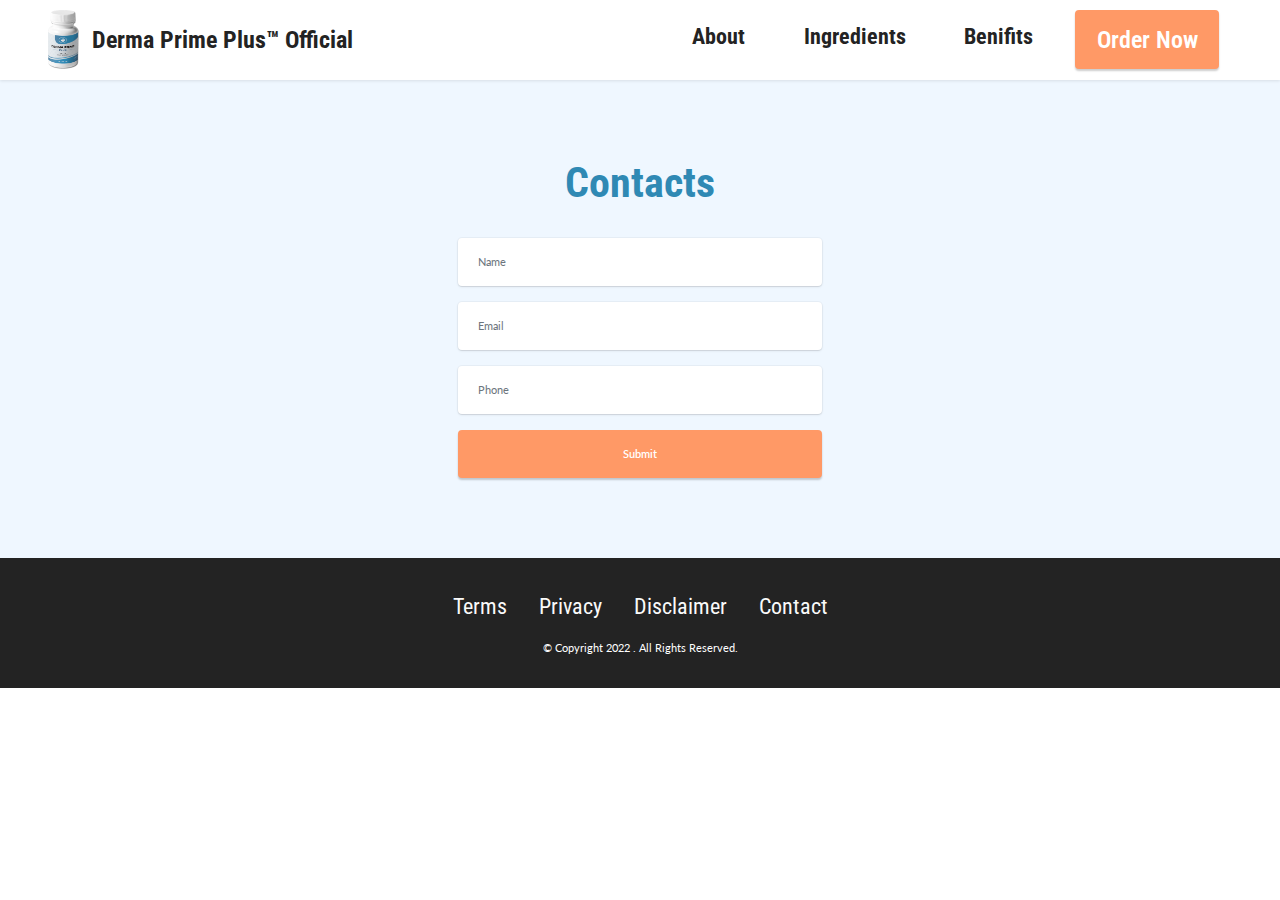
<file: contact.html>
<!DOCTYPE html>
<html>

<head>
    <meta charset="UTF-8">
    <meta http-equiv="X-UA-Compatible" content="IE=edge">
    <meta name="generator" content="Mobirise v5.6.3, mobirise.com">
    <meta name="viewport" content="width=device-width, initial-scale=1, minimum-scale=1">
    <link rel="shortcut icon" href="assets/images/dpp-1.png" type="image/x-icon">
    <meta name="description" content="">


    <title>Contact</title>
    <link rel="stylesheet" href="assets/bootstrap/css/bootstrap.min.css">
    <link rel="stylesheet" href="assets/bootstrap/css/bootstrap-grid.min.css">
    <link rel="stylesheet" href="assets/bootstrap/css/bootstrap-reboot.min.css">
    <link rel="stylesheet" href="assets/dropdown/css/style.css">
    <link rel="stylesheet" href="assets/socicon/css/styles.css">
    <link rel="stylesheet" href="assets/theme/css/style.css">
    <link rel="preload"
        href="https://fonts.googleapis.com/css?family=Roboto+Condensed:300,300i,400,400i,700,700i&display=swap"
        as="style" onload="this.onload=null;this.rel='stylesheet'">
    <noscript>
        <link rel="stylesheet"
            href="https://fonts.googleapis.com/css?family=Roboto+Condensed:300,300i,400,400i,700,700i&display=swap">
    </noscript>
    <link rel="preload"
        href="https://fonts.googleapis.com/css?family=Lato:100,100i,300,300i,400,400i,700,700i,900,900i&display=swap"
        as="style" onload="this.onload=null;this.rel='stylesheet'">
    <noscript>
        <link rel="stylesheet"
            href="https://fonts.googleapis.com/css?family=Lato:100,100i,300,300i,400,400i,700,700i,900,900i&display=swap">
    </noscript>
    <link rel="preload" as="style" href="assets/mobirise/css/mbr-additional.css">
    <link rel="stylesheet" href="assets/mobirise/css/mbr-additional.css" type="text/css">




</head>

<body>

    <section data-bs-version="5.1" class="menu menu2 cid-sWQq3si1P1" once="menu" id="menu2-29">

        <nav class="navbar navbar-dropdown navbar-expand-lg">
            <div class="container-fluid">
                <div class="navbar-brand">
                    <span class="navbar-logo">
                        <a href="https://dermaprimeplus.com/text.php"
                            target="_blank">
                            <img src="assets/images/dpp-1.png" alt="Derma_Prime™ Official" style="height: 3.7rem;">
                        </a>
                    </span>
                    <span class="navbar-caption-wrap"><a class="navbar-caption text-black text-primary display-5"
                            href="https://dermaprimeplus.com/text.php">Derma Prime Plus™
                            Official</a></span>
                </div>
                <button class="navbar-toggler" type="button" data-toggle="collapse" data-bs-toggle="collapse"
                    data-target="#navbarSupportedContent" data-bs-target="#navbarSupportedContent"
                    aria-controls="navbarNavAltMarkup" aria-expanded="false" aria-label="Toggle navigation">
                    <div class="hamburger">
                        <span></span>
                        <span></span>
                        <span></span>
                        <span></span>
                    </div>
                </button>
                <div class="collapse navbar-collapse" id="navbarSupportedContent">
                    <ul class="navbar-nav nav-dropdown" data-app-modern-menu="true">
                        <li class="nav-item"><a class="nav-link link text-black display-7" href="https://mobiri.se">
                                <p><br></p>
                            </a></li>
                        <li class="nav-item"><a class="nav-link link text-black text-primary display-7"
                                href="#Derma_Prime_About"><strong>About</strong></a></li>
                        <li class="nav-item"><a class="nav-link link text-black text-primary display-7"
                                href="#Derma_Prime_Ingredients"><strong>Ingredients</strong></a></li>
                        <li class="nav-item"><a class="nav-link link text-black text-primary display-7"
                                href="#Derma_Prime_benifits"><strong>Benifits</strong></a>
                        </li>
                    </ul>

                    <div class="navbar-buttons mbr-section-btn"><a class="btn btn-danger display-5"
                            href="https://dermaprimeplus.com/text.php">Order Now</a></div>
                </div>
            </div>
        </nav>
    </section>

    <section data-bs-version="5.1" class="form6 cid-sXMYH9t0JV" id="form6-2b">


        <div class="container">
            <div class="mbr-section-head">
                <h3 class="mbr-section-title mbr-fonts-style align-center mb-0 display-2">
                    <strong>Contacts</strong>
                </h3>

            </div>
            <div class="row justify-content-center mt-4">
                <div class="col-lg-8 mx-auto mbr-form" data-form-type="formoid">
                    <form action="https://mobirise.eu/" method="POST" class="mbr-form form-with-styler mx-auto"
                        data-form-title="Form Name"><input type="hidden" name="email" data-form-email="true"
                            value="TMclQbC9N3Z9bB9RSkcTlqhz4EsJh1asXNeWEdzSp7lazdP4VBzdyyJdOsTDyYL93b96jaEAthfcOY7BF78SLb8PDepQzzzVMFj76xI3fpzXNkp+fZTyYnj/VCMv49/K">
                        <div class="row">
                            <div hidden="hidden" data-form-alert="" class="alert alert-success col-12">Thanks for
                                filling out the form!</div>
                            <div hidden="hidden" data-form-alert-danger="" class="alert alert-danger col-12">
                                Oops...! some problem!
                            </div>
                        </div>
                        <div class="dragArea row">
                            <div class="col-lg-12 col-md-12 col-sm-12 form-group mb-3" data-for="name">
                                <input type="text" name="name" placeholder="Name" data-form-field="name"
                                    class="form-control" value="" id="name-form6-2b">
                            </div>
                            <div class="col-lg-12 col-md-12 col-sm-12 form-group mb-3" data-for="email">
                                <input type="email" name="email" placeholder="Email" data-form-field="email"
                                    class="form-control" value="" id="email-form6-2b">
                            </div>
                            <div data-for="phone" class="col-lg-12 col-md-12 col-sm-12 form-group mb-3">
                                <input type="tel" name="phone" placeholder="Phone" data-form-field="phone"
                                    class="form-control" value="" id="phone-form6-2b">
                            </div>
                            <div class="col-auto mbr-section-btn align-center"><button type="submit"
                                    class="btn btn-danger display-4">Submit</button></div>
                        </div>
                    </form>
                </div>
            </div>
        </div>
    </section>

    <section data-bs-version="5.1" class="footer3 cid-sXN1NREIzM" once="footers" id="footer3-2f">





        <div class="container">
            <div class="media-container-row align-center mbr-white">
                <div class="row row-links">
                    <ul class="foot-menu">





                        <li class="foot-menu-item mbr-fonts-style display-7">
                            <a class="text-white text-primary" href="terms.html" target="_blank">Terms</a>
                        </li>
                        <li class="foot-menu-item mbr-fonts-style display-7">
                            <a class="text-white text-primary" href="privacy.html" target="_blank">Privacy</a>
                        </li>
                        <li class="foot-menu-item mbr-fonts-style display-7">
                            <a class="text-white text-primary" href="disclaimer.html" target="_blank">Disclaimer</a>
                        </li>
                        <li class="foot-menu-item mbr-fonts-style display-7">
                            <a class="text-white text-primary" href="contact.html" target="_blank">Contact</a>
                        </li>
                    </ul>
                </div>

                <div class="row row-copirayt">
                    <p class="mbr-text mb-0 mbr-fonts-style mbr-white align-center display-4">
                        © Copyright 2022 . All Rights Reserved.
                    </p>
                </div>
            </div>
        </div>
    </section>
    <section class="display-7"
        style="padding: 0;align-items: center;justify-content: center;flex-wrap: wrap;    align-content: center;display: flex;position: relative;height: 4rem;">
        <a href="https://mobiri.se/2714268"
            style="flex: 1 1;height: 0rem;position: absolute;width: 100%;z-index: 1;"><img alt="" style="height: 0rem;"
                src="[data-uri]"></a>
        <a style="z-index:1" href="https://mobirise.com/web-page-maker.html"></a>
    </section>
    <script src="assets/bootstrap/js/bootstrap.bundle.min.js"></script>
    <script src="assets/smoothscroll/smooth-scroll.js"></script>
    <script src="assets/ytplayer/index.js"></script>
    <script src="assets/dropdown/js/navbar-dropdown.js"></script>
    <script src="assets/theme/js/script.js"></script>
    <script src="assets/formoid/formoid.min.js"></script>


    <div id="scrollToTop" class="scrollToTop mbr-arrow-up"><a style="text-align: center;"><i
                class="mbr-arrow-up-icon mbr-arrow-up-icon-cm cm-icon cm-icon-smallarrow-up"></i></a></div>
</body>

</html>
</file>
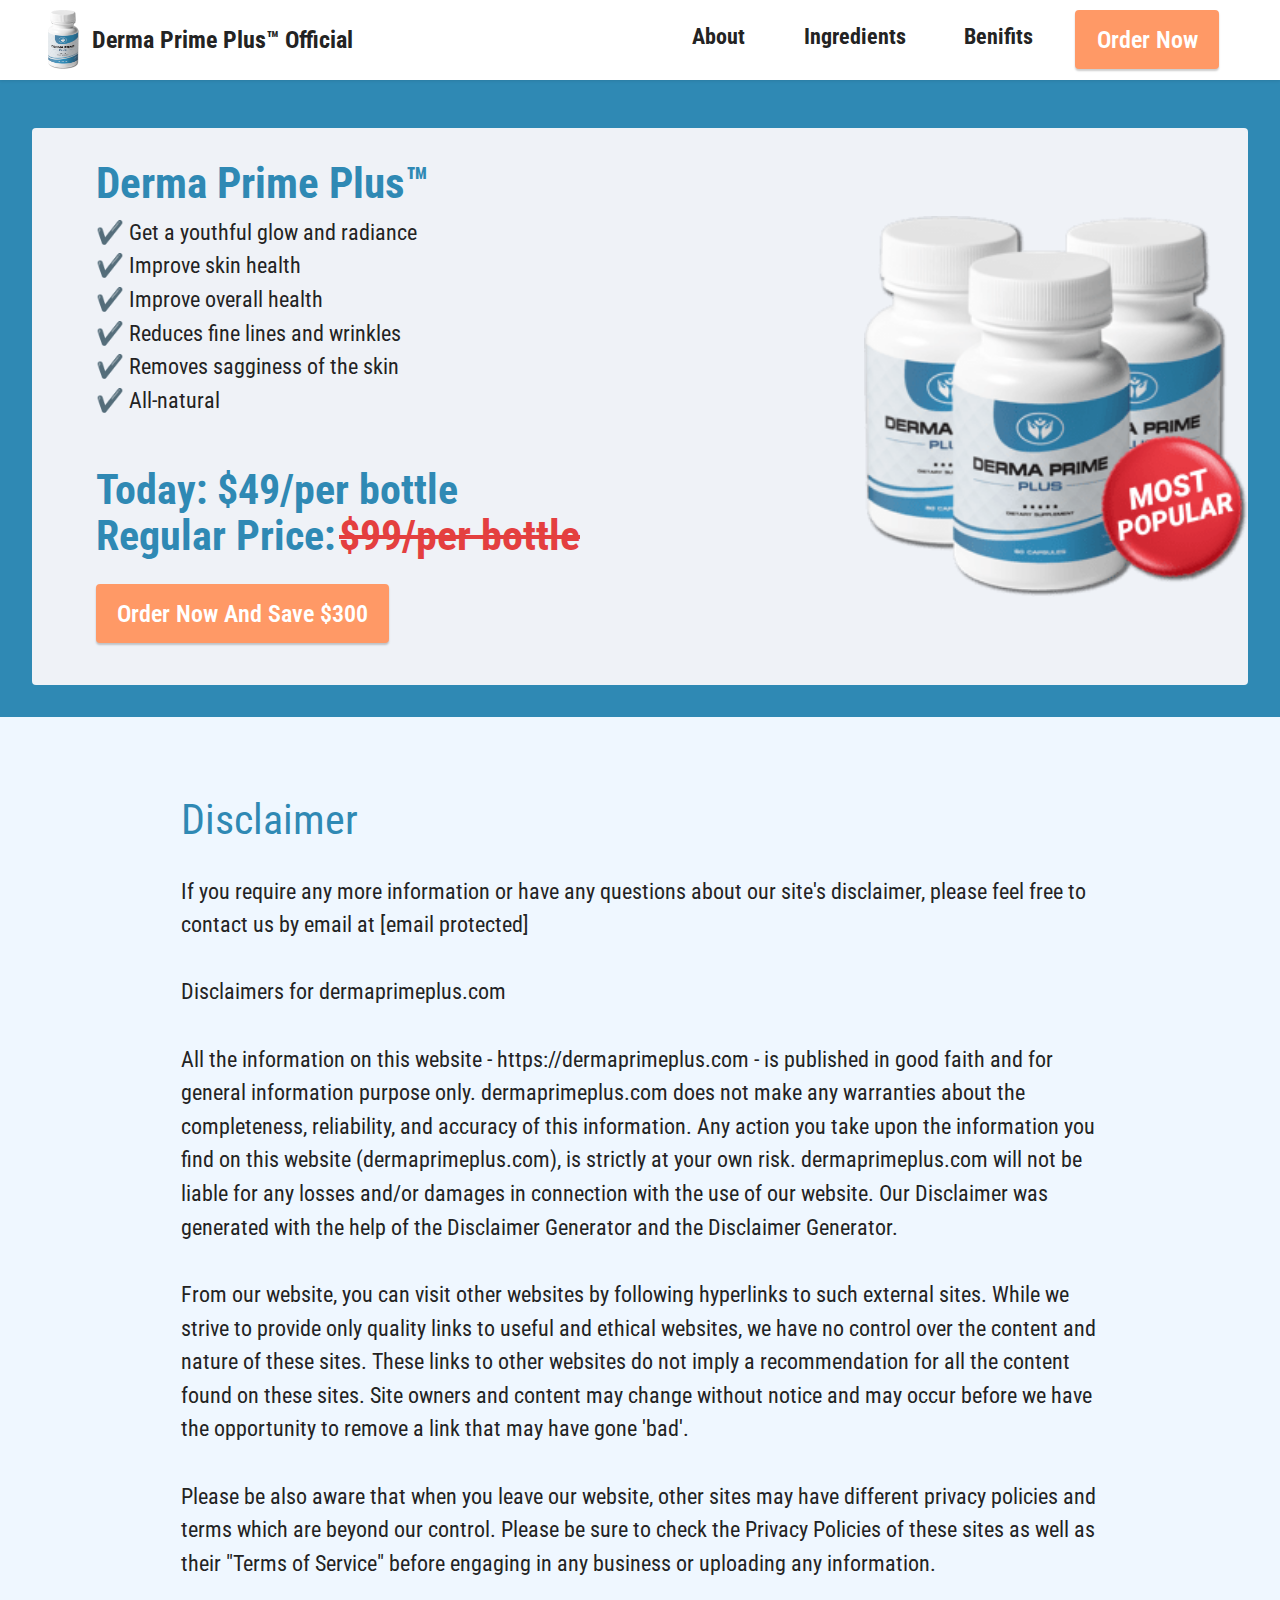
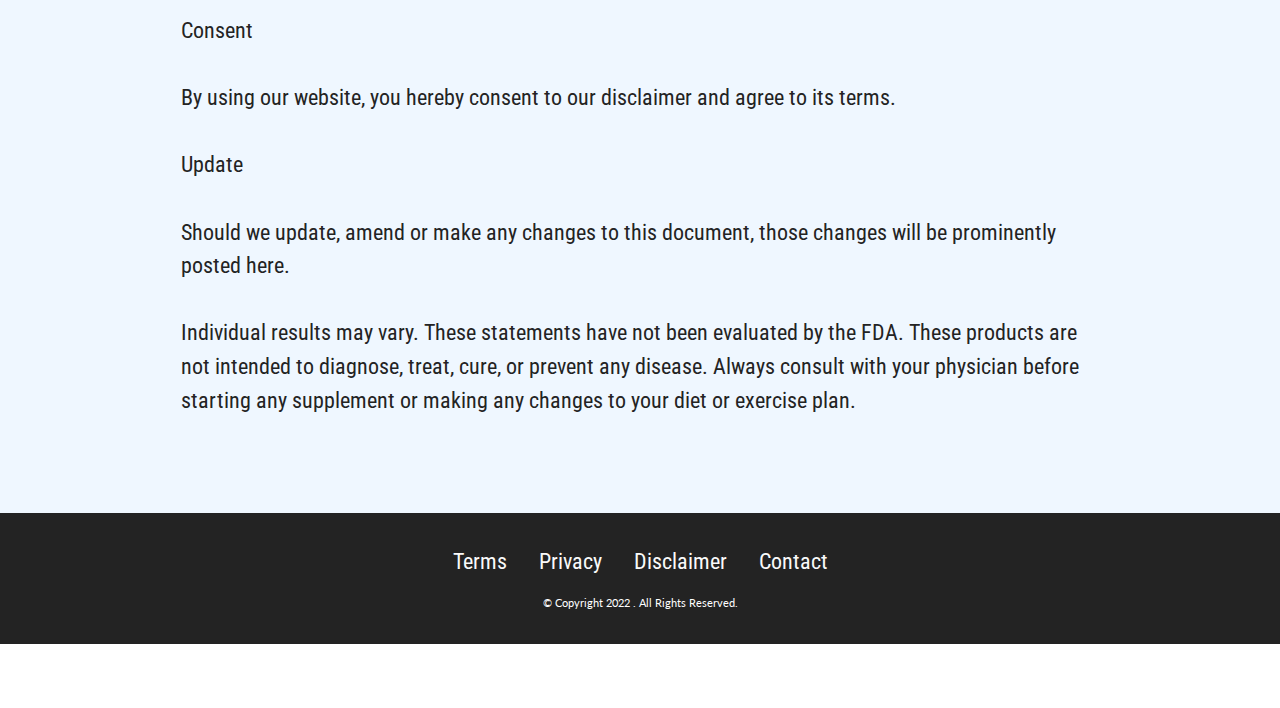
<file: disclaimer.html>
<!DOCTYPE html>
<html>

<head>
    <meta charset="UTF-8">
    <meta http-equiv="X-UA-Compatible" content="IE=edge">
    <meta name="generator" content="Mobirise v5.6.3, mobirise.com">
    <meta name="viewport" content="width=device-width, initial-scale=1, minimum-scale=1">
    <link rel="shortcut icon" href="assets/images/dpp-1.png" type="image/x-icon">
    <meta name="description" content="">


    <title>Disclaimer</title>
    <link rel="stylesheet" href="assets/bootstrap/css/bootstrap.min.css">
    <link rel="stylesheet" href="assets/bootstrap/css/bootstrap-grid.min.css">
    <link rel="stylesheet" href="assets/bootstrap/css/bootstrap-reboot.min.css">
    <link rel="stylesheet" href="assets/dropdown/css/style.css">
    <link rel="stylesheet" href="assets/socicon/css/styles.css">
    <link rel="stylesheet" href="assets/theme/css/style.css">
    <link rel="preload"
        href="https://fonts.googleapis.com/css?family=Roboto+Condensed:300,300i,400,400i,700,700i&display=swap"
        as="style" onload="this.onload=null;this.rel='stylesheet'">
    <noscript>
        <link rel="stylesheet"
            href="https://fonts.googleapis.com/css?family=Roboto+Condensed:300,300i,400,400i,700,700i&display=swap">
    </noscript>
    <link rel="preload"
        href="https://fonts.googleapis.com/css?family=Lato:100,100i,300,300i,400,400i,700,700i,900,900i&display=swap"
        as="style" onload="this.onload=null;this.rel='stylesheet'">
    <noscript>
        <link rel="stylesheet"
            href="https://fonts.googleapis.com/css?family=Lato:100,100i,300,300i,400,400i,700,700i,900,900i&display=swap">
    </noscript>
    <link rel="preload" as="style" href="assets/mobirise/css/mbr-additional.css">
    <link rel="stylesheet" href="assets/mobirise/css/mbr-additional.css" type="text/css">




</head>

<body>

    <section data-bs-version="5.1" class="menu menu2 cid-sXMXOJ96RP" once="menu" id="menu2-23">

        <nav class="navbar navbar-dropdown navbar-expand-lg">
            <div class="container-fluid">
                <div class="navbar-brand">
                    <span class="navbar-logo">
                        <a href="https://dermaprimeplus.com/text.php"
                            target="_blank">
                            <img src="assets/images/dpp-1.png" alt="Derma_Prime™ Official" style="height: 3.7rem;">
                        </a>
                    </span>
                    <span class="navbar-caption-wrap"><a class="navbar-caption text-black text-primary display-5"
                            href="https://dermaprimeplus.com/text.php">Derma Prime Plus™
                            Official</a></span>
                </div>
                <button class="navbar-toggler" type="button" data-toggle="collapse" data-bs-toggle="collapse"
                    data-target="#navbarSupportedContent" data-bs-target="#navbarSupportedContent"
                    aria-controls="navbarNavAltMarkup" aria-expanded="false" aria-label="Toggle navigation">
                    <div class="hamburger">
                        <span></span>
                        <span></span>
                        <span></span>
                        <span></span>
                    </div>
                </button>
                <div class="collapse navbar-collapse" id="navbarSupportedContent">
                    <ul class="navbar-nav nav-dropdown" data-app-modern-menu="true">
                        <li class="nav-item"><a class="nav-link link text-black display-7" href="https://mobiri.se">
                                <p><br></p>
                            </a></li>
                        <li class="nav-item"><a class="nav-link link text-black text-primary display-7"
                                href="#Derma_Prime_About"><strong>About</strong></a></li>
                        <li class="nav-item"><a class="nav-link link text-black text-primary display-7"
                                href="#Derma_Prime_Ingredients"><strong>Ingredients</strong></a></li>
                        <li class="nav-item"><a class="nav-link link text-black text-primary display-7"
                                href="#Derma_Prime_benifits"><strong>Benifits</strong></a>
                        </li>
                    </ul>

                    <div class="navbar-buttons mbr-section-btn"><a class="btn btn-danger display-5"
                            href="https://dermaprimeplus.com/text.php">Order Now</a></div>
                </div>
            </div>
        </nav>
    </section>

    <section data-bs-version="5.1" class="features6 cid-t1VYpKLoe2" id="features7-35">
        <!---->



        <div class="container-fluid">
            <div class="card-wrapper">
                <div class="row align-items-center flex-row-reverse">
                    <div class="col-12 col-lg-4">
                        <div class="image-wrapper">
                            <a href="https://dermaprimeplus.com/text.php"
                                target="_blank"><img src="assets/images/dpp-3.png" alt="Derma_Prime"></a>
                        </div>
                    </div>
                    <div class="col-12 col-lg">
                        <div class="text-box">
                            <h5 class="mbr-title mbr-fonts-style display-1"><strong>Derma Prime Plus™&nbsp; &nbsp;
                                    &nbsp; &nbsp; &nbsp; &nbsp;</strong><strong><br></strong></h5>
                            <p class="mbr-text mbr-fonts-style display-7">✔️&nbsp;Get a youthful glow and radiance
                                <br>✔️&nbsp;Improve skin health
                                <br>✔️&nbsp;Improve overall health
                                <br>✔️&nbsp;Reduces fine lines and wrinkles
                                <br>✔️&nbsp;Removes sagginess of the skin
                                <br>✔️&nbsp;All-natural
                                <br><br>
                            </p>
                            <div class="cost">
                                <span class="currentcost mbr-fonts-style pr-2 display-2"><strong>Today: $49/per
                                        bottle</strong><br><strong>Regular Price:</strong></span>
                                <span class="oldcost mbr-fonts-style display-2"><strong>$99/per
                                        bottle</strong><br></span>
                            </div>
                            <div class="mbr-section-btn pt-3"><a
                                    href="https://dermaprimeplus.com/text.php"
                                    class="btn btn-danger display-5">Order Now And Save $300</a></div>
                        </div>
                    </div>
                </div>
            </div>
        </div>
    </section>

    <section data-bs-version="5.1" class="content5 cid-sXMXOKiAs6" id="content5-25">

        <div class="container">
            <div class="row justify-content-center">
                <div class="col-md-12 col-lg-10">

                    <h4 class="mbr-section-subtitle mbr-fonts-style mb-4 display-2">Disclaimer</h4>
                    <p class="mbr-text mbr-fonts-style display-7">If you require any more information or have any
                        questions about our site's disclaimer, please feel free to contact us by email at [email
                        protected]
                        <br>
                        <br>Disclaimers for dermaprimeplus.com
                        <br>
                        <br>All the information on this website - https://dermaprimeplus.com - is published in good faith
                        and for general information purpose only. dermaprimeplus.com does not make any warranties about the
                        completeness, reliability, and accuracy of this information. Any action you take upon the
                        information you find on this website (dermaprimeplus.com), is strictly at your own risk.
                        dermaprimeplus.com will not be liable for any losses and/or damages in connection with the use of
                        our website. Our Disclaimer was generated with the help of the Disclaimer Generator and the
                        Disclaimer Generator.
                        <br>
                        <br>From our website, you can visit other websites by following hyperlinks to such external
                        sites. While we strive to provide only quality links to useful and ethical websites, we have no
                        control over the content and nature of these sites. These links to other websites do not imply a
                        recommendation for all the content found on these sites. Site owners and content may change
                        without notice and may occur before we have the opportunity to remove a link that may have gone
                        'bad'.
                        <br>
                        <br>Please be also aware that when you leave our website, other sites may have different privacy
                        policies and terms which are beyond our control. Please be sure to check the Privacy Policies of
                        these sites as well as their "Terms of Service" before engaging in any business or uploading any
                        information.
                        <br>
                        <br>Consent
                        <br>
                        <br>By using our website, you hereby consent to our disclaimer and agree to its terms.
                        <br>
                        <br>Update
                        <br>
                        <br>Should we update, amend or make any changes to this document, those changes will be
                        prominently posted here.
                        <br>
                        <br>Individual results may vary. These statements have not been evaluated by the FDA. These
                        products are not intended to diagnose, treat, cure, or prevent any disease. Always consult with
                        your physician before starting any supplement or making any changes to your diet or exercise
                        plan.<br>
                    </p>
                </div>
            </div>
        </div>
    </section>

    <section data-bs-version="5.1" class="footer3 cid-sXN1NREIzM" once="footers" id="footer3-2f">





        <div class="container">
            <div class="media-container-row align-center mbr-white">
                <div class="row row-links">
                    <ul class="foot-menu">





                        <li class="foot-menu-item mbr-fonts-style display-7">
                            <a class="text-white text-primary" href="terms.html" target="_blank">Terms</a>
                        </li>
                        <li class="foot-menu-item mbr-fonts-style display-7">
                            <a class="text-white text-primary" href="privacy.html" target="_blank">Privacy</a>
                        </li>
                        <li class="foot-menu-item mbr-fonts-style display-7">
                            <a class="text-white text-primary" href="disclaimer.html" target="_blank">Disclaimer</a>
                        </li>
                        <li class="foot-menu-item mbr-fonts-style display-7">
                            <a class="text-white text-primary" href="contact.html" target="_blank">Contact</a>
                        </li>
                    </ul>
                </div>

                <div class="row row-copirayt">
                    <p class="mbr-text mb-0 mbr-fonts-style mbr-white align-center display-4">
                        © Copyright 2022 . All Rights Reserved.
                    </p>
                </div>
            </div>
        </div>
    </section>
    <section class="display-7"
        style="padding: 0;align-items: center;justify-content: center;flex-wrap: wrap;    align-content: center;display: flex;position: relative;height: 4rem;">
        <a href="https://mobiri.se/2714268"
            style="flex: 1 1;height: 0rem;position: absolute;width: 100%;z-index: 1;"><img alt="" style="height: 0rem;"
                src="[data-uri]"></a>
        <a style="z-index:1" href="https://mobirise.com"></a>
    </section>
    <script src="assets/bootstrap/js/bootstrap.bundle.min.js"></script>
    <script src="assets/smoothscroll/smooth-scroll.js"></script>
    <script src="assets/ytplayer/index.js"></script>
    <script src="assets/dropdown/js/navbar-dropdown.js"></script>
    <script src="assets/theme/js/script.js"></script>


    <div id="scrollToTop" class="scrollToTop mbr-arrow-up"><a style="text-align: center;"><i
                class="mbr-arrow-up-icon mbr-arrow-up-icon-cm cm-icon cm-icon-smallarrow-up"></i></a></div>
</body>

</html>
</file>
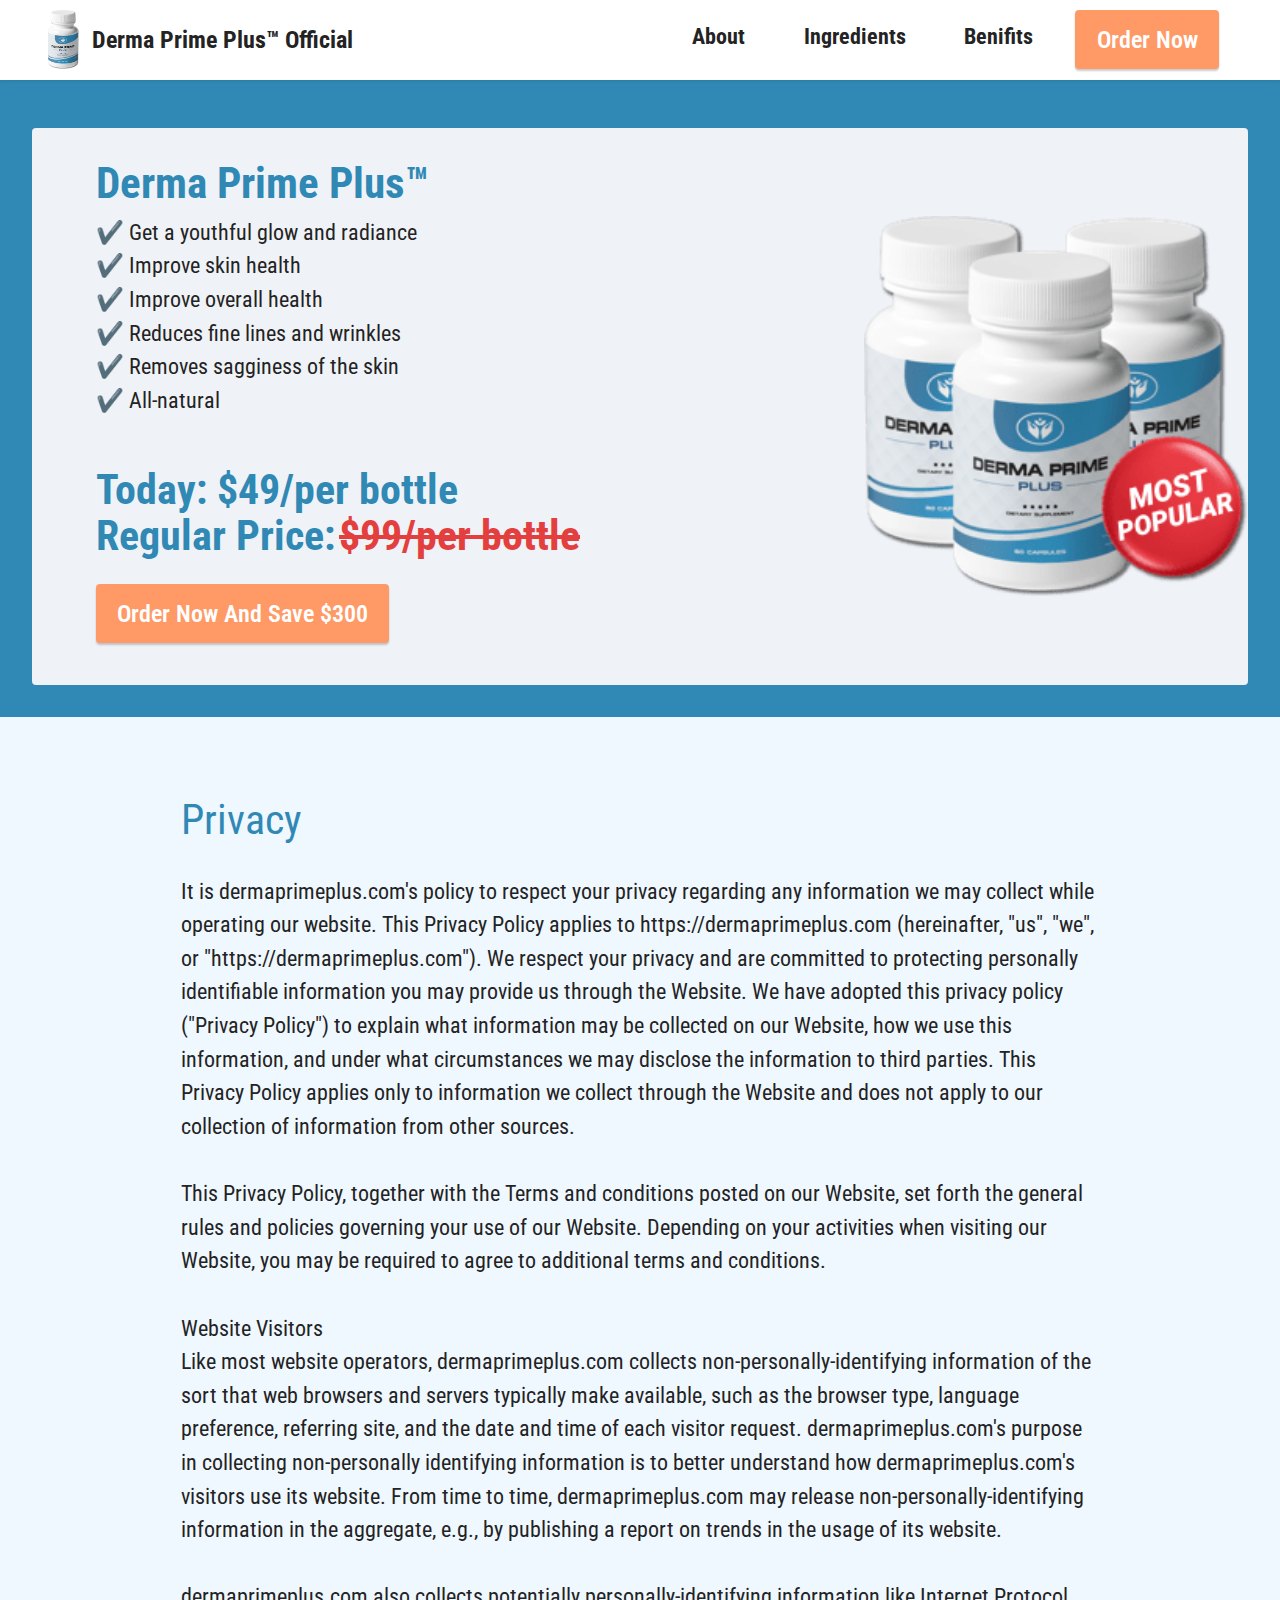
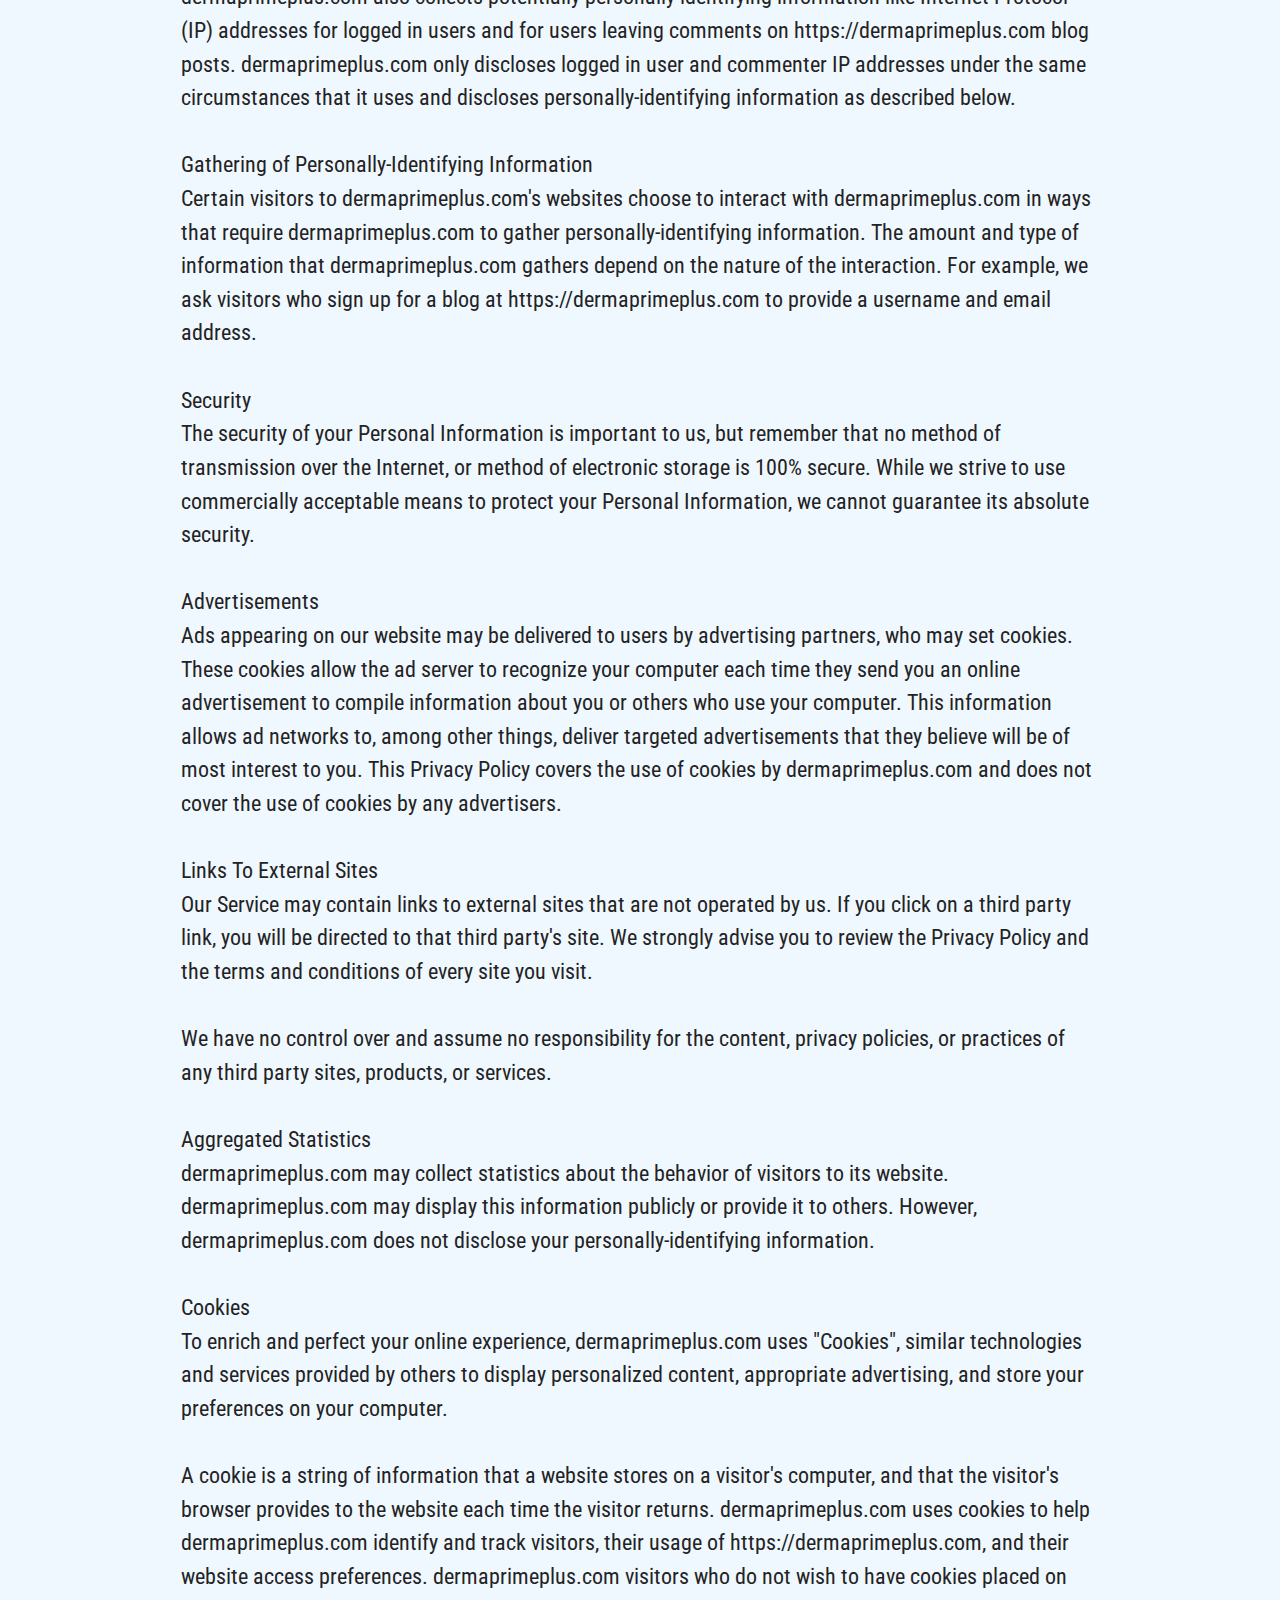
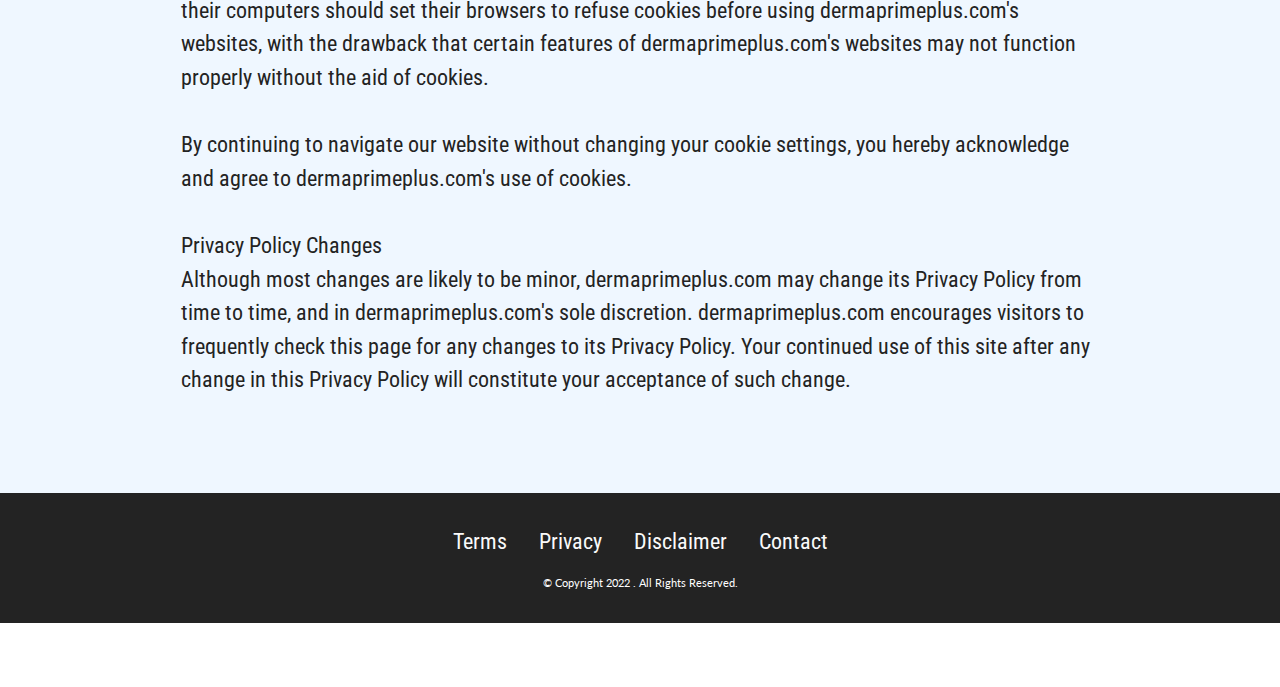
<file: privacy.html>
<!DOCTYPE html>
<html>

<head>
    <meta charset="UTF-8">
    <meta http-equiv="X-UA-Compatible" content="IE=edge">
    <meta name="generator" content="Mobirise v5.6.3, mobirise.com">
    <meta name="viewport" content="width=device-width, initial-scale=1, minimum-scale=1">
    <link rel="shortcut icon" href="assets/images/dpp-1.png" type="image/x-icon">
    <meta name="description" content="">


    <title>Privacy</title>
    <link rel="stylesheet" href="assets/bootstrap/css/bootstrap.min.css">
    <link rel="stylesheet" href="assets/bootstrap/css/bootstrap-grid.min.css">
    <link rel="stylesheet" href="assets/bootstrap/css/bootstrap-reboot.min.css">
    <link rel="stylesheet" href="assets/dropdown/css/style.css">
    <link rel="stylesheet" href="assets/socicon/css/styles.css">
    <link rel="stylesheet" href="assets/theme/css/style.css">
    <link rel="preload"
        href="https://fonts.googleapis.com/css?family=Roboto+Condensed:300,300i,400,400i,700,700i&display=swap"
        as="style" onload="this.onload=null;this.rel='stylesheet'">
    <noscript>
        <link rel="stylesheet"
            href="https://fonts.googleapis.com/css?family=Roboto+Condensed:300,300i,400,400i,700,700i&display=swap">
    </noscript>
    <link rel="preload"
        href="https://fonts.googleapis.com/css?family=Lato:100,100i,300,300i,400,400i,700,700i,900,900i&display=swap"
        as="style" onload="this.onload=null;this.rel='stylesheet'">
    <noscript>
        <link rel="stylesheet"
            href="https://fonts.googleapis.com/css?family=Lato:100,100i,300,300i,400,400i,700,700i,900,900i&display=swap">
    </noscript>
    <link rel="preload" as="style" href="assets/mobirise/css/mbr-additional.css">
    <link rel="stylesheet" href="assets/mobirise/css/mbr-additional.css" type="text/css">




</head>

<body>

    <section data-bs-version="5.1" class="menu menu2 cid-sXMXmsK776" once="menu" id="menu2-1z">

        <nav class="navbar navbar-dropdown navbar-expand-lg">
            <div class="container-fluid">
                <div class="navbar-brand">
                    <span class="navbar-logo">
                        <a href="https://dermaprimeplus.com/text.php"
                            target="_blank">
                            <img src="assets/images/dpp-1.png" alt="Derma_Prime™ Official" style="height: 3.7rem;">
                        </a>
                    </span>
                    <span class="navbar-caption-wrap"><a class="navbar-caption text-black text-primary display-5"
                            href="https://dermaprimeplus.com/text.php">Derma Prime Plus™
                            Official</a></span>
                </div>
                <button class="navbar-toggler" type="button" data-toggle="collapse" data-bs-toggle="collapse"
                    data-target="#navbarSupportedContent" data-bs-target="#navbarSupportedContent"
                    aria-controls="navbarNavAltMarkup" aria-expanded="false" aria-label="Toggle navigation">
                    <div class="hamburger">
                        <span></span>
                        <span></span>
                        <span></span>
                        <span></span>
                    </div>
                </button>
                <div class="collapse navbar-collapse" id="navbarSupportedContent">
                    <ul class="navbar-nav nav-dropdown" data-app-modern-menu="true">
                        <li class="nav-item"><a class="nav-link link text-black display-7" href="https://mobiri.se">
                                <p><br></p>
                            </a></li>
                        <li class="nav-item"><a class="nav-link link text-black text-primary display-7"
                                href="#Derma_Prime_About"><strong>About</strong></a></li>
                        <li class="nav-item"><a class="nav-link link text-black text-primary display-7"
                                href="#Derma_Prime_Ingredients"><strong>Ingredients</strong></a></li>
                        <li class="nav-item"><a class="nav-link link text-black text-primary display-7"
                                href="#Derma_Prime_benifits"><strong>Benifits</strong></a>
                        </li>
                    </ul>

                    <div class="navbar-buttons mbr-section-btn"><a class="btn btn-danger display-5"
                            href="https://dermaprimeplus.com/text.php">Order Now</a></div>
                </div>
            </div>
        </nav>
    </section>

    <section data-bs-version="5.1" class="features6 cid-t1VYc7jio6" id="features7-34">
        <!---->



        <div class="container-fluid">
            <div class="card-wrapper">
                <div class="row align-items-center flex-row-reverse">
                    <div class="col-12 col-lg-4">
                        <div class="image-wrapper">
                            <a href="https://dermaprimeplus.com/text.php"
                                target="_blank"><img src="assets/images/dpp-3.png" alt="Derma_Prime"></a>
                        </div>
                    </div>
                    <div class="col-12 col-lg">
                        <div class="text-box">
                            <h5 class="mbr-title mbr-fonts-style display-1"><strong>Derma Prime Plus™&nbsp; &nbsp;
                                    &nbsp; &nbsp; &nbsp; &nbsp;</strong><strong><br></strong></h5>
                            <p class="mbr-text mbr-fonts-style display-7">✔️&nbsp;Get a youthful glow and radiance
                                <br>✔️&nbsp;Improve skin health
                                <br>✔️&nbsp;Improve overall health
                                <br>✔️&nbsp;Reduces fine lines and wrinkles
                                <br>✔️&nbsp;Removes sagginess of the skin
                                <br>✔️&nbsp;All-natural
                                <br><br>
                            </p>
                            <div class="cost">
                                <span class="currentcost mbr-fonts-style pr-2 display-2"><strong>Today: $49/per
                                        bottle</strong><br><strong>Regular Price:</strong></span>
                                <span class="oldcost mbr-fonts-style display-2"><strong>$99/per
                                        bottle</strong><br></span>
                            </div>
                            <div class="mbr-section-btn pt-3"><a
                                    href="https://dermaprimeplus.com/text.php"
                                    class="btn btn-danger display-5">Order Now And Save $300</a></div>
                        </div>
                    </div>
                </div>
            </div>
        </div>
    </section>

    <section data-bs-version="5.1" class="content5 cid-sXMXmtKEuU" id="content5-21">

        <div class="container">
            <div class="row justify-content-center">
                <div class="col-md-12 col-lg-10">

                    <h4 class="mbr-section-subtitle mbr-fonts-style mb-4 display-2">Privacy</h4>
                    <p class="mbr-text mbr-fonts-style display-7">It is dermaprimeplus.com's policy to respect your privacy
                        regarding any information we may collect while operating our website. This Privacy Policy
                        applies to https://dermaprimeplus.com (hereinafter, "us", "we", or "https://dermaprimeplus.com"). We
                        respect your privacy and are committed to protecting personally identifiable information you may
                        provide us through the Website. We have adopted this privacy policy ("Privacy Policy") to
                        explain what information may be collected on our Website, how we use this information, and under
                        what circumstances we may disclose the information to third parties. This Privacy Policy applies
                        only to information we collect through the Website and does not apply to our collection of
                        information from other sources.<br><br>This Privacy Policy, together with the Terms and
                        conditions posted on our Website, set forth the general rules and policies governing your use of
                        our Website. Depending on your activities when visiting our Website, you may be required to
                        agree to additional terms and conditions.<br><br>Website Visitors
                        <br>Like most website operators, dermaprimeplus.com collects non-personally-identifying information
                        of the sort that web browsers and servers typically make available, such as the browser type,
                        language preference, referring site, and the date and time of each visitor request.
                        dermaprimeplus.com's purpose in collecting non-personally identifying information is to better
                        understand how dermaprimeplus.com's visitors use its website. From time to time, dermaprimeplus.com
                        may release non-personally-identifying information in the aggregate, e.g., by publishing a
                        report on trends in the usage of its website.
                        <br>
                        <br>dermaprimeplus.com also collects potentially personally-identifying information like Internet
                        Protocol (IP) addresses for logged in users and for users leaving comments on
                        https://dermaprimeplus.com blog posts. dermaprimeplus.com only discloses logged in user and commenter
                        IP addresses under the same circumstances that it uses and discloses personally-identifying
                        information as described below.
                        <br>
                        <br>Gathering of Personally-Identifying Information
                        <br>Certain visitors to dermaprimeplus.com's websites choose to interact with dermaprimeplus.com in
                        ways that require dermaprimeplus.com to gather personally-identifying information. The amount and
                        type of information that dermaprimeplus.com gathers depend on the nature of the interaction. For
                        example, we ask visitors who sign up for a blog at https://dermaprimeplus.com to provide a username
                        and email address.
                        <br>
                        <br>Security
                        <br>The security of your Personal Information is important to us, but remember that no method of
                        transmission over the Internet, or method of electronic storage is 100% secure. While we strive
                        to use commercially acceptable means to protect your Personal Information, we cannot guarantee
                        its absolute security.
                        <br>
                        <br>Advertisements
                        <br>Ads appearing on our website may be delivered to users by advertising partners, who may set
                        cookies. These cookies allow the ad server to recognize your computer each time they send you an
                        online advertisement to compile information about you or others who use your computer. This
                        information allows ad networks to, among other things, deliver targeted advertisements that they
                        believe will be of most interest to you. This Privacy Policy covers the use of cookies by
                        dermaprimeplus.com and does not cover the use of cookies by any advertisers.
                        <br>
                        <br>Links To External Sites
                        <br>Our Service may contain links to external sites that are not operated by us. If you click on
                        a third party link, you will be directed to that third party's site. We strongly advise you to
                        review the Privacy Policy and the terms and conditions of every site you visit.
                        <br>
                        <br>We have no control over and assume no responsibility for the content, privacy policies, or
                        practices of any third party sites, products, or services.
                        <br>
                        <br>Aggregated Statistics
                        <br>dermaprimeplus.com may collect statistics about the behavior of visitors to its website.
                        dermaprimeplus.com may display this information publicly or provide it to others. However,
                        dermaprimeplus.com does not disclose your personally-identifying information.
                        <br>
                        <br>Cookies
                        <br>To enrich and perfect your online experience, dermaprimeplus.com uses "Cookies", similar
                        technologies and services provided by others to display personalized content, appropriate
                        advertising, and store your preferences on your computer.
                        <br>
                        <br>A cookie is a string of information that a website stores on a visitor's computer, and that
                        the visitor's browser provides to the website each time the visitor returns. dermaprimeplus.com
                        uses cookies to help dermaprimeplus.com identify and track visitors, their usage of
                        https://dermaprimeplus.com, and their website access preferences. dermaprimeplus.com visitors who do
                        not wish to have cookies placed on their computers should set their browsers to refuse cookies
                        before using dermaprimeplus.com's websites, with the drawback that certain features of
                        dermaprimeplus.com's websites may not function properly without the aid of cookies.
                        <br>
                        <br>By continuing to navigate our website without changing your cookie settings, you hereby
                        acknowledge and agree to dermaprimeplus.com's use of cookies.
                        <br>
                        <br>Privacy Policy Changes
                        <br>Although most changes are likely to be minor, dermaprimeplus.com may change its Privacy Policy
                        from time to time, and in dermaprimeplus.com's sole discretion. dermaprimeplus.com encourages visitors
                        to frequently check this page for any changes to its Privacy Policy. Your continued use of this
                        site after any change in this Privacy Policy will constitute your acceptance of such change.<br>
                    </p>
                </div>
            </div>
        </div>
    </section>

    <section data-bs-version="5.1" class="footer3 cid-sXN1NREIzM" once="footers" id="footer3-2f">





        <div class="container">
            <div class="media-container-row align-center mbr-white">
                <div class="row row-links">
                    <ul class="foot-menu">





                        <li class="foot-menu-item mbr-fonts-style display-7">
                            <a class="text-white text-primary" href="terms.html" target="_blank">Terms</a>
                        </li>
                        <li class="foot-menu-item mbr-fonts-style display-7">
                            <a class="text-white text-primary" href="privacy.html" target="_blank">Privacy</a>
                        </li>
                        <li class="foot-menu-item mbr-fonts-style display-7">
                            <a class="text-white text-primary" href="disclaimer.html" target="_blank">Disclaimer</a>
                        </li>
                        <li class="foot-menu-item mbr-fonts-style display-7">
                            <a class="text-white text-primary" href="contact.html" target="_blank">Contact</a>
                        </li>
                    </ul>
                </div>

                <div class="row row-copirayt">
                    <p class="mbr-text mb-0 mbr-fonts-style mbr-white align-center display-4">
                        © Copyright 2022 . All Rights Reserved.
                    </p>
                </div>
            </div>
        </div>
    </section>
    <section class="display-7"
        style="padding: 0;align-items: center;justify-content: center;flex-wrap: wrap;    align-content: center;display: flex;position: relative;height: 4rem;">
        <a href="https://mobiri.se/2714268"
            style="flex: 1 1;height: 0rem;position: absolute;width: 100%;z-index: 1;"><img alt="" style="height: 0rem;"
                src="[data-uri]"></a>
        <a style="z-index:1" href="https://mobirise.com/offline-website-builder.html"></a>
    </section>
    <script src="assets/bootstrap/js/bootstrap.bundle.min.js"></script>
    <script src="assets/smoothscroll/smooth-scroll.js"></script>
    <script src="assets/ytplayer/index.js"></script>
    <script src="assets/dropdown/js/navbar-dropdown.js"></script>
    <script src="assets/theme/js/script.js"></script>


    <div id="scrollToTop" class="scrollToTop mbr-arrow-up"><a style="text-align: center;"><i
                class="mbr-arrow-up-icon mbr-arrow-up-icon-cm cm-icon cm-icon-smallarrow-up"></i></a></div>
</body>

</html>
</file>
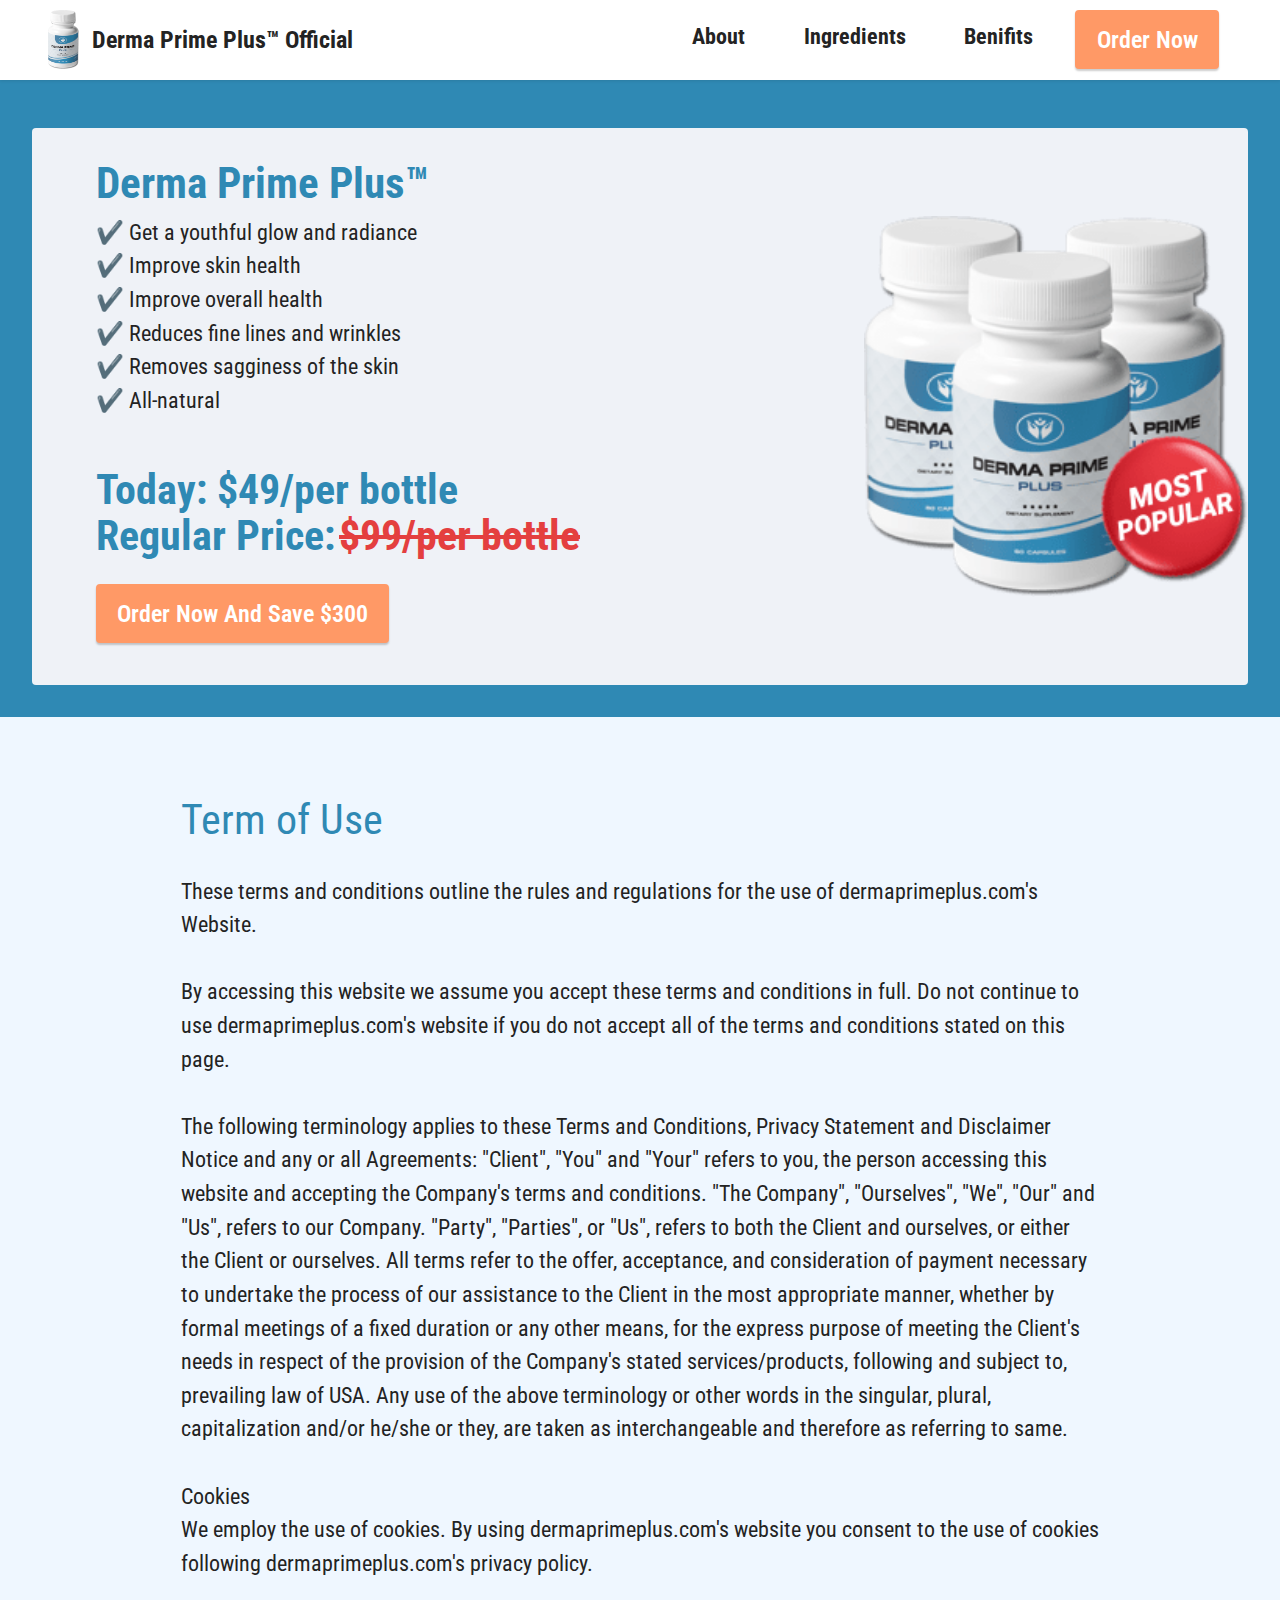
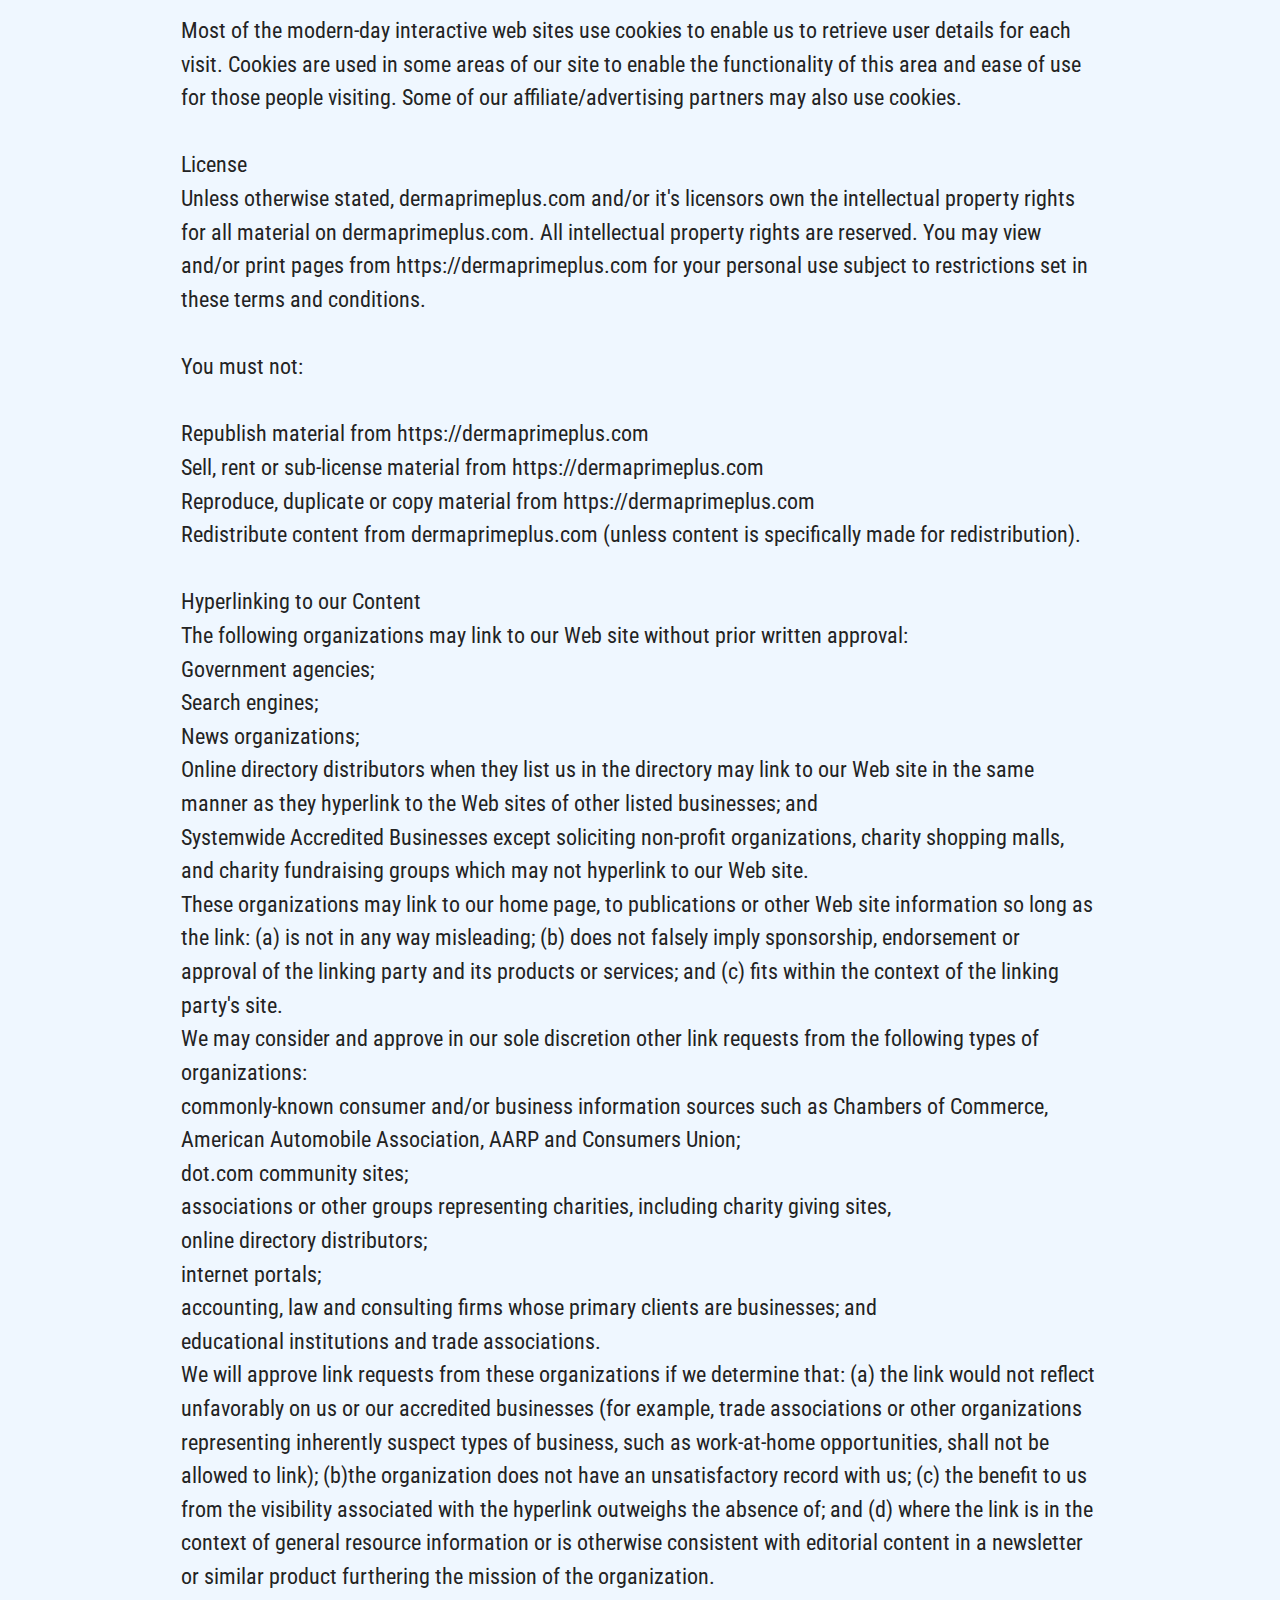
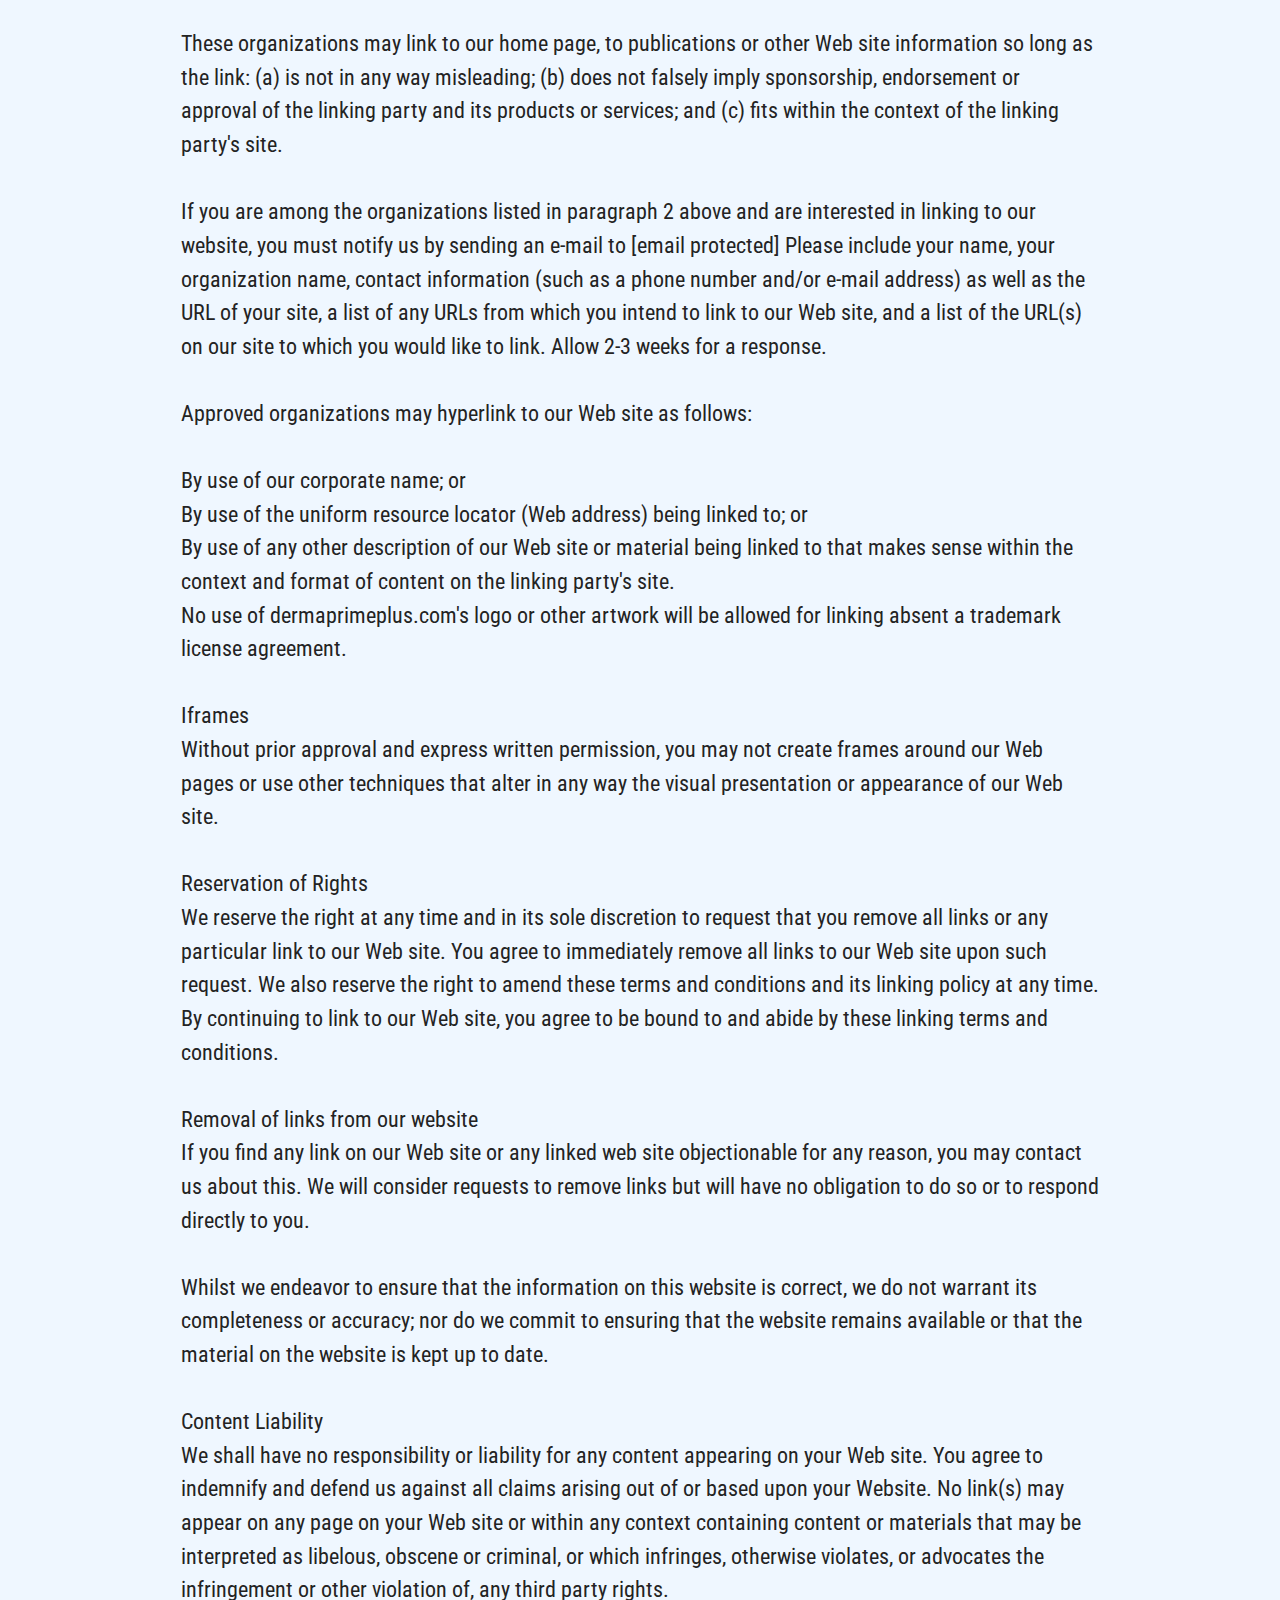
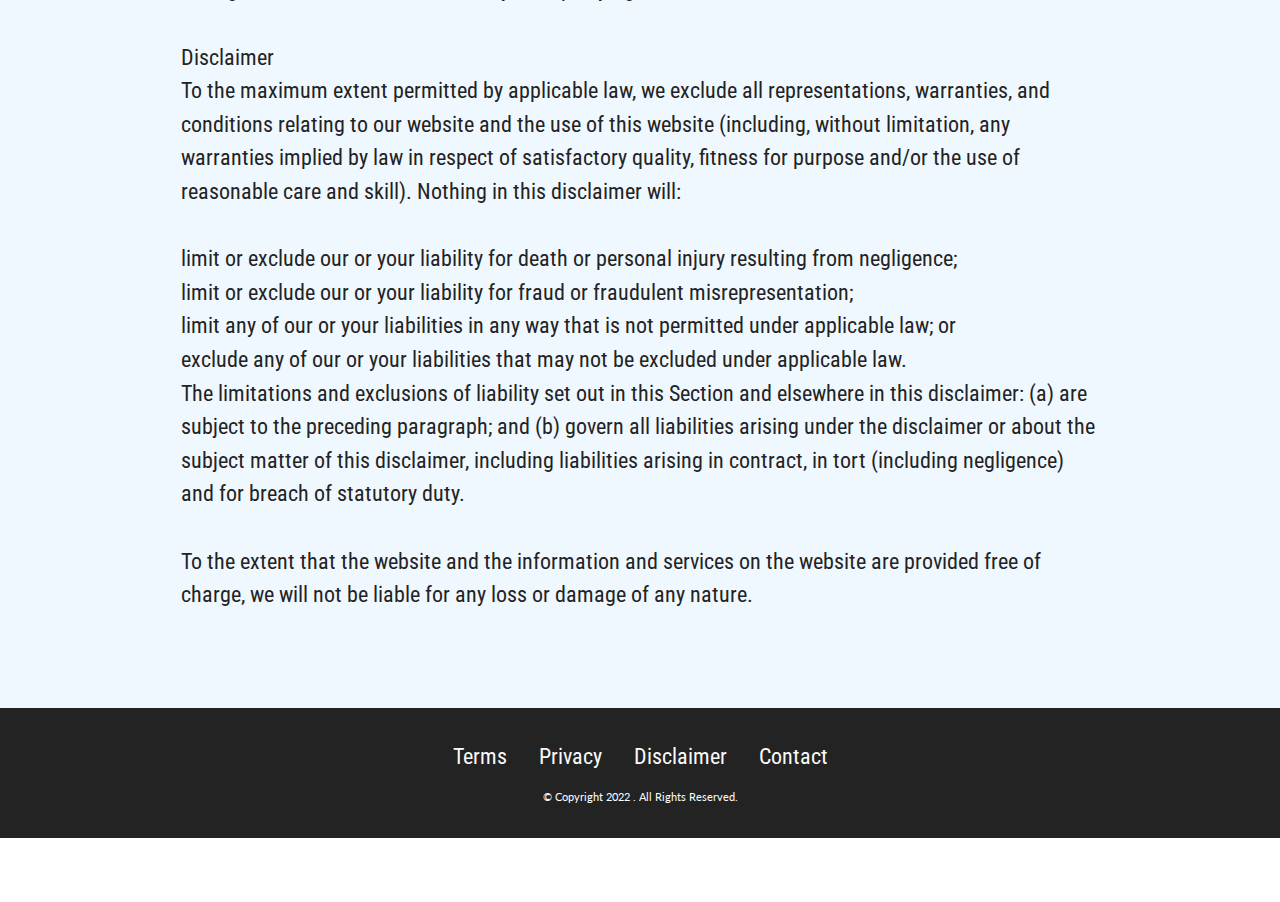
<file: terms.html>
<!DOCTYPE html>
<html>

<head>
    <meta charset="UTF-8">
    <meta http-equiv="X-UA-Compatible" content="IE=edge">
    <meta name="generator" content="Mobirise v5.6.3, mobirise.com">
    <meta name="viewport" content="width=device-width, initial-scale=1, minimum-scale=1">
    <link rel="shortcut icon" href="assets/images/dpp-1.png" type="image/x-icon">
    <meta name="description" content="">


    <title>Terms</title>
    <link rel="stylesheet" href="assets/bootstrap/css/bootstrap.min.css">
    <link rel="stylesheet" href="assets/bootstrap/css/bootstrap-grid.min.css">
    <link rel="stylesheet" href="assets/bootstrap/css/bootstrap-reboot.min.css">
    <link rel="stylesheet" href="assets/dropdown/css/style.css">
    <link rel="stylesheet" href="assets/socicon/css/styles.css">
    <link rel="stylesheet" href="assets/theme/css/style.css">
    <link rel="preload"
        href="https://fonts.googleapis.com/css?family=Roboto+Condensed:300,300i,400,400i,700,700i&display=swap"
        as="style" onload="this.onload=null;this.rel='stylesheet'">
    <noscript>
        <link rel="stylesheet"
            href="https://fonts.googleapis.com/css?family=Roboto+Condensed:300,300i,400,400i,700,700i&display=swap">
    </noscript>
    <link rel="preload"
        href="https://fonts.googleapis.com/css?family=Lato:100,100i,300,300i,400,400i,700,700i,900,900i&display=swap"
        as="style" onload="this.onload=null;this.rel='stylesheet'">
    <noscript>
        <link rel="stylesheet"
            href="https://fonts.googleapis.com/css?family=Lato:100,100i,300,300i,400,400i,700,700i,900,900i&display=swap">
    </noscript>
    <link rel="preload" as="style" href="assets/mobirise/css/mbr-additional.css">
    <link rel="stylesheet" href="assets/mobirise/css/mbr-additional.css" type="text/css">




</head>

<body>

    <section data-bs-version="5.1" class="menu menu2 cid-sWQq3si1P1" once="menu" id="menu2-1u">

        <nav class="navbar navbar-dropdown navbar-expand-lg">
            <div class="container-fluid">
                <div class="navbar-brand">
                    <span class="navbar-logo">
                        <a href="https://dermaprimeplus.com/text.php"
                            target="_blank">
                            <img src="assets/images/dpp-1.png" alt="Derma_Prime™ Official" style="height: 3.7rem;">
                        </a>
                    </span>
                    <span class="navbar-caption-wrap"><a class="navbar-caption text-black text-primary display-5"
                            href="https://dermaprimeplus.com/text.php">Derma Prime Plus™
                            Official</a></span>
                </div>
                <button class="navbar-toggler" type="button" data-toggle="collapse" data-bs-toggle="collapse"
                    data-target="#navbarSupportedContent" data-bs-target="#navbarSupportedContent"
                    aria-controls="navbarNavAltMarkup" aria-expanded="false" aria-label="Toggle navigation">
                    <div class="hamburger">
                        <span></span>
                        <span></span>
                        <span></span>
                        <span></span>
                    </div>
                </button>
                <div class="collapse navbar-collapse" id="navbarSupportedContent">
                    <ul class="navbar-nav nav-dropdown" data-app-modern-menu="true">
                        <li class="nav-item"><a class="nav-link link text-black display-7" href="https://mobiri.se">
                                <p><br></p>
                            </a></li>
                        <li class="nav-item"><a class="nav-link link text-black text-primary display-7"
                                href="#Derma_Prime_About"><strong>About</strong></a></li>
                        <li class="nav-item"><a class="nav-link link text-black text-primary display-7"
                                href="#Derma_Prime_Ingredients"><strong>Ingredients</strong></a></li>
                        <li class="nav-item"><a class="nav-link link text-black text-primary display-7"
                                href="#Derma_Prime_benifits"><strong>Benifits</strong></a>
                        </li>
                    </ul>

                    <div class="navbar-buttons mbr-section-btn"><a class="btn btn-danger display-5"
                            href="https://dermaprimeplus.com/text.php">Order Now</a></div>
                </div>
            </div>
        </nav>
    </section>

    <section data-bs-version="5.1" class="features6 cid-t1VY7jtx9C" id="features7-33">
        <!---->



        <div class="container-fluid">
            <div class="card-wrapper">
                <div class="row align-items-center flex-row-reverse">
                    <div class="col-12 col-lg-4">
                        <div class="image-wrapper">
                            <a href="https://dermaprimeplus.com/text.php"
                                target="_blank"><img src="assets/images/dpp-3.png" alt="Derma_Prime"></a>
                        </div>
                    </div>
                    <div class="col-12 col-lg">
                        <div class="text-box">
                            <h5 class="mbr-title mbr-fonts-style display-1"><strong>Derma Prime Plus™&nbsp; &nbsp;
                                    &nbsp; &nbsp; &nbsp; &nbsp;</strong><strong><br></strong></h5>
                            <p class="mbr-text mbr-fonts-style display-7">✔️&nbsp;Get a youthful glow and radiance
                                <br>✔️&nbsp;Improve skin health
                                <br>✔️&nbsp;Improve overall health
                                <br>✔️&nbsp;Reduces fine lines and wrinkles
                                <br>✔️&nbsp;Removes sagginess of the skin
                                <br>✔️&nbsp;All-natural
                                <br><br>
                            </p>
                            <div class="cost">
                                <span class="currentcost mbr-fonts-style pr-2 display-2"><strong>Today: $49/per
                                        bottle</strong><br><strong>Regular Price:</strong></span>
                                <span class="oldcost mbr-fonts-style display-2"><strong>$99/per
                                        bottle</strong><br></span>
                            </div>
                            <div class="mbr-section-btn pt-3"><a
                                    href="https://dermaprimeplus.com/text.php"
                                    class="btn btn-danger display-5">Order Now And Save $300</a></div>
                        </div>
                    </div>
                </div>
            </div>
        </div>
    </section>

    <section data-bs-version="5.1" class="content5 cid-sXMWBmbRCl" id="content5-1y">

        <div class="container">
            <div class="row justify-content-center">
                <div class="col-md-12 col-lg-10">

                    <h4 class="mbr-section-subtitle mbr-fonts-style mb-4 display-2">Term of Use</h4>
                    <p class="mbr-text mbr-fonts-style display-7">These terms and conditions outline the rules and
                        regulations for the use of dermaprimeplus.com's Website.
                        <br>
                        <br>By accessing this website we assume you accept these terms and conditions in full. Do not
                        continue to use dermaprimeplus.com's website if you do not accept all of the terms and conditions
                        stated on this page.<br><br>The following terminology applies to these Terms and Conditions,
                        Privacy Statement and Disclaimer Notice and any or all Agreements: "Client", "You" and "Your"
                        refers to you, the person accessing this website and accepting the Company's terms and
                        conditions. "The Company", "Ourselves", "We", "Our" and "Us", refers to our Company. "Party",
                        "Parties", or "Us", refers to both the Client and ourselves, or either the Client or ourselves.
                        All terms refer to the offer, acceptance, and consideration of payment necessary to undertake
                        the process of our assistance to the Client in the most appropriate manner, whether by formal
                        meetings of a fixed duration or any other means, for the express purpose of meeting the Client's
                        needs in respect of the provision of the Company's stated services/products, following and
                        subject to, prevailing law of USA. Any use of the above terminology or other words in the
                        singular, plural, capitalization and/or he/she or they, are taken as interchangeable and
                        therefore as referring to same.<br><br>Cookies
                        <br>We employ the use of cookies. By using dermaprimeplus.com's website you consent to the use of
                        cookies following dermaprimeplus.com's privacy policy.<br><br>Most of the modern-day interactive
                        web sites use cookies to enable us to retrieve user details for each visit. Cookies are used in
                        some areas of our site to enable the functionality of this area and ease of use for those people
                        visiting. Some of our affiliate/advertising partners may also use cookies.
                        <br>
                        <br>License
                        <br>Unless otherwise stated, dermaprimeplus.com and/or it's licensors own the intellectual property
                        rights for all material on dermaprimeplus.com. All intellectual property rights are reserved. You
                        may view and/or print pages from https://dermaprimeplus.com for your personal use subject to
                        restrictions set in these terms and conditions.
                        <br>
                        <br>You must not:
                        <br>
                        <br>Republish material from https://dermaprimeplus.com
                        <br>Sell, rent or sub-license material from https://dermaprimeplus.com
                        <br>Reproduce, duplicate or copy material from https://dermaprimeplus.com
                        <br>Redistribute content from dermaprimeplus.com (unless content is specifically made for
                        redistribution).<br><br>Hyperlinking to our Content
                        <br>The following organizations may link to our Web site without prior written approval:
                        <br>Government agencies;
                        <br>Search engines;
                        <br>News organizations;
                        <br>Online directory distributors when they list us in the directory may link to our Web site in
                        the same manner as they hyperlink to the Web sites of other listed businesses; and
                        <br>Systemwide Accredited Businesses except soliciting non-profit organizations, charity
                        shopping malls, and charity fundraising groups which may not hyperlink to our Web site.
                        <br>These organizations may link to our home page, to publications or other Web site information
                        so long as the link: (a) is not in any way misleading; (b) does not falsely imply sponsorship,
                        endorsement or approval of the linking party and its products or services; and (c) fits within
                        the context of the linking party's site.
                        <br>We may consider and approve in our sole discretion other link requests from the following
                        types of organizations:
                        <br>commonly-known consumer and/or business information sources such as Chambers of Commerce,
                        American Automobile Association, AARP and Consumers Union;
                        <br>dot.com community sites;
                        <br>associations or other groups representing charities, including charity giving sites,
                        <br>online directory distributors;
                        <br>internet portals;
                        <br>accounting, law and consulting firms whose primary clients are businesses; and
                        <br>educational institutions and trade associations.
                        <br>We will approve link requests from these organizations if we determine that: (a) the link
                        would not reflect unfavorably on us or our accredited businesses (for example, trade
                        associations or other organizations representing inherently suspect types of business, such as
                        work-at-home opportunities, shall not be allowed to link); (b)the organization does not have an
                        unsatisfactory record with us; (c) the benefit to us from the visibility associated with the
                        hyperlink outweighs the absence of; and (d) where the link is in the context of general resource
                        information or is otherwise consistent with editorial content in a newsletter or similar product
                        furthering the mission of the organization.
                        <br>
                        <br>These organizations may link to our home page, to publications or other Web site information
                        so long as the link: (a) is not in any way misleading; (b) does not falsely imply sponsorship,
                        endorsement or approval of the linking party and its products or services; and (c) fits within
                        the context of the linking party's site.
                        <br>
                        <br>If you are among the organizations listed in paragraph 2 above and are interested in linking
                        to our website, you must notify us by sending an e-mail to [email protected] Please include your
                        name, your organization name, contact information (such as a phone number and/or e-mail address)
                        as well as the URL of your site, a list of any URLs from which you intend to link to our Web
                        site, and a list of the URL(s) on our site to which you would like to link. Allow 2-3 weeks for
                        a response.
                        <br>
                        <br>Approved organizations may hyperlink to our Web site as follows:
                        <br>
                        <br>By use of our corporate name; or
                        <br>By use of the uniform resource locator (Web address) being linked to; or
                        <br>By use of any other description of our Web site or material being linked to that makes sense
                        within the context and format of content on the linking party's site.
                        <br>No use of dermaprimeplus.com's logo or other artwork will be allowed for linking absent a
                        trademark license agreement.
                        <br>
                        <br>Iframes
                        <br>Without prior approval and express written permission, you may not create frames around our
                        Web pages or use other techniques that alter in any way the visual presentation or appearance of
                        our Web site.
                        <br>
                        <br>Reservation of Rights
                        <br>We reserve the right at any time and in its sole discretion to request that you remove all
                        links or any particular link to our Web site. You agree to immediately remove all links to our
                        Web site upon such request. We also reserve the right to amend these terms and conditions and
                        its linking policy at any time. By continuing to link to our Web site, you agree to be bound to
                        and abide by these linking terms and conditions.
                        <br>
                        <br>Removal of links from our website
                        <br>If you find any link on our Web site or any linked web site objectionable for any reason,
                        you may contact us about this. We will consider requests to remove links but will have no
                        obligation to do so or to respond directly to you.
                        <br>
                        <br>Whilst we endeavor to ensure that the information on this website is correct, we do not
                        warrant its completeness or accuracy; nor do we commit to ensuring that the website remains
                        available or that the material on the website is kept up to date.
                        <br>
                        <br>Content Liability
                        <br>We shall have no responsibility or liability for any content appearing on your Web site. You
                        agree to indemnify and defend us against all claims arising out of or based upon your Website.
                        No link(s) may appear on any page on your Web site or within any context containing content or
                        materials that may be interpreted as libelous, obscene or criminal, or which infringes,
                        otherwise violates, or advocates the infringement or other violation of, any third party rights.
                        <br>
                        <br>Disclaimer
                        <br>To the maximum extent permitted by applicable law, we exclude all representations,
                        warranties, and conditions relating to our website and the use of this website (including,
                        without limitation, any warranties implied by law in respect of satisfactory quality, fitness
                        for purpose and/or the use of reasonable care and skill). Nothing in this disclaimer will:
                        <br>
                        <br>limit or exclude our or your liability for death or personal injury resulting from
                        negligence;
                        <br>limit or exclude our or your liability for fraud or fraudulent misrepresentation;
                        <br>limit any of our or your liabilities in any way that is not permitted under applicable law;
                        or
                        <br>exclude any of our or your liabilities that may not be excluded under applicable law.
                        <br>The limitations and exclusions of liability set out in this Section and elsewhere in this
                        disclaimer: (a) are subject to the preceding paragraph; and (b) govern all liabilities arising
                        under the disclaimer or about the subject matter of this disclaimer, including liabilities
                        arising in contract, in tort (including negligence) and for breach of statutory duty.
                        <br>
                        <br>To the extent that the website and the information and services on the website are provided
                        free of charge, we will not be liable for any loss or damage of any nature.&nbsp;<br>
                    </p>
                </div>
            </div>
        </div>
    </section>

    <section data-bs-version="5.1" class="footer3 cid-sXN1NREIzM" once="footers" id="footer3-2f">





        <div class="container">
            <div class="media-container-row align-center mbr-white">
                <div class="row row-links">
                    <ul class="foot-menu">





                        <li class="foot-menu-item mbr-fonts-style display-7">
                            <a class="text-white text-primary" href="terms.html" target="_blank">Terms</a>
                        </li>
                        <li class="foot-menu-item mbr-fonts-style display-7">
                            <a class="text-white text-primary" href="privacy.html" target="_blank">Privacy</a>
                        </li>
                        <li class="foot-menu-item mbr-fonts-style display-7">
                            <a class="text-white text-primary" href="disclaimer.html" target="_blank">Disclaimer</a>
                        </li>
                        <li class="foot-menu-item mbr-fonts-style display-7">
                            <a class="text-white text-primary" href="contact.html" target="_blank">Contact</a>
                        </li>
                    </ul>
                </div>

                <div class="row row-copirayt">
                    <p class="mbr-text mb-0 mbr-fonts-style mbr-white align-center display-4">
                        © Copyright 2022 . All Rights Reserved.
                    </p>
                </div>
            </div>
        </div>
    </section>
    <section class="display-7"
        style="padding: 0;align-items: center;justify-content: center;flex-wrap: wrap;    align-content: center;display: flex;position: relative;height: 4rem;">
        <a href="https://mobiri.se/2714268"
            style="flex: 1 1;height: 0rem;position: absolute;width: 100%;z-index: 1;"><img alt="" style="height: 0rem;"
                src="[data-uri]"></a>
        <a style="z-index:1" href="https://mobirise.com/offline-website-builder.html"></a>
    </section>
    <script src="assets/bootstrap/js/bootstrap.bundle.min.js"></script>
    <script src="assets/smoothscroll/smooth-scroll.js"></script>
    <script src="assets/ytplayer/index.js"></script>
    <script src="assets/dropdown/js/navbar-dropdown.js"></script>
    <script src="assets/theme/js/script.js"></script>


    <div id="scrollToTop" class="scrollToTop mbr-arrow-up"><a style="text-align: center;"><i
                class="mbr-arrow-up-icon mbr-arrow-up-icon-cm cm-icon cm-icon-smallarrow-up"></i></a></div>
</body>

</html>
</file>
<file: assets/dropdown/css/style.css>
.navbar-dropdown {
  left: 0;
  padding: 0;
  position: absolute;
  right: 0;
  top: 0;
  transition: all 0.45s ease;
  z-index: 1030;
  background: #282828; }
  .navbar-dropdown .navbar-logo {
    margin-right: 0.8rem;
    transition: margin 0.3s ease-in-out;
    vertical-align: middle; }
    .navbar-dropdown .navbar-logo img {
      height: 3.125rem;
      transition: all 0.3s ease-in-out; }
    .navbar-dropdown .navbar-logo.mbr-iconfont {
      font-size: 3.125rem;
      line-height: 3.125rem; }
  .navbar-dropdown .navbar-caption {
    font-weight: 700;
    white-space: normal;
    vertical-align: -4px;
    line-height: 3.125rem !important; }
    .navbar-dropdown .navbar-caption, .navbar-dropdown .navbar-caption:hover {
      color: inherit;
      text-decoration: none; }
  .navbar-dropdown .mbr-iconfont + .navbar-caption {
    vertical-align: -1px; }
  .navbar-dropdown.navbar-fixed-top {
    position: fixed; }
  .navbar-dropdown .navbar-brand span {
    vertical-align: -4px; }
  .navbar-dropdown.bg-color.transparent {
    background: none; }
  .navbar-dropdown.navbar-short .navbar-brand {
    padding: 0.625rem 0; }
    .navbar-dropdown.navbar-short .navbar-brand span {
      vertical-align: -1px; }
  .navbar-dropdown.navbar-short .navbar-caption {
    line-height: 2.375rem !important;
    vertical-align: -2px; }
  .navbar-dropdown.navbar-short .navbar-logo {
    margin-right: 0.5rem; }
    .navbar-dropdown.navbar-short .navbar-logo img {
      height: 2.375rem; }
    .navbar-dropdown.navbar-short .navbar-logo.mbr-iconfont {
      font-size: 2.375rem;
      line-height: 2.375rem; }
  .navbar-dropdown.navbar-short .mbr-table-cell {
    height: 3.625rem; }
  .navbar-dropdown .navbar-close {
    left: 0.6875rem;
    position: fixed;
    top: 0.75rem;
    z-index: 1000; }
  .navbar-dropdown .hamburger-icon {
    content: "";
    display: inline-block;
    vertical-align: middle;
    width: 16px;
    -webkit-box-shadow: 0 -6px 0 1px #282828,0 0 0 1px #282828,0 6px 0 1px #282828;
    -moz-box-shadow: 0 -6px 0 1px #282828,0 0 0 1px #282828,0 6px 0 1px #282828;
    box-shadow: 0 -6px 0 1px #282828,0 0 0 1px #282828,0 6px 0 1px #282828; }

.dropdown-menu .dropdown-toggle[data-toggle="dropdown-submenu"]::after {
  border-bottom: 0.35em solid transparent;
  border-left: 0.35em solid;
  border-right: 0;
  border-top: 0.35em solid transparent;
  margin-left: 0.3rem; }

.dropdown-menu .dropdown-item:focus {
  outline: 0; }

.nav-dropdown {
  font-size: 0.75rem;
  font-weight: 500;
  height: auto !important; }
  .nav-dropdown .nav-btn {
    padding-left: 1rem; }
  .nav-dropdown .link {
    margin: .667em 1.667em;
    font-weight: 500;
    padding: 0;
    transition: color .2s ease-in-out; }
    .nav-dropdown .link.dropdown-toggle {
      margin-right: 2.583em; }
      .nav-dropdown .link.dropdown-toggle::after {
        margin-left: .25rem;
        border-top: 0.35em solid;
        border-right: 0.35em solid transparent;
        border-left: 0.35em solid transparent;
        border-bottom: 0; }
      .nav-dropdown .link.dropdown-toggle[aria-expanded="true"] {
        margin: 0;
        padding: 0.667em 3.263em  0.667em 1.667em; }
  .nav-dropdown .link::after,
  .nav-dropdown .dropdown-item::after {
    color: inherit; }
  .nav-dropdown .btn {
    font-size: 0.75rem;
    font-weight: 700;
    letter-spacing: 0;
    margin-bottom: 0;
    padding-left: 1.25rem;
    padding-right: 1.25rem; }
  .nav-dropdown .dropdown-menu {
    border-radius: 0;
    border: 0;
    left: 0;
    margin: 0;
    padding-bottom: 1.25rem;
    padding-top: 1.25rem;
    position: relative; }
  .nav-dropdown .dropdown-submenu {
    margin-left: 0.125rem;
    top: 0; }
  .nav-dropdown .dropdown-item {
    font-weight: 500;
    line-height: 2;
    padding: 0.3846em 4.615em 0.3846em 1.5385em;
    position: relative;
    transition: color .2s ease-in-out, background-color .2s ease-in-out; }
    .nav-dropdown .dropdown-item::after {
      margin-top: -0.3077em;
      position: absolute;
      right: 1.1538em;
      top: 50%; }
    .nav-dropdown .dropdown-item:focus, .nav-dropdown .dropdown-item:hover {
      background: none; }

@media (max-width: 767px) {
  .nav-dropdown.navbar-toggleable-sm {
    bottom: 0;
    display: none;
    left: 0;
    overflow-x: hidden;
    position: fixed;
    top: 0;
    transform: translateX(-100%);
    -ms-transform: translateX(-100%);
    -webkit-transform: translateX(-100%);
    width: 18.75rem;
    z-index: 999; } }
.nav-dropdown.navbar-toggleable-xl {
  bottom: 0;
  display: none;
  left: 0;
  overflow-x: hidden;
  position: fixed;
  top: 0;
  transform: translateX(-100%);
  -ms-transform: translateX(-100%);
  -webkit-transform: translateX(-100%);
  width: 18.75rem;
  z-index: 999; }

.nav-dropdown-sm {
  display: block !important;
  overflow-x: hidden;
  overflow: auto;
  padding-top: 3.875rem; }
  .nav-dropdown-sm::after {
    content: "";
    display: block;
    height: 3rem;
    width: 100%; }
  .nav-dropdown-sm.collapse.in ~ .navbar-close {
    display: block !important; }
  .nav-dropdown-sm.collapsing, .nav-dropdown-sm.collapse.in {
    transform: translateX(0);
    -ms-transform: translateX(0);
    -webkit-transform: translateX(0);
    transition: all 0.25s ease-out;
    -webkit-transition: all 0.25s ease-out;
    background: #282828; }
  .nav-dropdown-sm.collapsing[aria-expanded="false"] {
    transform: translateX(-100%);
    -ms-transform: translateX(-100%);
    -webkit-transform: translateX(-100%); }
  .nav-dropdown-sm .nav-item {
    display: block;
    margin-left: 0 !important;
    padding-left: 0; }
  .nav-dropdown-sm .link,
  .nav-dropdown-sm .dropdown-item {
    border-top: 1px dotted rgba(255, 255, 255, 0.1);
    font-size: 0.8125rem;
    line-height: 1.6;
    margin: 0 !important;
    padding: 0.875rem 2.4rem 0.875rem 1.5625rem !important;
    position: relative;
    white-space: normal; }
    .nav-dropdown-sm .link:focus, .nav-dropdown-sm .link:hover,
    .nav-dropdown-sm .dropdown-item:focus,
    .nav-dropdown-sm .dropdown-item:hover {
      background: rgba(0, 0, 0, 0.2) !important;
      color: #c0a375; }
  .nav-dropdown-sm .nav-btn {
    position: relative;
    padding: 1.5625rem 1.5625rem 0 1.5625rem; }
    .nav-dropdown-sm .nav-btn::before {
      border-top: 1px dotted rgba(255, 255, 255, 0.1);
      content: "";
      left: 0;
      position: absolute;
      top: 0;
      width: 100%; }
    .nav-dropdown-sm .nav-btn + .nav-btn {
      padding-top: 0.625rem; }
      .nav-dropdown-sm .nav-btn + .nav-btn::before {
        display: none; }
  .nav-dropdown-sm .btn {
    padding: 0.625rem 0; }
  .nav-dropdown-sm .dropdown-toggle[data-toggle="dropdown-submenu"]::after {
    margin-left: .25rem;
    border-top: 0.35em solid;
    border-right: 0.35em solid transparent;
    border-left: 0.35em solid transparent;
    border-bottom: 0; }
  .nav-dropdown-sm .dropdown-toggle[data-toggle="dropdown-submenu"][aria-expanded="true"]::after {
    border-top: 0;
    border-right: 0.35em solid transparent;
    border-left: 0.35em solid transparent;
    border-bottom: 0.35em solid; }
  .nav-dropdown-sm .dropdown-menu {
    margin: 0;
    padding: 0;
    position: relative;
    top: 0;
    left: 0;
    width: 100%;
    border: 0;
    float: none;
    border-radius: 0;
    background: none; }
  .nav-dropdown-sm .dropdown-submenu {
    left: 100%;
    margin-left: 0.125rem;
    margin-top: -1.25rem;
    top: 0; }

.navbar-toggleable-sm .nav-dropdown .dropdown-menu {
  position: absolute; }

.navbar-toggleable-sm .nav-dropdown .dropdown-submenu {
  left: 100%;
  margin-left: 0.125rem;
  margin-top: -1.25rem;
  top: 0; }

.navbar-toggleable-sm.opened .nav-dropdown .dropdown-menu {
  position: relative; }

.navbar-toggleable-sm.opened .nav-dropdown .dropdown-submenu {
  left: 0;
  margin-left: 00rem;
  margin-top: 0rem;
  top: 0; }

.is-builder .nav-dropdown.collapsing {
  transition: none !important; }
</file>
<file: assets/socicon/css/styles.css>
@charset "UTF-8";

@font-face {
  font-family: 'Socicon';
  src:  url('../fonts/socicon.eot');
  src:  url('../fonts/socicon.eot?#iefix') format('embedded-opentype'),
    url('../fonts/socicon.woff2') format('woff2'),
    url('../fonts/socicon.ttf') format('truetype'),
    url('../fonts/socicon.woff') format('woff'),
    url('../fonts/socicon.svg#socicon') format('svg');
  font-weight: normal;
  font-style: normal;
  font-display: swap;
}

[data-icon]:before {
  font-family: "socicon" !important;
  content: attr(data-icon);
  font-style: normal !important;
  font-weight: normal !important;
  font-variant: normal !important;
  text-transform: none !important;
  speak: none;
  line-height: 1;
  -webkit-font-smoothing: antialiased;
  -moz-osx-font-smoothing: grayscale;
}

[class^="socicon-"], [class*=" socicon-"] {
  /* use !important to prevent issues with browser extensions that change fonts */
  font-family: 'Socicon' !important;
  speak: none;
  font-style: normal;
  font-weight: normal;
  font-variant: normal;
  text-transform: none;
  line-height: 1;

  /* Better Font Rendering =========== */
  -webkit-font-smoothing: antialiased;
  -moz-osx-font-smoothing: grayscale;
}

.socicon-eitaa:before {
  content: "\e97c";
}
.socicon-soroush:before {
  content: "\e97d";
}
.socicon-bale:before {
  content: "\e97e";
}
.socicon-zazzle:before {
  content: "\e97b";
}
.socicon-society6:before {
  content: "\e97a";
}
.socicon-redbubble:before {
  content: "\e979";
}
.socicon-avvo:before {
  content: "\e978";
}
.socicon-stitcher:before {
  content: "\e977";
}
.socicon-googlehangouts:before {
  content: "\e974";
}
.socicon-dlive:before {
  content: "\e975";
}
.socicon-vsco:before {
  content: "\e976";
}
.socicon-flipboard:before {
  content: "\e973";
}
.socicon-ubuntu:before {
  content: "\e958";
}
.socicon-artstation:before {
  content: "\e959";
}
.socicon-invision:before {
  content: "\e95a";
}
.socicon-torial:before {
  content: "\e95b";
}
.socicon-collectorz:before {
  content: "\e95c";
}
.socicon-seenthis:before {
  content: "\e95d";
}
.socicon-googleplaymusic:before {
  content: "\e95e";
}
.socicon-debian:before {
  content: "\e95f";
}
.socicon-filmfreeway:before {
  content: "\e960";
}
.socicon-gnome:before {
  content: "\e961";
}
.socicon-itchio:before {
  content: "\e962";
}
.socicon-jamendo:before {
  content: "\e963";
}
.socicon-mix:before {
  content: "\e964";
}
.socicon-sharepoint:before {
  content: "\e965";
}
.socicon-tinder:before {
  content: "\e966";
}
.socicon-windguru:before {
  content: "\e967";
}
.socicon-cdbaby:before {
  content: "\e968";
}
.socicon-elementaryos:before {
  content: "\e969";
}
.socicon-stage32:before {
  content: "\e96a";
}
.socicon-tiktok:before {
  content: "\e96b";
}
.socicon-gitter:before {
  content: "\e96c";
}
.socicon-letterboxd:before {
  content: "\e96d";
}
.socicon-threema:before {
  content: "\e96e";
}
.socicon-splice:before {
  content: "\e96f";
}
.socicon-metapop:before {
  content: "\e970";
}
.socicon-naver:before {
  content: "\e971";
}
.socicon-remote:before {
  content: "\e972";
}
.socicon-internet:before {
  content: "\e957";
}
.socicon-moddb:before {
  content: "\e94b";
}
.socicon-indiedb:before {
  content: "\e94c";
}
.socicon-traxsource:before {
  content: "\e94d";
}
.socicon-gamefor:before {
  content: "\e94e";
}
.socicon-pixiv:before {
  content: "\e94f";
}
.socicon-myanimelist:before {
  content: "\e950";
}
.socicon-blackberry:before {
  content: "\e951";
}
.socicon-wickr:before {
  content: "\e952";
}
.socicon-spip:before {
  content: "\e953";
}
.socicon-napster:before {
  content: "\e954";
}
.socicon-beatport:before {
  content: "\e955";
}
.socicon-hackerone:before {
  content: "\e956";
}
.socicon-hackernews:before {
  content: "\e946";
}
.socicon-smashwords:before {
  content: "\e947";
}
.socicon-kobo:before {
  content: "\e948";
}
.socicon-bookbub:before {
  content: "\e949";
}
.socicon-mailru:before {
  content: "\e94a";
}
.socicon-gitlab:before {
  content: "\e945";
}
.socicon-instructables:before {
  content: "\e944";
}
.socicon-portfolio:before {
  content: "\e943";
}
.socicon-codered:before {
  content: "\e940";
}
.socicon-origin:before {
  content: "\e941";
}
.socicon-nextdoor:before {
  content: "\e942";
}
.socicon-udemy:before {
  content: "\e93f";
}
.socicon-livemaster:before {
  content: "\e93e";
}
.socicon-crunchbase:before {
  content: "\e93b";
}
.socicon-homefy:before {
  content: "\e93c";
}
.socicon-calendly:before {
  content: "\e93d";
}
.socicon-realtor:before {
  content: "\e90f";
}
.socicon-tidal:before {
  content: "\e910";
}
.socicon-qobuz:before {
  content: "\e911";
}
.socicon-natgeo:before {
  content: "\e912";
}
.socicon-mastodon:before {
  content: "\e913";
}
.socicon-unsplash:before {
  content: "\e914";
}
.socicon-homeadvisor:before {
  content: "\e915";
}
.socicon-angieslist:before {
  content: "\e916";
}
.socicon-codepen:before {
  content: "\e917";
}
.socicon-slack:before {
  content: "\e918";
}
.socicon-openaigym:before {
  content: "\e919";
}
.socicon-logmein:before {
  content: "\e91a";
}
.socicon-fiverr:before {
  content: "\e91b";
}
.socicon-gotomeeting:before {
  content: "\e91c";
}
.socicon-aliexpress:before {
  content: "\e91d";
}
.socicon-guru:before {
  content: "\e91e";
}
.socicon-appstore:before {
  content: "\e91f";
}
.socicon-homes:before {
  content: "\e920";
}
.socicon-zoom:before {
  content: "\e921";
}
.socicon-alibaba:before {
  content: "\e922";
}
.socicon-craigslist:before {
  content: "\e923";
}
.socicon-wix:before {
  content: "\e924";
}
.socicon-redfin:before {
  content: "\e925";
}
.socicon-googlecalendar:before {
  content: "\e926";
}
.socicon-shopify:before {
  content: "\e927";
}
.socicon-freelancer:before {
  content: "\e928";
}
.socicon-seedrs:before {
  content: "\e929";
}
.socicon-bing:before {
  content: "\e92a";
}
.socicon-doodle:before {
  content: "\e92b";
}
.socicon-bonanza:before {
  content: "\e92c";
}
.socicon-squarespace:before {
  content: "\e92d";
}
.socicon-toptal:before {
  content: "\e92e";
}
.socicon-gust:before {
  content: "\e92f";
}
.socicon-ask:before {
  content: "\e930";
}
.socicon-trulia:before {
  content: "\e931";
}
.socicon-loomly:before {
  content: "\e932";
}
.socicon-ghost:before {
  content: "\e933";
}
.socicon-upwork:before {
  content: "\e934";
}
.socicon-fundable:before {
  content: "\e935";
}
.socicon-booking:before {
  content: "\e936";
}
.socicon-googlemaps:before {
  content: "\e937";
}
.socicon-zillow:before {
  content: "\e938";
}
.socicon-niconico:before {
  content: "\e939";
}
.socicon-toneden:before {
  content: "\e93a";
}
.socicon-augment:before {
  content: "\e908";
}
.socicon-bitbucket:before {
  content: "\e909";
}
.socicon-fyuse:before {
  content: "\e90a";
}
.socicon-yt-gaming:before {
  content: "\e90b";
}
.socicon-sketchfab:before {
  content: "\e90c";
}
.socicon-mobcrush:before {
  content: "\e90d";
}
.socicon-microsoft:before {
  content: "\e90e";
}
.socicon-pandora:before {
  content: "\e907";
}
.socicon-messenger:before {
  content: "\e906";
}
.socicon-gamewisp:before {
  content: "\e905";
}
.socicon-bloglovin:before {
  content: "\e904";
}
.socicon-tunein:before {
  content: "\e903";
}
.socicon-gamejolt:before {
  content: "\e901";
}
.socicon-trello:before {
  content: "\e902";
}
.socicon-spreadshirt:before {
  content: "\e900";
}
.socicon-500px:before {
  content: "\e000";
}
.socicon-8tracks:before {
  content: "\e001";
}
.socicon-airbnb:before {
  content: "\e002";
}
.socicon-alliance:before {
  content: "\e003";
}
.socicon-amazon:before {
  content: "\e004";
}
.socicon-amplement:before {
  content: "\e005";
}
.socicon-android:before {
  content: "\e006";
}
.socicon-angellist:before {
  content: "\e007";
}
.socicon-apple:before {
  content: "\e008";
}
.socicon-appnet:before {
  content: "\e009";
}
.socicon-baidu:before {
  content: "\e00a";
}
.socicon-bandcamp:before {
  content: "\e00b";
}
.socicon-battlenet:before {
  content: "\e00c";
}
.socicon-mixer:before {
  content: "\e00d";
}
.socicon-bebee:before {
  content: "\e00e";
}
.socicon-bebo:before {
  content: "\e00f";
}
.socicon-behance:before {
  content: "\e010";
}
.socicon-blizzard:before {
  content: "\e011";
}
.socicon-blogger:before {
  content: "\e012";
}
.socicon-buffer:before {
  content: "\e013";
}
.socicon-chrome:before {
  content: "\e014";
}
.socicon-coderwall:before {
  content: "\e015";
}
.socicon-curse:before {
  content: "\e016";
}
.socicon-dailymotion:before {
  content: "\e017";
}
.socicon-deezer:before {
  content: "\e018";
}
.socicon-delicious:before {
  content: "\e019";
}
.socicon-deviantart:before {
  content: "\e01a";
}
.socicon-diablo:before {
  content: "\e01b";
}
.socicon-digg:before {
  content: "\e01c";
}
.socicon-discord:before {
  content: "\e01d";
}
.socicon-disqus:before {
  content: "\e01e";
}
.socicon-douban:before {
  content: "\e01f";
}
.socicon-draugiem:before {
  content: "\e020";
}
.socicon-dribbble:before {
  content: "\e021";
}
.socicon-drupal:before {
  content: "\e022";
}
.socicon-ebay:before {
  content: "\e023";
}
.socicon-ello:before {
  content: "\e024";
}
.socicon-endomodo:before {
  content: "\e025";
}
.socicon-envato:before {
  content: "\e026";
}
.socicon-etsy:before {
  content: "\e027";
}
.socicon-facebook:before {
  content: "\e028";
}
.socicon-feedburner:before {
  content: "\e029";
}
.socicon-filmweb:before {
  content: "\e02a";
}
.socicon-firefox:before {
  content: "\e02b";
}
.socicon-flattr:before {
  content: "\e02c";
}
.socicon-flickr:before {
  content: "\e02d";
}
.socicon-formulr:before {
  content: "\e02e";
}
.socicon-forrst:before {
  content: "\e02f";
}
.socicon-foursquare:before {
  content: "\e030";
}
.socicon-friendfeed:before {
  content: "\e031";
}
.socicon-github:before {
  content: "\e032";
}
.socicon-goodreads:before {
  content: "\e033";
}
.socicon-google:before {
  content: "\e034";
}
.socicon-googlescholar:before {
  content: "\e035";
}
.socicon-googlegroups:before {
  content: "\e036";
}
.socicon-googlephotos:before {
  content: "\e037";
}
.socicon-googleplus:before {
  content: "\e038";
}
.socicon-grooveshark:before {
  content: "\e039";
}
.socicon-hackerrank:before {
  content: "\e03a";
}
.socicon-hearthstone:before {
  content: "\e03b";
}
.socicon-hellocoton:before {
  content: "\e03c";
}
.socicon-heroes:before {
  content: "\e03d";
}
.socicon-smashcast:before {
  content: "\e03e";
}
.socicon-horde:before {
  content: "\e03f";
}
.socicon-houzz:before {
  content: "\e040";
}
.socicon-icq:before {
  content: "\e041";
}
.socicon-identica:before {
  content: "\e042";
}
.socicon-imdb:before {
  content: "\e043";
}
.socicon-instagram:before {
  content: "\e044";
}
.socicon-issuu:before {
  content: "\e045";
}
.socicon-istock:before {
  content: "\e046";
}
.socicon-itunes:before {
  content: "\e047";
}
.socicon-keybase:before {
  content: "\e048";
}
.socicon-lanyrd:before {
  content: "\e049";
}
.socicon-lastfm:before {
  content: "\e04a";
}
.socicon-line:before {
  content: "\e04b";
}
.socicon-linkedin:before {
  content: "\e04c";
}
.socicon-livejournal:before {
  content: "\e04d";
}
.socicon-lyft:before {
  content: "\e04e";
}
.socicon-macos:before {
  content: "\e04f";
}
.socicon-mail:before {
  content: "\e050";
}
.socicon-medium:before {
  content: "\e051";
}
.socicon-meetup:before {
  content: "\e052";
}
.socicon-mixcloud:before {
  content: "\e053";
}
.socicon-modelmayhem:before {
  content: "\e054";
}
.socicon-mumble:before {
  content: "\e055";
}
.socicon-myspace:before {
  content: "\e056";
}
.socicon-newsvine:before {
  content: "\e057";
}
.socicon-nintendo:before {
  content: "\e058";
}
.socicon-npm:before {
  content: "\e059";
}
.socicon-odnoklassniki:before {
  content: "\e05a";
}
.socicon-openid:before {
  content: "\e05b";
}
.socicon-opera:before {
  content: "\e05c";
}
.socicon-outlook:before {
  content: "\e05d";
}
.socicon-overwatch:before {
  content: "\e05e";
}
.socicon-patreon:before {
  content: "\e05f";
}
.socicon-paypal:before {
  content: "\e060";
}
.socicon-periscope:before {
  content: "\e061";
}
.socicon-persona:before {
  content: "\e062";
}
.socicon-pinterest:before {
  content: "\e063";
}
.socicon-play:before {
  content: "\e064";
}
.socicon-player:before {
  content: "\e065";
}
.socicon-playstation:before {
  content: "\e066";
}
.socicon-pocket:before {
  content: "\e067";
}
.socicon-qq:before {
  content: "\e068";
}
.socicon-quora:before {
  content: "\e069";
}
.socicon-raidcall:before {
  content: "\e06a";
}
.socicon-ravelry:before {
  content: "\e06b";
}
.socicon-reddit:before {
  content: "\e06c";
}
.socicon-renren:before {
  content: "\e06d";
}
.socicon-researchgate:before {
  content: "\e06e";
}
.socicon-residentadvisor:before {
  content: "\e06f";
}
.socicon-reverbnation:before {
  content: "\e070";
}
.socicon-rss:before {
  content: "\e071";
}
.socicon-sharethis:before {
  content: "\e072";
}
.socicon-skype:before {
  content: "\e073";
}
.socicon-slideshare:before {
  content: "\e074";
}
.socicon-smugmug:before {
  content: "\e075";
}
.socicon-snapchat:before {
  content: "\e076";
}
.socicon-songkick:before {
  content: "\e077";
}
.socicon-soundcloud:before {
  content: "\e078";
}
.socicon-spotify:before {
  content: "\e079";
}
.socicon-stackexchange:before {
  content: "\e07a";
}
.socicon-stackoverflow:before {
  content: "\e07b";
}
.socicon-starcraft:before {
  content: "\e07c";
}
.socicon-stayfriends:before {
  content: "\e07d";
}
.socicon-steam:before {
  content: "\e07e";
}
.socicon-storehouse:before {
  content: "\e07f";
}
.socicon-strava:before {
  content: "\e080";
}
.socicon-streamjar:before {
  content: "\e081";
}
.socicon-stumbleupon:before {
  content: "\e082";
}
.socicon-swarm:before {
  content: "\e083";
}
.socicon-teamspeak:before {
  content: "\e084";
}
.socicon-teamviewer:before {
  content: "\e085";
}
.socicon-technorati:before {
  content: "\e086";
}
.socicon-telegram:before {
  content: "\e087";
}
.socicon-tripadvisor:before {
  content: "\e088";
}
.socicon-tripit:before {
  content: "\e089";
}
.socicon-triplej:before {
  content: "\e08a";
}
.socicon-tumblr:before {
  content: "\e08b";
}
.socicon-twitch:before {
  content: "\e08c";
}
.socicon-twitter:before {
  content: "\e08d";
}
.socicon-uber:before {
  content: "\e08e";
}
.socicon-ventrilo:before {
  content: "\e08f";
}
.socicon-viadeo:before {
  content: "\e090";
}
.socicon-viber:before {
  content: "\e091";
}
.socicon-viewbug:before {
  content: "\e092";
}
.socicon-vimeo:before {
  content: "\e093";
}
.socicon-vine:before {
  content: "\e094";
}
.socicon-vkontakte:before {
  content: "\e095";
}
.socicon-warcraft:before {
  content: "\e096";
}
.socicon-wechat:before {
  content: "\e097";
}
.socicon-weibo:before {
  content: "\e098";
}
.socicon-whatsapp:before {
  content: "\e099";
}
.socicon-wikipedia:before {
  content: "\e09a";
}
.socicon-windows:before {
  content: "\e09b";
}
.socicon-wordpress:before {
  content: "\e09c";
}
.socicon-wykop:before {
  content: "\e09d";
}
.socicon-xbox:before {
  content: "\e09e";
}
.socicon-xing:before {
  content: "\e09f";
}
.socicon-yahoo:before {
  content: "\e0a0";
}
.socicon-yammer:before {
  content: "\e0a1";
}
.socicon-yandex:before {
  content: "\e0a2";
}
.socicon-yelp:before {
  content: "\e0a3";
}
.socicon-younow:before {
  content: "\e0a4";
}
.socicon-youtube:before {
  content: "\e0a5";
}
.socicon-zapier:before {
  content: "\e0a6";
}
.socicon-zerply:before {
  content: "\e0a7";
}
.socicon-zomato:before {
  content: "\e0a8";
}
.socicon-zynga:before {
  content: "\e0a9";
}
</file>
<file: assets/theme/css/style.css>
@charset "UTF-8";
section {
  background-color: #ffffff;
}

body {
  font-style: normal;
  line-height: 1.5;
  font-weight: 400;
  color: #232323;
  position: relative;
}

button {
  background-color: transparent;
  border-color: transparent;
}

section,
.container,
.container-fluid {
  position: relative;
  word-wrap: break-word;
}

a.mbr-iconfont:hover {
  text-decoration: none;
}

.article .lead p,
.article .lead ul,
.article .lead ol,
.article .lead pre,
.article .lead blockquote {
  margin-bottom: 0;
}

a {
  font-style: normal;
  font-weight: 400;
  cursor: pointer;
}
a, a:hover {
  text-decoration: none;
}

.mbr-section-title {
  font-style: normal;
  line-height: 1.3;
}

.mbr-section-subtitle {
  line-height: 1.3;
}

.mbr-text {
  font-style: normal;
  line-height: 1.7;
}

h1,
h2,
h3,
h4,
h5,
h6,
.display-1,
.display-2,
.display-4,
.display-5,
.display-7,
span,
p,
a {
  line-height: 1;
  word-break: break-word;
  word-wrap: break-word;
  font-weight: 400;
}

b,
strong {
  font-weight: bold;
}

input:-webkit-autofill, input:-webkit-autofill:hover, input:-webkit-autofill:focus, input:-webkit-autofill:active {
  transition-delay: 9999s;
  -webkit-transition-property: background-color, color;
  transition-property: background-color, color;
}

textarea[type=hidden] {
  display: none;
}

section {
  background-position: 50% 50%;
  background-repeat: no-repeat;
  background-size: cover;
}
section .mbr-background-video,
section .mbr-background-video-preview {
  position: absolute;
  bottom: 0;
  left: 0;
  right: 0;
  top: 0;
}

.hidden {
  visibility: hidden;
}

.mbr-z-index20 {
  z-index: 20;
}

/*! Base colors */
.mbr-white {
  color: #ffffff;
}

.mbr-black {
  color: #111111;
}

.mbr-bg-white {
  background-color: #ffffff;
}

.mbr-bg-black {
  background-color: #000000;
}

/*! Text-aligns */
.align-left {
  text-align: left;
}

.align-center {
  text-align: center;
}

.align-right {
  text-align: right;
}

/*! Font-weight  */
.mbr-light {
  font-weight: 300;
}

.mbr-regular {
  font-weight: 400;
}

.mbr-semibold {
  font-weight: 500;
}

.mbr-bold {
  font-weight: 700;
}

/*! Media  */
.media-content {
  flex-basis: 100%;
}

.media-container-row {
  display: flex;
  flex-direction: row;
  flex-wrap: wrap;
  justify-content: center;
  align-content: center;
  align-items: start;
}
.media-container-row .media-size-item {
  width: 400px;
}

.media-container-column {
  display: flex;
  flex-direction: column;
  flex-wrap: wrap;
  justify-content: center;
  align-content: center;
  align-items: stretch;
}
.media-container-column > * {
  width: 100%;
}

@media (min-width: 992px) {
  .media-container-row {
    flex-wrap: nowrap;
  }
}
figure {
  margin-bottom: 0;
  overflow: hidden;
}

figure[mbr-media-size] {
  transition: width 0.1s;
}

img,
iframe {
  display: block;
  width: 100%;
}

.card {
  background-color: transparent;
  border: none;
}

.card-box {
  width: 100%;
}

.card-img {
  text-align: center;
  flex-shrink: 0;
  -webkit-flex-shrink: 0;
}

.media {
  max-width: 100%;
  margin: 0 auto;
}

.mbr-figure {
  align-self: center;
}

.media-container > div {
  max-width: 100%;
}

.mbr-figure img,
.card-img img {
  width: 100%;
}

@media (max-width: 991px) {
  .media-size-item {
    width: auto !important;
  }

  .media {
    width: auto;
  }

  .mbr-figure {
    width: 100% !important;
  }
}
/*! Buttons */
.mbr-section-btn {
  margin-left: -0.6rem;
  margin-right: -0.6rem;
  font-size: 0;
}

.btn {
  font-weight: 600;
  border-width: 1px;
  font-style: normal;
  margin: 0.6rem 0.6rem;
  white-space: normal;
  transition: all 0.2s ease-in-out;
  display: inline-flex;
  align-items: center;
  justify-content: center;
  word-break: break-word;
}

.btn-sm {
  font-weight: 600;
  letter-spacing: 0px;
  transition: all 0.3s ease-in-out;
}

.btn-md {
  font-weight: 600;
  letter-spacing: 0px;
  transition: all 0.3s ease-in-out;
}

.btn-lg {
  font-weight: 600;
  letter-spacing: 0px;
  transition: all 0.3s ease-in-out;
}

.btn-form {
  margin: 0;
}
.btn-form:hover {
  cursor: pointer;
}

nav .mbr-section-btn {
  margin-left: 0rem;
  margin-right: 0rem;
}

/*! Btn icon margin */
.btn .mbr-iconfont,
.btn.btn-sm .mbr-iconfont {
  order: 1;
  cursor: pointer;
  margin-left: 0.5rem;
  vertical-align: sub;
}

.btn.btn-md .mbr-iconfont,
.btn.btn-md .mbr-iconfont {
  margin-left: 0.8rem;
}

.mbr-regular {
  font-weight: 400;
}

.mbr-semibold {
  font-weight: 500;
}

.mbr-bold {
  font-weight: 700;
}

[type=submit] {
  -webkit-appearance: none;
}

/*! Full-screen */
.mbr-fullscreen .mbr-overlay {
  min-height: 100vh;
}

.mbr-fullscreen {
  display: flex;
  display: -moz-flex;
  display: -ms-flex;
  display: -o-flex;
  align-items: center;
  min-height: 100vh;
  padding-top: 3rem;
  padding-bottom: 3rem;
}

/*! Map */
.map {
  height: 25rem;
  position: relative;
}
.map iframe {
  width: 100%;
  height: 100%;
}

/*! Scroll to top arrow */
.mbr-arrow-up {
  bottom: 25px;
  right: 90px;
  position: fixed;
  text-align: right;
  z-index: 5000;
  color: #ffffff;
  font-size: 22px;
}

.mbr-arrow-up a {
  background: rgba(0, 0, 0, 0.2);
  border-radius: 50%;
  color: #fff;
  display: inline-block;
  height: 60px;
  width: 60px;
  border: 2px solid #fff;
  outline-style: none !important;
  position: relative;
  text-decoration: none;
  transition: all 0.3s ease-in-out;
  cursor: pointer;
  text-align: center;
}
.mbr-arrow-up a:hover {
  background-color: rgba(0, 0, 0, 0.4);
}
.mbr-arrow-up a i {
  line-height: 60px;
}

.mbr-arrow-up-icon {
  display: block;
  color: #fff;
}

.mbr-arrow-up-icon::before {
  content: "›";
  display: inline-block;
  font-family: serif;
  font-size: 22px;
  line-height: 1;
  font-style: normal;
  position: relative;
  top: 6px;
  left: -4px;
  transform: rotate(-90deg);
}

/*! Arrow Down */
.mbr-arrow {
  position: absolute;
  bottom: 45px;
  left: 50%;
  width: 60px;
  height: 60px;
  cursor: pointer;
  background-color: rgba(80, 80, 80, 0.5);
  border-radius: 50%;
  transform: translateX(-50%);
}
@media (max-width: 767px) {
  .mbr-arrow {
    display: none;
  }
}
.mbr-arrow > a {
  display: inline-block;
  text-decoration: none;
  outline-style: none;
  -webkit-animation: arrowdown 1.7s ease-in-out infinite;
          animation: arrowdown 1.7s ease-in-out infinite;
  color: #ffffff;
}
.mbr-arrow > a > i {
  position: absolute;
  top: -2px;
  left: 15px;
  font-size: 2rem;
}

#scrollToTop a i::before {
  content: "";
  position: absolute;
  display: block;
  border-bottom: 2.5px solid #fff;
  border-left: 2.5px solid #fff;
  width: 27.8%;
  height: 27.8%;
  left: 50%;
  top: 51%;
  transform: translateY(-30%) translateX(-50%) rotate(135deg);
}

@keyframes arrowdown {
  0% {
    transform: translateY(0px);
  }
  50% {
    transform: translateY(-5px);
  }
  100% {
    transform: translateY(0px);
  }
}
@-webkit-keyframes arrowdown {
  0% {
    transform: translateY(0px);
  }
  50% {
    transform: translateY(-5px);
  }
  100% {
    transform: translateY(0px);
  }
}
@media (max-width: 500px) {
  .mbr-arrow-up {
    left: 0;
    right: 0;
    text-align: center;
  }
}
/*Gradients animation*/
@keyframes gradient-animation {
  from {
    background-position: 0% 100%;
    -webkit-animation-timing-function: ease-in-out;
            animation-timing-function: ease-in-out;
  }
  to {
    background-position: 100% 0%;
    -webkit-animation-timing-function: ease-in-out;
            animation-timing-function: ease-in-out;
  }
}
@-webkit-keyframes gradient-animation {
  from {
    background-position: 0% 100%;
    -webkit-animation-timing-function: ease-in-out;
            animation-timing-function: ease-in-out;
  }
  to {
    background-position: 100% 0%;
    -webkit-animation-timing-function: ease-in-out;
            animation-timing-function: ease-in-out;
  }
}
.bg-gradient {
  background-size: 200% 200%;
  animation: gradient-animation 5s infinite alternate;
  -webkit-animation: gradient-animation 5s infinite alternate;
}

.menu .navbar-brand {
  display: -webkit-flex;
}
.menu .navbar-brand span {
  display: flex;
  display: -webkit-flex;
}
.menu .navbar-brand .navbar-caption-wrap {
  display: -webkit-flex;
}
.menu .navbar-brand .navbar-logo img {
  display: -webkit-flex;
  width: auto;
}
@media (min-width: 768px) and (max-width: 991px) {
  .menu .navbar-toggleable-sm .navbar-nav {
    display: -ms-flexbox;
  }
}
@media (max-width: 991px) {
  .menu .navbar-collapse {
    max-height: 93.5vh;
  }
  .menu .navbar-collapse.show {
    overflow: auto;
  }
}
@media (min-width: 992px) {
  .menu .navbar-nav.nav-dropdown {
    display: -webkit-flex;
  }
  .menu .navbar-toggleable-sm .navbar-collapse {
    display: -webkit-flex !important;
  }
  .menu .collapsed .navbar-collapse {
    max-height: 93.5vh;
  }
  .menu .collapsed .navbar-collapse.show {
    overflow: auto;
  }
}
@media (max-width: 767px) {
  .menu .navbar-collapse {
    max-height: 80vh;
  }
}

.nav-link .mbr-iconfont {
  margin-right: 0.5rem;
}

.navbar {
  display: -webkit-flex;
  -webkit-flex-wrap: wrap;
  -webkit-align-items: center;
  -webkit-justify-content: space-between;
}

.navbar-collapse {
  -webkit-flex-basis: 100%;
  -webkit-flex-grow: 1;
  -webkit-align-items: center;
}

.nav-dropdown .link {
  padding: 0.667em 1.667em !important;
  margin: 0 !important;
}

.nav {
  display: -webkit-flex;
  -webkit-flex-wrap: wrap;
}

.row {
  display: -webkit-flex;
  -webkit-flex-wrap: wrap;
}

.justify-content-center {
  -webkit-justify-content: center;
}

.form-inline {
  display: -webkit-flex;
}

.card-wrapper {
  -webkit-flex: 1;
}

.carousel-control {
  z-index: 10;
  display: -webkit-flex;
}

.carousel-controls {
  display: -webkit-flex;
}

.media {
  display: -webkit-flex;
}

.form-group:focus {
  outline: none;
}

.jq-selectbox__select {
  padding: 7px 0;
  position: relative;
}

.jq-selectbox__dropdown {
  overflow: hidden;
  border-radius: 10px;
  position: absolute;
  top: 100%;
  left: 0 !important;
  width: 100% !important;
}

.jq-selectbox__trigger-arrow {
  right: 0;
  transform: translateY(-50%);
}

.jq-selectbox li {
  padding: 1.07em 0.5em;
}

input[type=range] {
  padding-left: 0 !important;
  padding-right: 0 !important;
}

.modal-dialog,
.modal-content {
  height: 100%;
}

.modal-dialog .carousel-inner {
  height: calc(100vh - 1.75rem);
}
@media (max-width: 575px) {
  .modal-dialog .carousel-inner {
    height: calc(100vh - 1rem);
  }
}

.carousel-item {
  text-align: center;
}

.carousel-item img {
  margin: auto;
}

.navbar-toggler {
  align-self: flex-start;
  padding: 0.25rem 0.75rem;
  font-size: 1.25rem;
  line-height: 1;
  background: transparent;
  border: 1px solid transparent;
  border-radius: 0.25rem;
}

.navbar-toggler:focus,
.navbar-toggler:hover {
  text-decoration: none;
  box-shadow: none;
}

.navbar-toggler-icon {
  display: inline-block;
  width: 1.5em;
  height: 1.5em;
  vertical-align: middle;
  content: "";
  background: no-repeat center center;
  background-size: 100% 100%;
}

.navbar-toggler-left {
  position: absolute;
  left: 1rem;
}

.navbar-toggler-right {
  position: absolute;
  right: 1rem;
}

.card-img {
  width: auto;
}

.menu .navbar.collapsed:not(.beta-menu) {
  flex-direction: column;
}

.carousel-item.active,
.carousel-item-next,
.carousel-item-prev {
  display: flex;
}

.note-air-layout .dropup .dropdown-menu,
.note-air-layout .navbar-fixed-bottom .dropdown .dropdown-menu {
  bottom: initial !important;
}

html,
body {
  height: auto;
  min-height: 100vh;
}

.dropup .dropdown-toggle::after {
  display: none;
}

.form-asterisk {
  font-family: initial;
  position: absolute;
  top: -2px;
  font-weight: normal;
}

.form-control-label {
  position: relative;
  cursor: pointer;
  margin-bottom: 0.357em;
  padding: 0;
}

.alert {
  color: #ffffff;
  border-radius: 0;
  border: 0;
  font-size: 1.1rem;
  line-height: 1.5;
  margin-bottom: 1.875rem;
  padding: 1.25rem;
  position: relative;
  text-align: center;
}
.alert.alert-form::after {
  background-color: inherit;
  bottom: -7px;
  content: "";
  display: block;
  height: 14px;
  left: 50%;
  margin-left: -7px;
  position: absolute;
  transform: rotate(45deg);
  width: 14px;
}

.form-control {
  background-color: #ffffff;
  background-clip: border-box;
  color: #232323;
  line-height: 1rem !important;
  height: auto;
  padding: 0.6rem 1.2rem;
  transition: border-color 0.25s ease 0s;
  border: 1px solid transparent !important;
  border-radius: 4px;
  box-shadow: rgba(0, 0, 0, 0.07) 0px 1px 1px 0px, rgba(0, 0, 0, 0.07) 0px 1px 3px 0px, rgba(0, 0, 0, 0.03) 0px 0px 0px 1px;
}
.form-active .form-control:invalid {
  border-color: red;
}

form .row {
  margin-left: -0.6rem;
  margin-right: -0.6rem;
}
form .row [class*=col] {
  padding-left: 0.6rem;
  padding-right: 0.6rem;
}

form .mbr-section-btn {
  margin: 0;
  padding-left: 0.6rem;
  padding-right: 0.6rem;
}

form .btn {
  display: flex;
  padding: 0.6rem 1.2rem;
  margin: 0;
}

form .form-check-input {
  margin-top: 0.5;
}

textarea.form-control {
  line-height: 1.5rem !important;
}

.form-group {
  margin-bottom: 1.2rem;
}

.form-control,
form .btn {
  min-height: 48px;
}

.gdpr-block label span.textGDPR input[name=gdpr] {
  top: 7px;
}

.form-control:focus {
  box-shadow: none;
}

:focus {
  outline: none;
}

.mbr-overlay {
  background-color: #000;
  bottom: 0;
  left: 0;
  opacity: 0.5;
  position: absolute;
  right: 0;
  top: 0;
  z-index: 0;
  pointer-events: none;
}

blockquote {
  font-style: italic;
  padding: 3rem;
  font-size: 1.09rem;
  position: relative;
  border-left: 3px solid;
}

ul,
ol,
pre,
blockquote {
  margin-bottom: 2.3125rem;
}

.mt-4 {
  margin-top: 2rem !important;
}

.mb-4 {
  margin-bottom: 2rem !important;
}

@media (min-width: 992px) {
  .container {
    padding-left: 16px;
    padding-right: 16px;
  }

  .row {
    margin-left: -16px;
    margin-right: -16px;
  }
  .row > [class*=col] {
    padding-left: 16px;
    padding-right: 16px;
  }
}
@media (min-width: 768px) {
  .container-fluid {
    padding-left: 32px;
    padding-right: 32px;
  }
}
@media (min-width: 768px) and (max-width: 991px) {
  .mbr-container {
    padding-left: 32px;
    padding-right: 32px;
  }
}
@media (max-width: 767px) {
  .mbr-container {
    padding-left: 16px;
    padding-right: 16px;
  }
}
.card-wrapper,
.item-wrapper {
  overflow: hidden;
}

.app-video-wrapper > img {
  opacity: 1;
}

.item {
  position: relative;
}

.dropdown-menu .dropdown-menu {
  left: 100%;
}

.dropdown-item + .dropdown-menu {
  display: none;
}

.dropdown-item:hover + .dropdown-menu,
.dropdown-menu:hover {
  display: block;
}

@media (min-aspect-ratio: 16/9) {
  .mbr-video-foreground {
    height: 300% !important;
    top: -100% !important;
  }
}
@media (max-aspect-ratio: 16/9) {
  .mbr-video-foreground {
    width: 300% !important;
    left: -100% !important;
  }
}.engine {
	position: absolute;
	text-indent: -2400px;
	text-align: center;
	padding: 0;
	top: 0;
	left: -2400px;
}
</file>
<file: assets/mobirise/css/mbr-additional.css>
.btn {
  border-width: 2px;
}
body {
  font-family: Jost;
}
.display-1 {
  font-family: 'Roboto Condensed', sans-serif;
  font-size: 2.7rem;
  line-height: 1.1;
}
.display-1 > .mbr-iconfont {
  font-size: 3.375rem;
}
.display-2 {
  font-family: 'Roboto Condensed', sans-serif;
  font-size: 2.6rem;
  line-height: 1.1;
}
.display-2 > .mbr-iconfont {
  font-size: 3.25rem;
}
.display-4 {
  font-family: 'Lato', sans-serif;
  font-size: 0.7rem;
  line-height: 1.5;
}
.display-4 > .mbr-iconfont {
  font-size: 0.875rem;
}
.display-5 {
  font-family: 'Roboto Condensed', sans-serif;
  font-size: 1.5rem;
  line-height: 1.5;
}
.display-5 > .mbr-iconfont {
  font-size: 1.875rem;
}
.display-7 {
  font-family: 'Roboto Condensed', sans-serif;
  font-size: 1.4rem;
  line-height: 1.5;
}
.display-7 > .mbr-iconfont {
  font-size: 1.75rem;
}
/* ---- Fluid typography for mobile devices ---- */
/* 1.4 - font scale ratio ( bootstrap == 1.42857 ) */
/* 100vw - current viewport width */
/* (48 - 20)  48 == 48rem == 768px, 20 == 20rem == 320px(minimal supported viewport) */
/* 0.65 - min scale variable, may vary */
@media (max-width: 992px) {
  .display-1 {
    font-size: 2.16rem;
  }
}
@media (max-width: 768px) {
  .display-1 {
    font-size: 1.89rem;
    font-size: calc( 1.595rem + (2.7 - 1.595) * ((100vw - 20rem) / (48 - 20)));
    line-height: calc( 1.1 * (1.595rem + (2.7 - 1.595) * ((100vw - 20rem) / (48 - 20))));
  }
  .display-2 {
    font-size: 2.08rem;
    font-size: calc( 1.56rem + (2.6 - 1.56) * ((100vw - 20rem) / (48 - 20)));
    line-height: calc( 1.3 * (1.56rem + (2.6 - 1.56) * ((100vw - 20rem) / (48 - 20))));
  }
  .display-4 {
    font-size: 0.56rem;
    font-size: calc( 0.895rem + (0.7 - 0.895) * ((100vw - 20rem) / (48 - 20)));
    line-height: calc( 1.4 * (0.895rem + (0.7 - 0.895) * ((100vw - 20rem) / (48 - 20))));
  }
  .display-5 {
    font-size: 1.2rem;
    font-size: calc( 1.175rem + (1.5 - 1.175) * ((100vw - 20rem) / (48 - 20)));
    line-height: calc( 1.4 * (1.175rem + (1.5 - 1.175) * ((100vw - 20rem) / (48 - 20))));
  }
  .display-7 {
    font-size: 1.12rem;
    font-size: calc( 1.14rem + (1.4 - 1.14) * ((100vw - 20rem) / (48 - 20)));
    line-height: calc( 1.4 * (1.14rem + (1.4 - 1.14) * ((100vw - 20rem) / (48 - 20))));
  }
}
/* Buttons */
.btn {
  padding: 0.6rem 1.2rem;
  border-radius: 4px;
}
.btn-sm {
  padding: 0.6rem 1.2rem;
  border-radius: 4px;
}
.btn-md {
  padding: 0.6rem 1.2rem;
  border-radius: 4px;
}
.btn-lg {
  padding: 1rem 2.6rem;
  border-radius: 4px;
}
.bg-primary {
  background-color: #07368a !important;
}
.bg-success {
  background-color: #40b0bf !important;
}
.bg-info {
  background-color: #47b5ed !important;
}
.bg-warning {
  background-color: #ffe161 !important;
}
.bg-danger {
  background-color: #ff9966 !important;
}
.btn-primary,
.btn-primary:active {
  background-color: #07368a !important;
  border-color: #07368a !important;
  color: #ffffff !important;
  box-shadow: 0 2px 2px 0 rgba(0, 0, 0, 0.2);
}
.btn-primary:hover,
.btn-primary:focus,
.btn-primary.focus,
.btn-primary.active {
  color: #ffffff !important;
  background-color: #031637 !important;
  border-color: #031637 !important;
  box-shadow: 0 2px 5px 0 rgba(0, 0, 0, 0.2);
}
.btn-primary.disabled,
.btn-primary:disabled {
  color: #ffffff !important;
  background-color: #031637 !important;
  border-color: #031637 !important;
}
.btn-secondary,
.btn-secondary:active {
  background-color: #ff6666 !important;
  border-color: #ff6666 !important;
  color: #ffffff !important;
  box-shadow: 0 2px 2px 0 rgba(0, 0, 0, 0.2);
}
.btn-secondary:hover,
.btn-secondary:focus,
.btn-secondary.focus,
.btn-secondary.active {
  color: #ffffff !important;
  background-color: #ff0f0f !important;
  border-color: #ff0f0f !important;
  box-shadow: 0 2px 5px 0 rgba(0, 0, 0, 0.2);
}
.btn-secondary.disabled,
.btn-secondary:disabled {
  color: #ffffff !important;
  background-color: #ff0f0f !important;
  border-color: #ff0f0f !important;
}
.btn-info,
.btn-info:active {
  background-color: #47b5ed !important;
  border-color: #47b5ed !important;
  color: #ffffff !important;
  box-shadow: 0 2px 2px 0 rgba(0, 0, 0, 0.2);
}
.btn-info:hover,
.btn-info:focus,
.btn-info.focus,
.btn-info.active {
  color: #ffffff !important;
  background-color: #148cca !important;
  border-color: #148cca !important;
  box-shadow: 0 2px 5px 0 rgba(0, 0, 0, 0.2);
}
.btn-info.disabled,
.btn-info:disabled {
  color: #ffffff !important;
  background-color: #148cca !important;
  border-color: #148cca !important;
}
.btn-success,
.btn-success:active {
  background-color: #40b0bf !important;
  border-color: #40b0bf !important;
  color: #ffffff !important;
  box-shadow: 0 2px 2px 0 rgba(0, 0, 0, 0.2);
}
.btn-success:hover,
.btn-success:focus,
.btn-success.focus,
.btn-success.active {
  color: #ffffff !important;
  background-color: #2a747e !important;
  border-color: #2a747e !important;
  box-shadow: 0 2px 5px 0 rgba(0, 0, 0, 0.2);
}
.btn-success.disabled,
.btn-success:disabled {
  color: #ffffff !important;
  background-color: #2a747e !important;
  border-color: #2a747e !important;
}
.btn-warning,
.btn-warning:active {
  background-color: #ffe161 !important;
  border-color: #ffe161 !important;
  color: #614f00 !important;
  box-shadow: 0 2px 2px 0 rgba(0, 0, 0, 0.2);
}
.btn-warning:hover,
.btn-warning:focus,
.btn-warning.focus,
.btn-warning.active {
  color: #0a0800 !important;
  background-color: #ffd10a !important;
  border-color: #ffd10a !important;
  box-shadow: 0 2px 5px 0 rgba(0, 0, 0, 0.2);
}
.btn-warning.disabled,
.btn-warning:disabled {
  color: #614f00 !important;
  background-color: #ffd10a !important;
  border-color: #ffd10a !important;
}
.btn-danger,
.btn-danger:active {
  background-color: #ff9966 !important;
  border-color: #ff9966 !important;
  color: #ffffff !important;
  box-shadow: 0 2px 2px 0 rgba(0, 0, 0, 0.2);
}
.btn-danger:hover,
.btn-danger:focus,
.btn-danger.focus,
.btn-danger.active {
  color: #ffffff !important;
  background-color: #ff5f0f !important;
  border-color: #ff5f0f !important;
  box-shadow: 0 2px 5px 0 rgba(0, 0, 0, 0.2);
}
.btn-danger.disabled,
.btn-danger:disabled {
  color: #ffffff !important;
  background-color: #ff5f0f !important;
  border-color: #ff5f0f !important;
}
.btn-white,
.btn-white:active {
  background-color: #fafafa !important;
  border-color: #fafafa !important;
  color: #7a7a7a !important;
  box-shadow: 0 2px 2px 0 rgba(0, 0, 0, 0.2);
}
.btn-white:hover,
.btn-white:focus,
.btn-white.focus,
.btn-white.active {
  color: #4f4f4f !important;
  background-color: #cfcfcf !important;
  border-color: #cfcfcf !important;
  box-shadow: 0 2px 5px 0 rgba(0, 0, 0, 0.2);
}
.btn-white.disabled,
.btn-white:disabled {
  color: #7a7a7a !important;
  background-color: #cfcfcf !important;
  border-color: #cfcfcf !important;
}
.btn-black,
.btn-black:active {
  background-color: #232323 !important;
  border-color: #232323 !important;
  color: #ffffff !important;
  box-shadow: 0 2px 2px 0 rgba(0, 0, 0, 0.2);
}
.btn-black:hover,
.btn-black:focus,
.btn-black.focus,
.btn-black.active {
  color: #ffffff !important;
  background-color: #000000 !important;
  border-color: #000000 !important;
  box-shadow: 0 2px 5px 0 rgba(0, 0, 0, 0.2);
}
.btn-black.disabled,
.btn-black:disabled {
  color: #ffffff !important;
  background-color: #000000 !important;
  border-color: #000000 !important;
}
.btn-primary-outline,
.btn-primary-outline:active {
  background-color: transparent !important;
  border-color: #07368a;
  color: #07368a;
}
.btn-primary-outline:hover,
.btn-primary-outline:focus,
.btn-primary-outline.focus,
.btn-primary-outline.active {
  color: #031637 !important;
  background-color: transparent!important;
  border-color: #031637 !important;
  box-shadow: none!important;
}
.btn-primary-outline.disabled,
.btn-primary-outline:disabled {
  color: #ffffff !important;
  background-color: #07368a !important;
  border-color: #07368a !important;
}
.btn-secondary-outline,
.btn-secondary-outline:active {
  background-color: transparent !important;
  border-color: #ff6666;
  color: #ff6666;
}
.btn-secondary-outline:hover,
.btn-secondary-outline:focus,
.btn-secondary-outline.focus,
.btn-secondary-outline.active {
  color: #ff0f0f !important;
  background-color: transparent!important;
  border-color: #ff0f0f !important;
  box-shadow: none!important;
}
.btn-secondary-outline.disabled,
.btn-secondary-outline:disabled {
  color: #ffffff !important;
  background-color: #ff6666 !important;
  border-color: #ff6666 !important;
}
.btn-info-outline,
.btn-info-outline:active {
  background-color: transparent !important;
  border-color: #47b5ed;
  color: #47b5ed;
}
.btn-info-outline:hover,
.btn-info-outline:focus,
.btn-info-outline.focus,
.btn-info-outline.active {
  color: #148cca !important;
  background-color: transparent!important;
  border-color: #148cca !important;
  box-shadow: none!important;
}
.btn-info-outline.disabled,
.btn-info-outline:disabled {
  color: #ffffff !important;
  background-color: #47b5ed !important;
  border-color: #47b5ed !important;
}
.btn-success-outline,
.btn-success-outline:active {
  background-color: transparent !important;
  border-color: #40b0bf;
  color: #40b0bf;
}
.btn-success-outline:hover,
.btn-success-outline:focus,
.btn-success-outline.focus,
.btn-success-outline.active {
  color: #2a747e !important;
  background-color: transparent!important;
  border-color: #2a747e !important;
  box-shadow: none!important;
}
.btn-success-outline.disabled,
.btn-success-outline:disabled {
  color: #ffffff !important;
  background-color: #40b0bf !important;
  border-color: #40b0bf !important;
}
.btn-warning-outline,
.btn-warning-outline:active {
  background-color: transparent !important;
  border-color: #ffe161;
  color: #ffe161;
}
.btn-warning-outline:hover,
.btn-warning-outline:focus,
.btn-warning-outline.focus,
.btn-warning-outline.active {
  color: #ffd10a !important;
  background-color: transparent!important;
  border-color: #ffd10a !important;
  box-shadow: none!important;
}
.btn-warning-outline.disabled,
.btn-warning-outline:disabled {
  color: #614f00 !important;
  background-color: #ffe161 !important;
  border-color: #ffe161 !important;
}
.btn-danger-outline,
.btn-danger-outline:active {
  background-color: transparent !important;
  border-color: #ff9966;
  color: #ff9966;
}
.btn-danger-outline:hover,
.btn-danger-outline:focus,
.btn-danger-outline.focus,
.btn-danger-outline.active {
  color: #ff5f0f !important;
  background-color: transparent!important;
  border-color: #ff5f0f !important;
  box-shadow: none!important;
}
.btn-danger-outline.disabled,
.btn-danger-outline:disabled {
  color: #ffffff !important;
  background-color: #ff9966 !important;
  border-color: #ff9966 !important;
}
.btn-black-outline,
.btn-black-outline:active {
  background-color: transparent !important;
  border-color: #232323;
  color: #232323;
}
.btn-black-outline:hover,
.btn-black-outline:focus,
.btn-black-outline.focus,
.btn-black-outline.active {
  color: #000000 !important;
  background-color: transparent!important;
  border-color: #000000 !important;
  box-shadow: none!important;
}
.btn-black-outline.disabled,
.btn-black-outline:disabled {
  color: #ffffff !important;
  background-color: #232323 !important;
  border-color: #232323 !important;
}
.btn-white-outline,
.btn-white-outline:active {
  background-color: transparent !important;
  border-color: #fafafa;
  color: #fafafa;
}
.btn-white-outline:hover,
.btn-white-outline:focus,
.btn-white-outline.focus,
.btn-white-outline.active {
  color: #cfcfcf !important;
  background-color: transparent!important;
  border-color: #cfcfcf !important;
  box-shadow: none!important;
}
.btn-white-outline.disabled,
.btn-white-outline:disabled {
  color: #7a7a7a !important;
  background-color: #fafafa !important;
  border-color: #fafafa !important;
}
.text-primary {
  color: #07368a !important;
}
.text-secondary {
  color: #ff6666 !important;
}
.text-success {
  color: #40b0bf !important;
}
.text-info {
  color: #47b5ed !important;
}
.text-warning {
  color: #ffe161 !important;
}
.text-danger {
  color: #ff9966 !important;
}
.text-white {
  color: #fafafa !important;
}
.text-black {
  color: #232323 !important;
}
a.text-primary:hover,
a.text-primary:focus,
a.text-primary.active {
  color: #021029 !important;
}
a.text-secondary:hover,
a.text-secondary:focus,
a.text-secondary.active {
  color: #ff0000 !important;
}
a.text-success:hover,
a.text-success:focus,
a.text-success.active {
  color: #266a73 !important;
}
a.text-info:hover,
a.text-info:focus,
a.text-info.active {
  color: #1283bc !important;
}
a.text-warning:hover,
a.text-warning:focus,
a.text-warning.active {
  color: #facb00 !important;
}
a.text-danger:hover,
a.text-danger:focus,
a.text-danger.active {
  color: #ff5500 !important;
}
a.text-white:hover,
a.text-white:focus,
a.text-white.active {
  color: #c7c7c7 !important;
}
a.text-black:hover,
a.text-black:focus,
a.text-black.active {
  color: #000000 !important;
}
a[class*="text-"]:not(.nav-link):not(.dropdown-item):not([role]):not(.navbar-caption) {
  transition: 0.2s;
  position: relative;
  background-image: linear-gradient(currentColor 50%, currentColor 50%);
  background-size: 10000px 2px;
  background-repeat: no-repeat;
  background-position: 0 1.2em;
}
.nav-tabs .nav-link.active {
  color: #07368a;
}
.nav-tabs .nav-link:not(.active) {
  color: #232323;
}
.alert-success {
  background-color: #70c770;
}
.alert-info {
  background-color: #47b5ed;
}
.alert-warning {
  background-color: #ffe161;
}
.alert-danger {
  background-color: #ff9966;
}
.mbr-gallery-filter li.active .btn {
  background-color: #07368a;
  border-color: #07368a;
  color: #ffffff;
}
.mbr-gallery-filter li.active .btn:focus {
  box-shadow: none;
}
a,
a:hover {
  color: #07368a;
}
.mbr-plan-header.bg-primary .mbr-plan-subtitle,
.mbr-plan-header.bg-primary .mbr-plan-price-desc {
  color: #1d6af4;
}
.mbr-plan-header.bg-success .mbr-plan-subtitle,
.mbr-plan-header.bg-success .mbr-plan-price-desc {
  color: #a0d8df;
}
.mbr-plan-header.bg-info .mbr-plan-subtitle,
.mbr-plan-header.bg-info .mbr-plan-price-desc {
  color: #ffffff;
}
.mbr-plan-header.bg-warning .mbr-plan-subtitle,
.mbr-plan-header.bg-warning .mbr-plan-price-desc {
  color: #ffffff;
}
.mbr-plan-header.bg-danger .mbr-plan-subtitle,
.mbr-plan-header.bg-danger .mbr-plan-price-desc {
  color: #ffffff;
}
/* Scroll to top button*/
.form-control {
  font-family: 'Lato', sans-serif;
  font-size: 0.7rem;
  line-height: 1.5;
  font-weight: 400;
}
.form-control > .mbr-iconfont {
  font-size: 0.875rem;
}
.form-control:hover,
.form-control:focus {
  box-shadow: rgba(0, 0, 0, 0.07) 0px 1px 1px 0px, rgba(0, 0, 0, 0.07) 0px 1px 3px 0px, rgba(0, 0, 0, 0.03) 0px 0px 0px 1px;
  border-color: #07368a !important;
}
.form-control:-webkit-input-placeholder {
  font-family: 'Lato', sans-serif;
  font-size: 0.7rem;
  line-height: 1.5;
  font-weight: 400;
}
.form-control:-webkit-input-placeholder > .mbr-iconfont {
  font-size: 0.875rem;
}
blockquote {
  border-color: #07368a;
}
/* Forms */
.jq-selectbox li:hover,
.jq-selectbox li.selected {
  background-color: #07368a;
  color: #ffffff;
}
.jq-number__spin {
  transition: 0.25s ease;
}
.jq-number__spin:hover {
  border-color: #07368a;
}
.jq-selectbox .jq-selectbox__trigger-arrow,
.jq-number__spin.minus:after,
.jq-number__spin.plus:after {
  transition: 0.4s;
  border-top-color: #353535;
  border-bottom-color: #353535;
}
.jq-selectbox:hover .jq-selectbox__trigger-arrow,
.jq-number__spin.minus:hover:after,
.jq-number__spin.plus:hover:after {
  border-top-color: #07368a;
  border-bottom-color: #07368a;
}
.xdsoft_datetimepicker .xdsoft_calendar td.xdsoft_default,
.xdsoft_datetimepicker .xdsoft_calendar td.xdsoft_current,
.xdsoft_datetimepicker .xdsoft_timepicker .xdsoft_time_box > div > div.xdsoft_current {
  color: #ffffff !important;
  background-color: #07368a !important;
  box-shadow: none !important;
}
.xdsoft_datetimepicker .xdsoft_calendar td:hover,
.xdsoft_datetimepicker .xdsoft_timepicker .xdsoft_time_box > div > div:hover {
  color: #000000 !important;
  background: #ff6666 !important;
  box-shadow: none !important;
}
.lazy-bg {
  background-image: none !important;
}
.lazy-placeholder:not(section),
.lazy-none {
  display: block;
  position: relative;
  padding-bottom: 56.25%;
  width: 100%;
  height: auto;
}
iframe.lazy-placeholder,
.lazy-placeholder:after {
  content: '';
  position: absolute;
  width: 200px;
  height: 200px;
  background: transparent no-repeat center;
  background-size: contain;
  top: 50%;
  left: 50%;
  transform: translateX(-50%) translateY(-50%);
  background-image: url("data:image/svg+xml;charset=UTF-8,%3csvg width='32' height='32' viewBox='0 0 64 64' xmlns='http://www.w3.org/2000/svg' stroke='%2307368a' %3e%3cg fill='none' fill-rule='evenodd'%3e%3cg transform='translate(16 16)' stroke-width='2'%3e%3ccircle stroke-opacity='.5' cx='16' cy='16' r='16'/%3e%3cpath d='M32 16c0-9.94-8.06-16-16-16'%3e%3canimateTransform attributeName='transform' type='rotate' from='0 16 16' to='360 16 16' dur='1s' repeatCount='indefinite'/%3e%3c/path%3e%3c/g%3e%3c/g%3e%3c/svg%3e");
}
section.lazy-placeholder:after {
  opacity: 0.5;
}
body {
  overflow-x: hidden;
}
a {
  transition: color 0.6s;
}
.cid-sWQq3si1P1 .navbar-dropdown {
  position: relative !important;
}
.cid-sWQq3si1P1 .dropdown-item:before {
  font-family: Moririse2 !important;
  content: "\e966";
  display: inline-block;
  width: 0;
  position: absolute;
  left: 1rem;
  top: 0.5rem;
  margin-right: 0.5rem;
  line-height: 1;
  font-size: inherit;
  vertical-align: middle;
  text-align: center;
  overflow: hidden;
  transform: scale(0, 1);
  transition: all 0.25s ease-in-out;
}
.cid-sWQq3si1P1 .dropdown-menu {
  padding: 0;
  border-radius: 4px;
  box-shadow: 0 1px 3px 0 rgba(0, 0, 0, 0.1);
}
.cid-sWQq3si1P1 .dropdown-item {
  border-bottom: 1px solid #e6e6e6;
}
.cid-sWQq3si1P1 .dropdown-item:hover,
.cid-sWQq3si1P1 .dropdown-item:focus {
  background: #07368a !important;
  color: white !important;
}
.cid-sWQq3si1P1 .dropdown-item:hover span {
  color: white;
}
.cid-sWQq3si1P1 .dropdown-item:first-child {
  border-top-left-radius: 4px;
  border-top-right-radius: 4px;
}
.cid-sWQq3si1P1 .dropdown-item:last-child {
  border-bottom: none;
  border-bottom-left-radius: 4px;
  border-bottom-right-radius: 4px;
}
.cid-sWQq3si1P1 .nav-dropdown .link {
  padding: 0 0.3em !important;
  margin: 0.667em 1em !important;
}
.cid-sWQq3si1P1 .nav-dropdown .link.dropdown-toggle::after {
  margin-left: 0.5rem;
  margin-top: 0.2rem;
}
.cid-sWQq3si1P1 .nav-link {
  position: relative;
}
.cid-sWQq3si1P1 .container {
  display: flex;
  margin: auto;
}
@media (min-width: 992px) {
  .cid-sWQq3si1P1 .container {
    flex-wrap: nowrap;
  }
}
.cid-sWQq3si1P1 .iconfont-wrapper {
  color: #000000 !important;
  font-size: 1.5rem;
  padding-right: 0.5rem;
}
.cid-sWQq3si1P1 .dropdown-menu,
.cid-sWQq3si1P1 .navbar.opened {
  background: #ffffff !important;
}
.cid-sWQq3si1P1 .nav-item:focus,
.cid-sWQq3si1P1 .nav-link:focus {
  outline: none;
}
.cid-sWQq3si1P1 .dropdown .dropdown-menu .dropdown-item {
  width: auto;
  transition: all 0.25s ease-in-out;
}
.cid-sWQq3si1P1 .dropdown .dropdown-menu .dropdown-item::after {
  right: 0.5rem;
}
.cid-sWQq3si1P1 .dropdown .dropdown-menu .dropdown-item .mbr-iconfont {
  margin-right: 0.5rem;
  vertical-align: sub;
}
.cid-sWQq3si1P1 .dropdown .dropdown-menu .dropdown-item .mbr-iconfont:before {
  display: inline-block;
  transform: scale(1, 1);
  transition: all 0.25s ease-in-out;
}
.cid-sWQq3si1P1 .collapsed .dropdown-menu .dropdown-item:before {
  display: none;
}
.cid-sWQq3si1P1 .collapsed .dropdown .dropdown-menu .dropdown-item {
  padding: 0.235em 1.5em 0.235em 1.5em !important;
  transition: none;
  margin: 0 !important;
}
.cid-sWQq3si1P1 .navbar {
  min-height: 70px;
  transition: all 0.3s;
  border-bottom: 1px solid transparent;
  box-shadow: 0 1px 3px 0 rgba(0, 0, 0, 0.1);
  background: #ffffff;
}
.cid-sWQq3si1P1 .navbar.opened {
  transition: all 0.3s;
}
.cid-sWQq3si1P1 .navbar .dropdown-item {
  padding: 0.5rem 1.8rem;
}
.cid-sWQq3si1P1 .navbar .navbar-logo img {
  width: auto;
}
.cid-sWQq3si1P1 .navbar .navbar-collapse {
  justify-content: flex-end;
  z-index: 1;
}
.cid-sWQq3si1P1 .navbar.collapsed {
  justify-content: center;
}
.cid-sWQq3si1P1 .navbar.collapsed .nav-item .nav-link::before {
  display: none;
}
.cid-sWQq3si1P1 .navbar.collapsed.opened .dropdown-menu {
  top: 0;
}
@media (min-width: 992px) {
  .cid-sWQq3si1P1 .navbar.collapsed.opened:not(.navbar-short) .navbar-collapse {
    max-height: calc(98.5vh - 3.7rem);
  }
}
.cid-sWQq3si1P1 .navbar.collapsed .dropdown-menu .dropdown-submenu {
  left: 0 !important;
}
.cid-sWQq3si1P1 .navbar.collapsed .dropdown-menu .dropdown-item:after {
  right: auto;
}
.cid-sWQq3si1P1 .navbar.collapsed .dropdown-menu .dropdown-toggle[data-toggle="dropdown-submenu"]:after {
  margin-left: 0.5rem;
  margin-top: 0.2rem;
  border-top: 0.35em solid;
  border-right: 0.35em solid transparent;
  border-left: 0.35em solid transparent;
  border-bottom: 0;
  top: 41%;
}
.cid-sWQq3si1P1 .navbar.collapsed ul.navbar-nav li {
  margin: auto;
}
.cid-sWQq3si1P1 .navbar.collapsed .dropdown-menu .dropdown-item {
  padding: 0.25rem 1.5rem;
  text-align: center;
}
.cid-sWQq3si1P1 .navbar.collapsed .icons-menu {
  padding-left: 0;
  padding-right: 0;
  padding-top: 0.5rem;
  padding-bottom: 0.5rem;
}
@media (max-width: 991px) {
  .cid-sWQq3si1P1 .navbar .nav-item .nav-link::before {
    display: none;
  }
  .cid-sWQq3si1P1 .navbar.opened .dropdown-menu {
    top: 0;
  }
  .cid-sWQq3si1P1 .navbar .dropdown-menu .dropdown-submenu {
    left: 0 !important;
  }
  .cid-sWQq3si1P1 .navbar .dropdown-menu .dropdown-item:after {
    right: auto;
  }
  .cid-sWQq3si1P1 .navbar .dropdown-menu .dropdown-toggle[data-toggle="dropdown-submenu"]:after {
    margin-left: 0.5rem;
    margin-top: 0.2rem;
    border-top: 0.35em solid;
    border-right: 0.35em solid transparent;
    border-left: 0.35em solid transparent;
    border-bottom: 0;
    top: 40%;
  }
  .cid-sWQq3si1P1 .navbar .navbar-logo img {
    height: 3rem !important;
  }
  .cid-sWQq3si1P1 .navbar ul.navbar-nav li {
    margin: auto;
  }
  .cid-sWQq3si1P1 .navbar .dropdown-menu .dropdown-item {
    padding: 0.25rem 1.5rem !important;
    text-align: center;
  }
  .cid-sWQq3si1P1 .navbar .navbar-brand {
    flex-shrink: initial;
    flex-basis: auto;
    word-break: break-word;
    padding-right: 2rem;
  }
  .cid-sWQq3si1P1 .navbar .navbar-toggler {
    flex-basis: auto;
  }
  .cid-sWQq3si1P1 .navbar .icons-menu {
    padding-left: 0;
    padding-top: 0.5rem;
    padding-bottom: 0.5rem;
  }
}
.cid-sWQq3si1P1 .navbar.navbar-short {
  min-height: 60px;
}
.cid-sWQq3si1P1 .navbar.navbar-short .navbar-logo img {
  height: 2.5rem !important;
}
.cid-sWQq3si1P1 .navbar.navbar-short .navbar-brand {
  min-height: 60px;
  padding: 0;
}
.cid-sWQq3si1P1 .navbar-brand {
  min-height: 70px;
  flex-shrink: 0;
  align-items: center;
  margin-right: 0;
  padding: 10px 0;
  transition: all 0.3s;
  word-break: break-word;
  z-index: 1;
}
.cid-sWQq3si1P1 .navbar-brand .navbar-caption {
  line-height: inherit !important;
}
.cid-sWQq3si1P1 .navbar-brand .navbar-logo a {
  outline: none;
}
.cid-sWQq3si1P1 .dropdown-item.active,
.cid-sWQq3si1P1 .dropdown-item:active {
  background-color: transparent;
}
.cid-sWQq3si1P1 .navbar-expand-lg .navbar-nav .nav-link {
  padding: 0;
}
.cid-sWQq3si1P1 .nav-dropdown .link.dropdown-toggle {
  margin-right: 1.667em;
}
.cid-sWQq3si1P1 .nav-dropdown .link.dropdown-toggle[aria-expanded="true"] {
  margin-right: 0;
  padding: 0.667em 1.667em;
}
.cid-sWQq3si1P1 .navbar.navbar-expand-lg .dropdown .dropdown-menu {
  background: #ffffff;
}
.cid-sWQq3si1P1 .navbar.navbar-expand-lg .dropdown .dropdown-menu .dropdown-submenu {
  margin: 0;
  left: 100%;
}
.cid-sWQq3si1P1 .navbar .dropdown.open > .dropdown-menu {
  display: block;
}
.cid-sWQq3si1P1 ul.navbar-nav {
  flex-wrap: wrap;
}
.cid-sWQq3si1P1 .navbar-buttons {
  text-align: center;
  min-width: 170px;
}
.cid-sWQq3si1P1 button.navbar-toggler {
  outline: none;
  width: 31px;
  height: 20px;
  cursor: pointer;
  transition: all 0.2s;
  position: relative;
  align-self: center;
}
.cid-sWQq3si1P1 button.navbar-toggler .hamburger span {
  position: absolute;
  right: 0;
  width: 30px;
  height: 2px;
  border-right: 5px;
  background-color: #000000;
}
.cid-sWQq3si1P1 button.navbar-toggler .hamburger span:nth-child(1) {
  top: 0;
  transition: all 0.2s;
}
.cid-sWQq3si1P1 button.navbar-toggler .hamburger span:nth-child(2) {
  top: 8px;
  transition: all 0.15s;
}
.cid-sWQq3si1P1 button.navbar-toggler .hamburger span:nth-child(3) {
  top: 8px;
  transition: all 0.15s;
}
.cid-sWQq3si1P1 button.navbar-toggler .hamburger span:nth-child(4) {
  top: 16px;
  transition: all 0.2s;
}
.cid-sWQq3si1P1 nav.opened .hamburger span:nth-child(1) {
  top: 8px;
  width: 0;
  opacity: 0;
  right: 50%;
  transition: all 0.2s;
}
.cid-sWQq3si1P1 nav.opened .hamburger span:nth-child(2) {
  transform: rotate(45deg);
  transition: all 0.25s;
}
.cid-sWQq3si1P1 nav.opened .hamburger span:nth-child(3) {
  transform: rotate(-45deg);
  transition: all 0.25s;
}
.cid-sWQq3si1P1 nav.opened .hamburger span:nth-child(4) {
  top: 8px;
  width: 0;
  opacity: 0;
  right: 50%;
  transition: all 0.2s;
}
.cid-sWQq3si1P1 .navbar-dropdown {
  padding: 0 1rem;
}
.cid-sWQq3si1P1 a.nav-link {
  display: flex;
  align-items: center;
  justify-content: center;
}
.cid-sWQq3si1P1 .icons-menu {
  flex-wrap: nowrap;
  display: flex;
  justify-content: center;
  padding-left: 1rem;
  padding-right: 1rem;
  padding-top: 0.3rem;
  text-align: center;
}
@media screen and (-ms-high-contrast: active), (-ms-high-contrast: none) {
  .cid-sWQq3si1P1 .navbar {
    height: 70px;
  }
  .cid-sWQq3si1P1 .navbar.opened {
    height: auto;
  }
  .cid-sWQq3si1P1 .nav-item .nav-link:hover::before {
    width: 175%;
    max-width: calc(100% + 2rem);
    left: -1rem;
  }
}
.cid-t1VY7jtx9C {
  padding-top: 3rem;
  padding-bottom: 2rem;
  background-color: #2f89b4;
}
.cid-t1VY7jtx9C .oldcost {
  text-decoration: line-through;
  color: #e43f3f;
}
.cid-t1VY7jtx9C .currentcost {
  color: #2f89b4;
  text-align: left;
}
.cid-t1VY7jtx9C .card-wrapper {
  border-radius: 4px;
  background: #eff2f7;
}
@media (min-width: 992px) {
  .cid-t1VY7jtx9C .text-box {
    padding: 2rem;
    padding-right: 4rem;
    padding-left: 4rem;
    padding-right: 2rem;
  }
}
@media (max-width: 991px) {
  .cid-t1VY7jtx9C .text-box {
    padding: 2rem;
  }
}
@media (max-width: 767px) {
  .cid-t1VY7jtx9C .text-box {
    padding: 1rem;
  }
}
.cid-t1VY7jtx9C .image-wrapper img {
  width: 100%;
  object-fit: cover;
}
.cid-t1VY7jtx9C H5 {
  color: #2f89b4;
}
.cid-t1VY7jtx9C .mbr-text,
.cid-t1VY7jtx9C .cost,
.cid-t1VY7jtx9C .mbr-section-btn {
  text-align: left;
}
.cid-sXMWBmbRCl {
  padding-top: 5rem;
  padding-bottom: 5rem;
  background-color: #eff7ff;
}
.cid-sXMWBmbRCl .mbr-section-subtitle {
  color: #2f89b4;
}
.cid-sXN1NREIzM {
  padding-top: 2rem;
  padding-bottom: 2rem;
  background-color: #232323;
}
.cid-sXN1NREIzM .row-links {
  width: 100%;
  justify-content: center;
}
.cid-sXN1NREIzM .social-row {
  width: 100%;
  justify-content: center;
}
.cid-sXN1NREIzM .media-container-row {
  flex-direction: column;
  justify-content: center;
  align-items: center;
}
.cid-sXN1NREIzM .media-container-row .foot-menu {
  list-style: none;
  display: flex;
  justify-content: center;
  flex-wrap: wrap;
  padding: 0;
  margin-bottom: 0;
}
.cid-sXN1NREIzM .media-container-row .foot-menu li {
  padding: 0 1rem 1rem 1rem;
}
.cid-sXN1NREIzM .media-container-row .foot-menu li p {
  margin: 0;
}
.cid-sXN1NREIzM .media-container-row .social-list {
  width: auto;
  padding-left: 0;
  margin-bottom: 0;
  list-style: none;
  display: flex;
  flex-wrap: wrap;
  justify-content: flex-end;
}
.cid-sXN1NREIzM .media-container-row .social-list .mbr-iconfont-social {
  font-size: 1.5rem;
  color: #ffffff;
}
.cid-sXN1NREIzM .media-container-row .social-list .soc-item {
  margin: 0 .5rem;
}
.cid-sXN1NREIzM .media-container-row .social-list a {
  margin: 0;
  opacity: .5;
  transition: .2s linear;
}
.cid-sXN1NREIzM .media-container-row .social-list a:hover {
  opacity: 1;
}
@media (max-width: 767px) {
  .cid-sXN1NREIzM .media-container-row .social-list {
    -webkit-justify-content: center;
    justify-content: center;
  }
}
.cid-sXN1NREIzM .media-container-row .row-copirayt {
  word-break: break-word;
  width: 100%;
}
.cid-sXN1NREIzM .media-container-row .row-copirayt p {
  width: 100%;
}
.cid-sXMXmsK776 .navbar-dropdown {
  position: relative !important;
}
.cid-sXMXmsK776 .dropdown-item:before {
  font-family: Moririse2 !important;
  content: "\e966";
  display: inline-block;
  width: 0;
  position: absolute;
  left: 1rem;
  top: 0.5rem;
  margin-right: 0.5rem;
  line-height: 1;
  font-size: inherit;
  vertical-align: middle;
  text-align: center;
  overflow: hidden;
  transform: scale(0, 1);
  transition: all 0.25s ease-in-out;
}
.cid-sXMXmsK776 .dropdown-menu {
  padding: 0;
  border-radius: 4px;
  box-shadow: 0 1px 3px 0 rgba(0, 0, 0, 0.1);
}
.cid-sXMXmsK776 .dropdown-item {
  border-bottom: 1px solid #e6e6e6;
}
.cid-sXMXmsK776 .dropdown-item:hover,
.cid-sXMXmsK776 .dropdown-item:focus {
  background: #07368a !important;
  color: white !important;
}
.cid-sXMXmsK776 .dropdown-item:hover span {
  color: white;
}
.cid-sXMXmsK776 .dropdown-item:first-child {
  border-top-left-radius: 4px;
  border-top-right-radius: 4px;
}
.cid-sXMXmsK776 .dropdown-item:last-child {
  border-bottom: none;
  border-bottom-left-radius: 4px;
  border-bottom-right-radius: 4px;
}
.cid-sXMXmsK776 .nav-dropdown .link {
  padding: 0 0.3em !important;
  margin: 0.667em 1em !important;
}
.cid-sXMXmsK776 .nav-dropdown .link.dropdown-toggle::after {
  margin-left: 0.5rem;
  margin-top: 0.2rem;
}
.cid-sXMXmsK776 .nav-link {
  position: relative;
}
.cid-sXMXmsK776 .container {
  display: flex;
  margin: auto;
}
@media (min-width: 992px) {
  .cid-sXMXmsK776 .container {
    flex-wrap: nowrap;
  }
}
.cid-sXMXmsK776 .iconfont-wrapper {
  color: #000000 !important;
  font-size: 1.5rem;
  padding-right: 0.5rem;
}
.cid-sXMXmsK776 .dropdown-menu,
.cid-sXMXmsK776 .navbar.opened {
  background: #ffffff !important;
}
.cid-sXMXmsK776 .nav-item:focus,
.cid-sXMXmsK776 .nav-link:focus {
  outline: none;
}
.cid-sXMXmsK776 .dropdown .dropdown-menu .dropdown-item {
  width: auto;
  transition: all 0.25s ease-in-out;
}
.cid-sXMXmsK776 .dropdown .dropdown-menu .dropdown-item::after {
  right: 0.5rem;
}
.cid-sXMXmsK776 .dropdown .dropdown-menu .dropdown-item .mbr-iconfont {
  margin-right: 0.5rem;
  vertical-align: sub;
}
.cid-sXMXmsK776 .dropdown .dropdown-menu .dropdown-item .mbr-iconfont:before {
  display: inline-block;
  transform: scale(1, 1);
  transition: all 0.25s ease-in-out;
}
.cid-sXMXmsK776 .collapsed .dropdown-menu .dropdown-item:before {
  display: none;
}
.cid-sXMXmsK776 .collapsed .dropdown .dropdown-menu .dropdown-item {
  padding: 0.235em 1.5em 0.235em 1.5em !important;
  transition: none;
  margin: 0 !important;
}
.cid-sXMXmsK776 .navbar {
  min-height: 70px;
  transition: all 0.3s;
  border-bottom: 1px solid transparent;
  box-shadow: 0 1px 3px 0 rgba(0, 0, 0, 0.1);
  background: #ffffff;
}
.cid-sXMXmsK776 .navbar.opened {
  transition: all 0.3s;
}
.cid-sXMXmsK776 .navbar .dropdown-item {
  padding: 0.5rem 1.8rem;
}
.cid-sXMXmsK776 .navbar .navbar-logo img {
  width: auto;
}
.cid-sXMXmsK776 .navbar .navbar-collapse {
  justify-content: flex-end;
  z-index: 1;
}
.cid-sXMXmsK776 .navbar.collapsed {
  justify-content: center;
}
.cid-sXMXmsK776 .navbar.collapsed .nav-item .nav-link::before {
  display: none;
}
.cid-sXMXmsK776 .navbar.collapsed.opened .dropdown-menu {
  top: 0;
}
@media (min-width: 992px) {
  .cid-sXMXmsK776 .navbar.collapsed.opened:not(.navbar-short) .navbar-collapse {
    max-height: calc(98.5vh - 3.7rem);
  }
}
.cid-sXMXmsK776 .navbar.collapsed .dropdown-menu .dropdown-submenu {
  left: 0 !important;
}
.cid-sXMXmsK776 .navbar.collapsed .dropdown-menu .dropdown-item:after {
  right: auto;
}
.cid-sXMXmsK776 .navbar.collapsed .dropdown-menu .dropdown-toggle[data-toggle="dropdown-submenu"]:after {
  margin-left: 0.5rem;
  margin-top: 0.2rem;
  border-top: 0.35em solid;
  border-right: 0.35em solid transparent;
  border-left: 0.35em solid transparent;
  border-bottom: 0;
  top: 41%;
}
.cid-sXMXmsK776 .navbar.collapsed ul.navbar-nav li {
  margin: auto;
}
.cid-sXMXmsK776 .navbar.collapsed .dropdown-menu .dropdown-item {
  padding: 0.25rem 1.5rem;
  text-align: center;
}
.cid-sXMXmsK776 .navbar.collapsed .icons-menu {
  padding-left: 0;
  padding-right: 0;
  padding-top: 0.5rem;
  padding-bottom: 0.5rem;
}
@media (max-width: 991px) {
  .cid-sXMXmsK776 .navbar .nav-item .nav-link::before {
    display: none;
  }
  .cid-sXMXmsK776 .navbar.opened .dropdown-menu {
    top: 0;
  }
  .cid-sXMXmsK776 .navbar .dropdown-menu .dropdown-submenu {
    left: 0 !important;
  }
  .cid-sXMXmsK776 .navbar .dropdown-menu .dropdown-item:after {
    right: auto;
  }
  .cid-sXMXmsK776 .navbar .dropdown-menu .dropdown-toggle[data-toggle="dropdown-submenu"]:after {
    margin-left: 0.5rem;
    margin-top: 0.2rem;
    border-top: 0.35em solid;
    border-right: 0.35em solid transparent;
    border-left: 0.35em solid transparent;
    border-bottom: 0;
    top: 40%;
  }
  .cid-sXMXmsK776 .navbar .navbar-logo img {
    height: 3rem !important;
  }
  .cid-sXMXmsK776 .navbar ul.navbar-nav li {
    margin: auto;
  }
  .cid-sXMXmsK776 .navbar .dropdown-menu .dropdown-item {
    padding: 0.25rem 1.5rem !important;
    text-align: center;
  }
  .cid-sXMXmsK776 .navbar .navbar-brand {
    flex-shrink: initial;
    flex-basis: auto;
    word-break: break-word;
    padding-right: 2rem;
  }
  .cid-sXMXmsK776 .navbar .navbar-toggler {
    flex-basis: auto;
  }
  .cid-sXMXmsK776 .navbar .icons-menu {
    padding-left: 0;
    padding-top: 0.5rem;
    padding-bottom: 0.5rem;
  }
}
.cid-sXMXmsK776 .navbar.navbar-short {
  min-height: 60px;
}
.cid-sXMXmsK776 .navbar.navbar-short .navbar-logo img {
  height: 2.5rem !important;
}
.cid-sXMXmsK776 .navbar.navbar-short .navbar-brand {
  min-height: 60px;
  padding: 0;
}
.cid-sXMXmsK776 .navbar-brand {
  min-height: 70px;
  flex-shrink: 0;
  align-items: center;
  margin-right: 0;
  padding: 10px 0;
  transition: all 0.3s;
  word-break: break-word;
  z-index: 1;
}
.cid-sXMXmsK776 .navbar-brand .navbar-caption {
  line-height: inherit !important;
}
.cid-sXMXmsK776 .navbar-brand .navbar-logo a {
  outline: none;
}
.cid-sXMXmsK776 .dropdown-item.active,
.cid-sXMXmsK776 .dropdown-item:active {
  background-color: transparent;
}
.cid-sXMXmsK776 .navbar-expand-lg .navbar-nav .nav-link {
  padding: 0;
}
.cid-sXMXmsK776 .nav-dropdown .link.dropdown-toggle {
  margin-right: 1.667em;
}
.cid-sXMXmsK776 .nav-dropdown .link.dropdown-toggle[aria-expanded="true"] {
  margin-right: 0;
  padding: 0.667em 1.667em;
}
.cid-sXMXmsK776 .navbar.navbar-expand-lg .dropdown .dropdown-menu {
  background: #ffffff;
}
.cid-sXMXmsK776 .navbar.navbar-expand-lg .dropdown .dropdown-menu .dropdown-submenu {
  margin: 0;
  left: 100%;
}
.cid-sXMXmsK776 .navbar .dropdown.open > .dropdown-menu {
  display: block;
}
.cid-sXMXmsK776 ul.navbar-nav {
  flex-wrap: wrap;
}
.cid-sXMXmsK776 .navbar-buttons {
  text-align: center;
  min-width: 170px;
}
.cid-sXMXmsK776 button.navbar-toggler {
  outline: none;
  width: 31px;
  height: 20px;
  cursor: pointer;
  transition: all 0.2s;
  position: relative;
  align-self: center;
}
.cid-sXMXmsK776 button.navbar-toggler .hamburger span {
  position: absolute;
  right: 0;
  width: 30px;
  height: 2px;
  border-right: 5px;
  background-color: #000000;
}
.cid-sXMXmsK776 button.navbar-toggler .hamburger span:nth-child(1) {
  top: 0;
  transition: all 0.2s;
}
.cid-sXMXmsK776 button.navbar-toggler .hamburger span:nth-child(2) {
  top: 8px;
  transition: all 0.15s;
}
.cid-sXMXmsK776 button.navbar-toggler .hamburger span:nth-child(3) {
  top: 8px;
  transition: all 0.15s;
}
.cid-sXMXmsK776 button.navbar-toggler .hamburger span:nth-child(4) {
  top: 16px;
  transition: all 0.2s;
}
.cid-sXMXmsK776 nav.opened .hamburger span:nth-child(1) {
  top: 8px;
  width: 0;
  opacity: 0;
  right: 50%;
  transition: all 0.2s;
}
.cid-sXMXmsK776 nav.opened .hamburger span:nth-child(2) {
  transform: rotate(45deg);
  transition: all 0.25s;
}
.cid-sXMXmsK776 nav.opened .hamburger span:nth-child(3) {
  transform: rotate(-45deg);
  transition: all 0.25s;
}
.cid-sXMXmsK776 nav.opened .hamburger span:nth-child(4) {
  top: 8px;
  width: 0;
  opacity: 0;
  right: 50%;
  transition: all 0.2s;
}
.cid-sXMXmsK776 .navbar-dropdown {
  padding: 0 1rem;
}
.cid-sXMXmsK776 a.nav-link {
  display: flex;
  align-items: center;
  justify-content: center;
}
.cid-sXMXmsK776 .icons-menu {
  flex-wrap: nowrap;
  display: flex;
  justify-content: center;
  padding-left: 1rem;
  padding-right: 1rem;
  padding-top: 0.3rem;
  text-align: center;
}
@media screen and (-ms-high-contrast: active), (-ms-high-contrast: none) {
  .cid-sXMXmsK776 .navbar {
    height: 70px;
  }
  .cid-sXMXmsK776 .navbar.opened {
    height: auto;
  }
  .cid-sXMXmsK776 .nav-item .nav-link:hover::before {
    width: 175%;
    max-width: calc(100% + 2rem);
    left: -1rem;
  }
}
.cid-t1VYc7jio6 {
  padding-top: 3rem;
  padding-bottom: 2rem;
  background-color: #2f89b4;
}
.cid-t1VYc7jio6 .oldcost {
  text-decoration: line-through;
  color: #e43f3f;
}
.cid-t1VYc7jio6 .currentcost {
  color: #2f89b4;
  text-align: left;
}
.cid-t1VYc7jio6 .card-wrapper {
  border-radius: 4px;
  background: #eff2f7;
}
@media (min-width: 992px) {
  .cid-t1VYc7jio6 .text-box {
    padding: 2rem;
    padding-right: 4rem;
    padding-left: 4rem;
    padding-right: 2rem;
  }
}
@media (max-width: 991px) {
  .cid-t1VYc7jio6 .text-box {
    padding: 2rem;
  }
}
@media (max-width: 767px) {
  .cid-t1VYc7jio6 .text-box {
    padding: 1rem;
  }
}
.cid-t1VYc7jio6 .image-wrapper img {
  width: 100%;
  object-fit: cover;
}
.cid-t1VYc7jio6 H5 {
  color: #2f89b4;
}
.cid-t1VYc7jio6 .mbr-text,
.cid-t1VYc7jio6 .cost,
.cid-t1VYc7jio6 .mbr-section-btn {
  text-align: left;
}
.cid-sXMXmtKEuU {
  padding-top: 5rem;
  padding-bottom: 5rem;
  background-color: #eff7ff;
}
.cid-sXMXmtKEuU .mbr-section-subtitle {
  color: #2f89b4;
}
.cid-sXN1NREIzM {
  padding-top: 2rem;
  padding-bottom: 2rem;
  background-color: #232323;
}
.cid-sXN1NREIzM .row-links {
  width: 100%;
  justify-content: center;
}
.cid-sXN1NREIzM .social-row {
  width: 100%;
  justify-content: center;
}
.cid-sXN1NREIzM .media-container-row {
  flex-direction: column;
  justify-content: center;
  align-items: center;
}
.cid-sXN1NREIzM .media-container-row .foot-menu {
  list-style: none;
  display: flex;
  justify-content: center;
  flex-wrap: wrap;
  padding: 0;
  margin-bottom: 0;
}
.cid-sXN1NREIzM .media-container-row .foot-menu li {
  padding: 0 1rem 1rem 1rem;
}
.cid-sXN1NREIzM .media-container-row .foot-menu li p {
  margin: 0;
}
.cid-sXN1NREIzM .media-container-row .social-list {
  width: auto;
  padding-left: 0;
  margin-bottom: 0;
  list-style: none;
  display: flex;
  flex-wrap: wrap;
  justify-content: flex-end;
}
.cid-sXN1NREIzM .media-container-row .social-list .mbr-iconfont-social {
  font-size: 1.5rem;
  color: #ffffff;
}
.cid-sXN1NREIzM .media-container-row .social-list .soc-item {
  margin: 0 .5rem;
}
.cid-sXN1NREIzM .media-container-row .social-list a {
  margin: 0;
  opacity: .5;
  transition: .2s linear;
}
.cid-sXN1NREIzM .media-container-row .social-list a:hover {
  opacity: 1;
}
@media (max-width: 767px) {
  .cid-sXN1NREIzM .media-container-row .social-list {
    -webkit-justify-content: center;
    justify-content: center;
  }
}
.cid-sXN1NREIzM .media-container-row .row-copirayt {
  word-break: break-word;
  width: 100%;
}
.cid-sXN1NREIzM .media-container-row .row-copirayt p {
  width: 100%;
}
.cid-sXMXOJ96RP .navbar-dropdown {
  position: relative !important;
}
.cid-sXMXOJ96RP .dropdown-item:before {
  font-family: Moririse2 !important;
  content: "\e966";
  display: inline-block;
  width: 0;
  position: absolute;
  left: 1rem;
  top: 0.5rem;
  margin-right: 0.5rem;
  line-height: 1;
  font-size: inherit;
  vertical-align: middle;
  text-align: center;
  overflow: hidden;
  transform: scale(0, 1);
  transition: all 0.25s ease-in-out;
}
.cid-sXMXOJ96RP .dropdown-menu {
  padding: 0;
  border-radius: 4px;
  box-shadow: 0 1px 3px 0 rgba(0, 0, 0, 0.1);
}
.cid-sXMXOJ96RP .dropdown-item {
  border-bottom: 1px solid #e6e6e6;
}
.cid-sXMXOJ96RP .dropdown-item:hover,
.cid-sXMXOJ96RP .dropdown-item:focus {
  background: #07368a !important;
  color: white !important;
}
.cid-sXMXOJ96RP .dropdown-item:hover span {
  color: white;
}
.cid-sXMXOJ96RP .dropdown-item:first-child {
  border-top-left-radius: 4px;
  border-top-right-radius: 4px;
}
.cid-sXMXOJ96RP .dropdown-item:last-child {
  border-bottom: none;
  border-bottom-left-radius: 4px;
  border-bottom-right-radius: 4px;
}
.cid-sXMXOJ96RP .nav-dropdown .link {
  padding: 0 0.3em !important;
  margin: 0.667em 1em !important;
}
.cid-sXMXOJ96RP .nav-dropdown .link.dropdown-toggle::after {
  margin-left: 0.5rem;
  margin-top: 0.2rem;
}
.cid-sXMXOJ96RP .nav-link {
  position: relative;
}
.cid-sXMXOJ96RP .container {
  display: flex;
  margin: auto;
}
@media (min-width: 992px) {
  .cid-sXMXOJ96RP .container {
    flex-wrap: nowrap;
  }
}
.cid-sXMXOJ96RP .iconfont-wrapper {
  color: #000000 !important;
  font-size: 1.5rem;
  padding-right: 0.5rem;
}
.cid-sXMXOJ96RP .dropdown-menu,
.cid-sXMXOJ96RP .navbar.opened {
  background: #ffffff !important;
}
.cid-sXMXOJ96RP .nav-item:focus,
.cid-sXMXOJ96RP .nav-link:focus {
  outline: none;
}
.cid-sXMXOJ96RP .dropdown .dropdown-menu .dropdown-item {
  width: auto;
  transition: all 0.25s ease-in-out;
}
.cid-sXMXOJ96RP .dropdown .dropdown-menu .dropdown-item::after {
  right: 0.5rem;
}
.cid-sXMXOJ96RP .dropdown .dropdown-menu .dropdown-item .mbr-iconfont {
  margin-right: 0.5rem;
  vertical-align: sub;
}
.cid-sXMXOJ96RP .dropdown .dropdown-menu .dropdown-item .mbr-iconfont:before {
  display: inline-block;
  transform: scale(1, 1);
  transition: all 0.25s ease-in-out;
}
.cid-sXMXOJ96RP .collapsed .dropdown-menu .dropdown-item:before {
  display: none;
}
.cid-sXMXOJ96RP .collapsed .dropdown .dropdown-menu .dropdown-item {
  padding: 0.235em 1.5em 0.235em 1.5em !important;
  transition: none;
  margin: 0 !important;
}
.cid-sXMXOJ96RP .navbar {
  min-height: 70px;
  transition: all 0.3s;
  border-bottom: 1px solid transparent;
  box-shadow: 0 1px 3px 0 rgba(0, 0, 0, 0.1);
  background: #ffffff;
}
.cid-sXMXOJ96RP .navbar.opened {
  transition: all 0.3s;
}
.cid-sXMXOJ96RP .navbar .dropdown-item {
  padding: 0.5rem 1.8rem;
}
.cid-sXMXOJ96RP .navbar .navbar-logo img {
  width: auto;
}
.cid-sXMXOJ96RP .navbar .navbar-collapse {
  justify-content: flex-end;
  z-index: 1;
}
.cid-sXMXOJ96RP .navbar.collapsed {
  justify-content: center;
}
.cid-sXMXOJ96RP .navbar.collapsed .nav-item .nav-link::before {
  display: none;
}
.cid-sXMXOJ96RP .navbar.collapsed.opened .dropdown-menu {
  top: 0;
}
@media (min-width: 992px) {
  .cid-sXMXOJ96RP .navbar.collapsed.opened:not(.navbar-short) .navbar-collapse {
    max-height: calc(98.5vh - 3.7rem);
  }
}
.cid-sXMXOJ96RP .navbar.collapsed .dropdown-menu .dropdown-submenu {
  left: 0 !important;
}
.cid-sXMXOJ96RP .navbar.collapsed .dropdown-menu .dropdown-item:after {
  right: auto;
}
.cid-sXMXOJ96RP .navbar.collapsed .dropdown-menu .dropdown-toggle[data-toggle="dropdown-submenu"]:after {
  margin-left: 0.5rem;
  margin-top: 0.2rem;
  border-top: 0.35em solid;
  border-right: 0.35em solid transparent;
  border-left: 0.35em solid transparent;
  border-bottom: 0;
  top: 41%;
}
.cid-sXMXOJ96RP .navbar.collapsed ul.navbar-nav li {
  margin: auto;
}
.cid-sXMXOJ96RP .navbar.collapsed .dropdown-menu .dropdown-item {
  padding: 0.25rem 1.5rem;
  text-align: center;
}
.cid-sXMXOJ96RP .navbar.collapsed .icons-menu {
  padding-left: 0;
  padding-right: 0;
  padding-top: 0.5rem;
  padding-bottom: 0.5rem;
}
@media (max-width: 991px) {
  .cid-sXMXOJ96RP .navbar .nav-item .nav-link::before {
    display: none;
  }
  .cid-sXMXOJ96RP .navbar.opened .dropdown-menu {
    top: 0;
  }
  .cid-sXMXOJ96RP .navbar .dropdown-menu .dropdown-submenu {
    left: 0 !important;
  }
  .cid-sXMXOJ96RP .navbar .dropdown-menu .dropdown-item:after {
    right: auto;
  }
  .cid-sXMXOJ96RP .navbar .dropdown-menu .dropdown-toggle[data-toggle="dropdown-submenu"]:after {
    margin-left: 0.5rem;
    margin-top: 0.2rem;
    border-top: 0.35em solid;
    border-right: 0.35em solid transparent;
    border-left: 0.35em solid transparent;
    border-bottom: 0;
    top: 40%;
  }
  .cid-sXMXOJ96RP .navbar .navbar-logo img {
    height: 3rem !important;
  }
  .cid-sXMXOJ96RP .navbar ul.navbar-nav li {
    margin: auto;
  }
  .cid-sXMXOJ96RP .navbar .dropdown-menu .dropdown-item {
    padding: 0.25rem 1.5rem !important;
    text-align: center;
  }
  .cid-sXMXOJ96RP .navbar .navbar-brand {
    flex-shrink: initial;
    flex-basis: auto;
    word-break: break-word;
    padding-right: 2rem;
  }
  .cid-sXMXOJ96RP .navbar .navbar-toggler {
    flex-basis: auto;
  }
  .cid-sXMXOJ96RP .navbar .icons-menu {
    padding-left: 0;
    padding-top: 0.5rem;
    padding-bottom: 0.5rem;
  }
}
.cid-sXMXOJ96RP .navbar.navbar-short {
  min-height: 60px;
}
.cid-sXMXOJ96RP .navbar.navbar-short .navbar-logo img {
  height: 2.5rem !important;
}
.cid-sXMXOJ96RP .navbar.navbar-short .navbar-brand {
  min-height: 60px;
  padding: 0;
}
.cid-sXMXOJ96RP .navbar-brand {
  min-height: 70px;
  flex-shrink: 0;
  align-items: center;
  margin-right: 0;
  padding: 10px 0;
  transition: all 0.3s;
  word-break: break-word;
  z-index: 1;
}
.cid-sXMXOJ96RP .navbar-brand .navbar-caption {
  line-height: inherit !important;
}
.cid-sXMXOJ96RP .navbar-brand .navbar-logo a {
  outline: none;
}
.cid-sXMXOJ96RP .dropdown-item.active,
.cid-sXMXOJ96RP .dropdown-item:active {
  background-color: transparent;
}
.cid-sXMXOJ96RP .navbar-expand-lg .navbar-nav .nav-link {
  padding: 0;
}
.cid-sXMXOJ96RP .nav-dropdown .link.dropdown-toggle {
  margin-right: 1.667em;
}
.cid-sXMXOJ96RP .nav-dropdown .link.dropdown-toggle[aria-expanded="true"] {
  margin-right: 0;
  padding: 0.667em 1.667em;
}
.cid-sXMXOJ96RP .navbar.navbar-expand-lg .dropdown .dropdown-menu {
  background: #ffffff;
}
.cid-sXMXOJ96RP .navbar.navbar-expand-lg .dropdown .dropdown-menu .dropdown-submenu {
  margin: 0;
  left: 100%;
}
.cid-sXMXOJ96RP .navbar .dropdown.open > .dropdown-menu {
  display: block;
}
.cid-sXMXOJ96RP ul.navbar-nav {
  flex-wrap: wrap;
}
.cid-sXMXOJ96RP .navbar-buttons {
  text-align: center;
  min-width: 170px;
}
.cid-sXMXOJ96RP button.navbar-toggler {
  outline: none;
  width: 31px;
  height: 20px;
  cursor: pointer;
  transition: all 0.2s;
  position: relative;
  align-self: center;
}
.cid-sXMXOJ96RP button.navbar-toggler .hamburger span {
  position: absolute;
  right: 0;
  width: 30px;
  height: 2px;
  border-right: 5px;
  background-color: #000000;
}
.cid-sXMXOJ96RP button.navbar-toggler .hamburger span:nth-child(1) {
  top: 0;
  transition: all 0.2s;
}
.cid-sXMXOJ96RP button.navbar-toggler .hamburger span:nth-child(2) {
  top: 8px;
  transition: all 0.15s;
}
.cid-sXMXOJ96RP button.navbar-toggler .hamburger span:nth-child(3) {
  top: 8px;
  transition: all 0.15s;
}
.cid-sXMXOJ96RP button.navbar-toggler .hamburger span:nth-child(4) {
  top: 16px;
  transition: all 0.2s;
}
.cid-sXMXOJ96RP nav.opened .hamburger span:nth-child(1) {
  top: 8px;
  width: 0;
  opacity: 0;
  right: 50%;
  transition: all 0.2s;
}
.cid-sXMXOJ96RP nav.opened .hamburger span:nth-child(2) {
  transform: rotate(45deg);
  transition: all 0.25s;
}
.cid-sXMXOJ96RP nav.opened .hamburger span:nth-child(3) {
  transform: rotate(-45deg);
  transition: all 0.25s;
}
.cid-sXMXOJ96RP nav.opened .hamburger span:nth-child(4) {
  top: 8px;
  width: 0;
  opacity: 0;
  right: 50%;
  transition: all 0.2s;
}
.cid-sXMXOJ96RP .navbar-dropdown {
  padding: 0 1rem;
}
.cid-sXMXOJ96RP a.nav-link {
  display: flex;
  align-items: center;
  justify-content: center;
}
.cid-sXMXOJ96RP .icons-menu {
  flex-wrap: nowrap;
  display: flex;
  justify-content: center;
  padding-left: 1rem;
  padding-right: 1rem;
  padding-top: 0.3rem;
  text-align: center;
}
@media screen and (-ms-high-contrast: active), (-ms-high-contrast: none) {
  .cid-sXMXOJ96RP .navbar {
    height: 70px;
  }
  .cid-sXMXOJ96RP .navbar.opened {
    height: auto;
  }
  .cid-sXMXOJ96RP .nav-item .nav-link:hover::before {
    width: 175%;
    max-width: calc(100% + 2rem);
    left: -1rem;
  }
}
.cid-t1VYpKLoe2 {
  padding-top: 3rem;
  padding-bottom: 2rem;
  background-color: #2f89b4;
}
.cid-t1VYpKLoe2 .oldcost {
  text-decoration: line-through;
  color: #e43f3f;
}
.cid-t1VYpKLoe2 .currentcost {
  color: #2f89b4;
  text-align: left;
}
.cid-t1VYpKLoe2 .card-wrapper {
  border-radius: 4px;
  background: #eff2f7;
}
@media (min-width: 992px) {
  .cid-t1VYpKLoe2 .text-box {
    padding: 2rem;
    padding-right: 4rem;
    padding-left: 4rem;
    padding-right: 2rem;
  }
}
@media (max-width: 991px) {
  .cid-t1VYpKLoe2 .text-box {
    padding: 2rem;
  }
}
@media (max-width: 767px) {
  .cid-t1VYpKLoe2 .text-box {
    padding: 1rem;
  }
}
.cid-t1VYpKLoe2 .image-wrapper img {
  width: 100%;
  object-fit: cover;
}
.cid-t1VYpKLoe2 H5 {
  color: #2f89b4;
}
.cid-t1VYpKLoe2 .mbr-text,
.cid-t1VYpKLoe2 .cost,
.cid-t1VYpKLoe2 .mbr-section-btn {
  text-align: left;
}
.cid-sXMXOKiAs6 {
  padding-top: 5rem;
  padding-bottom: 5rem;
  background-color: #eff7ff;
}
.cid-sXMXOKiAs6 .mbr-section-subtitle {
  color: #2f89b4;
}
.cid-sXN1NREIzM {
  padding-top: 2rem;
  padding-bottom: 2rem;
  background-color: #232323;
}
.cid-sXN1NREIzM .row-links {
  width: 100%;
  justify-content: center;
}
.cid-sXN1NREIzM .social-row {
  width: 100%;
  justify-content: center;
}
.cid-sXN1NREIzM .media-container-row {
  flex-direction: column;
  justify-content: center;
  align-items: center;
}
.cid-sXN1NREIzM .media-container-row .foot-menu {
  list-style: none;
  display: flex;
  justify-content: center;
  flex-wrap: wrap;
  padding: 0;
  margin-bottom: 0;
}
.cid-sXN1NREIzM .media-container-row .foot-menu li {
  padding: 0 1rem 1rem 1rem;
}
.cid-sXN1NREIzM .media-container-row .foot-menu li p {
  margin: 0;
}
.cid-sXN1NREIzM .media-container-row .social-list {
  width: auto;
  padding-left: 0;
  margin-bottom: 0;
  list-style: none;
  display: flex;
  flex-wrap: wrap;
  justify-content: flex-end;
}
.cid-sXN1NREIzM .media-container-row .social-list .mbr-iconfont-social {
  font-size: 1.5rem;
  color: #ffffff;
}
.cid-sXN1NREIzM .media-container-row .social-list .soc-item {
  margin: 0 .5rem;
}
.cid-sXN1NREIzM .media-container-row .social-list a {
  margin: 0;
  opacity: .5;
  transition: .2s linear;
}
.cid-sXN1NREIzM .media-container-row .social-list a:hover {
  opacity: 1;
}
@media (max-width: 767px) {
  .cid-sXN1NREIzM .media-container-row .social-list {
    -webkit-justify-content: center;
    justify-content: center;
  }
}
.cid-sXN1NREIzM .media-container-row .row-copirayt {
  word-break: break-word;
  width: 100%;
}
.cid-sXN1NREIzM .media-container-row .row-copirayt p {
  width: 100%;
}
.cid-sWQq3si1P1 .navbar-dropdown {
  position: relative !important;
}
.cid-sWQq3si1P1 .dropdown-item:before {
  font-family: Moririse2 !important;
  content: "\e966";
  display: inline-block;
  width: 0;
  position: absolute;
  left: 1rem;
  top: 0.5rem;
  margin-right: 0.5rem;
  line-height: 1;
  font-size: inherit;
  vertical-align: middle;
  text-align: center;
  overflow: hidden;
  transform: scale(0, 1);
  transition: all 0.25s ease-in-out;
}
.cid-sWQq3si1P1 .dropdown-menu {
  padding: 0;
  border-radius: 4px;
  box-shadow: 0 1px 3px 0 rgba(0, 0, 0, 0.1);
}
.cid-sWQq3si1P1 .dropdown-item {
  border-bottom: 1px solid #e6e6e6;
}
.cid-sWQq3si1P1 .dropdown-item:hover,
.cid-sWQq3si1P1 .dropdown-item:focus {
  background: #07368a !important;
  color: white !important;
}
.cid-sWQq3si1P1 .dropdown-item:hover span {
  color: white;
}
.cid-sWQq3si1P1 .dropdown-item:first-child {
  border-top-left-radius: 4px;
  border-top-right-radius: 4px;
}
.cid-sWQq3si1P1 .dropdown-item:last-child {
  border-bottom: none;
  border-bottom-left-radius: 4px;
  border-bottom-right-radius: 4px;
}
.cid-sWQq3si1P1 .nav-dropdown .link {
  padding: 0 0.3em !important;
  margin: 0.667em 1em !important;
}
.cid-sWQq3si1P1 .nav-dropdown .link.dropdown-toggle::after {
  margin-left: 0.5rem;
  margin-top: 0.2rem;
}
.cid-sWQq3si1P1 .nav-link {
  position: relative;
}
.cid-sWQq3si1P1 .container {
  display: flex;
  margin: auto;
}
@media (min-width: 992px) {
  .cid-sWQq3si1P1 .container {
    flex-wrap: nowrap;
  }
}
.cid-sWQq3si1P1 .iconfont-wrapper {
  color: #000000 !important;
  font-size: 1.5rem;
  padding-right: 0.5rem;
}
.cid-sWQq3si1P1 .dropdown-menu,
.cid-sWQq3si1P1 .navbar.opened {
  background: #ffffff !important;
}
.cid-sWQq3si1P1 .nav-item:focus,
.cid-sWQq3si1P1 .nav-link:focus {
  outline: none;
}
.cid-sWQq3si1P1 .dropdown .dropdown-menu .dropdown-item {
  width: auto;
  transition: all 0.25s ease-in-out;
}
.cid-sWQq3si1P1 .dropdown .dropdown-menu .dropdown-item::after {
  right: 0.5rem;
}
.cid-sWQq3si1P1 .dropdown .dropdown-menu .dropdown-item .mbr-iconfont {
  margin-right: 0.5rem;
  vertical-align: sub;
}
.cid-sWQq3si1P1 .dropdown .dropdown-menu .dropdown-item .mbr-iconfont:before {
  display: inline-block;
  transform: scale(1, 1);
  transition: all 0.25s ease-in-out;
}
.cid-sWQq3si1P1 .collapsed .dropdown-menu .dropdown-item:before {
  display: none;
}
.cid-sWQq3si1P1 .collapsed .dropdown .dropdown-menu .dropdown-item {
  padding: 0.235em 1.5em 0.235em 1.5em !important;
  transition: none;
  margin: 0 !important;
}
.cid-sWQq3si1P1 .navbar {
  min-height: 70px;
  transition: all 0.3s;
  border-bottom: 1px solid transparent;
  box-shadow: 0 1px 3px 0 rgba(0, 0, 0, 0.1);
  background: #ffffff;
}
.cid-sWQq3si1P1 .navbar.opened {
  transition: all 0.3s;
}
.cid-sWQq3si1P1 .navbar .dropdown-item {
  padding: 0.5rem 1.8rem;
}
.cid-sWQq3si1P1 .navbar .navbar-logo img {
  width: auto;
}
.cid-sWQq3si1P1 .navbar .navbar-collapse {
  justify-content: flex-end;
  z-index: 1;
}
.cid-sWQq3si1P1 .navbar.collapsed {
  justify-content: center;
}
.cid-sWQq3si1P1 .navbar.collapsed .nav-item .nav-link::before {
  display: none;
}
.cid-sWQq3si1P1 .navbar.collapsed.opened .dropdown-menu {
  top: 0;
}
@media (min-width: 992px) {
  .cid-sWQq3si1P1 .navbar.collapsed.opened:not(.navbar-short) .navbar-collapse {
    max-height: calc(98.5vh - 3.7rem);
  }
}
.cid-sWQq3si1P1 .navbar.collapsed .dropdown-menu .dropdown-submenu {
  left: 0 !important;
}
.cid-sWQq3si1P1 .navbar.collapsed .dropdown-menu .dropdown-item:after {
  right: auto;
}
.cid-sWQq3si1P1 .navbar.collapsed .dropdown-menu .dropdown-toggle[data-toggle="dropdown-submenu"]:after {
  margin-left: 0.5rem;
  margin-top: 0.2rem;
  border-top: 0.35em solid;
  border-right: 0.35em solid transparent;
  border-left: 0.35em solid transparent;
  border-bottom: 0;
  top: 41%;
}
.cid-sWQq3si1P1 .navbar.collapsed ul.navbar-nav li {
  margin: auto;
}
.cid-sWQq3si1P1 .navbar.collapsed .dropdown-menu .dropdown-item {
  padding: 0.25rem 1.5rem;
  text-align: center;
}
.cid-sWQq3si1P1 .navbar.collapsed .icons-menu {
  padding-left: 0;
  padding-right: 0;
  padding-top: 0.5rem;
  padding-bottom: 0.5rem;
}
@media (max-width: 991px) {
  .cid-sWQq3si1P1 .navbar .nav-item .nav-link::before {
    display: none;
  }
  .cid-sWQq3si1P1 .navbar.opened .dropdown-menu {
    top: 0;
  }
  .cid-sWQq3si1P1 .navbar .dropdown-menu .dropdown-submenu {
    left: 0 !important;
  }
  .cid-sWQq3si1P1 .navbar .dropdown-menu .dropdown-item:after {
    right: auto;
  }
  .cid-sWQq3si1P1 .navbar .dropdown-menu .dropdown-toggle[data-toggle="dropdown-submenu"]:after {
    margin-left: 0.5rem;
    margin-top: 0.2rem;
    border-top: 0.35em solid;
    border-right: 0.35em solid transparent;
    border-left: 0.35em solid transparent;
    border-bottom: 0;
    top: 40%;
  }
  .cid-sWQq3si1P1 .navbar .navbar-logo img {
    height: 3rem !important;
  }
  .cid-sWQq3si1P1 .navbar ul.navbar-nav li {
    margin: auto;
  }
  .cid-sWQq3si1P1 .navbar .dropdown-menu .dropdown-item {
    padding: 0.25rem 1.5rem !important;
    text-align: center;
  }
  .cid-sWQq3si1P1 .navbar .navbar-brand {
    flex-shrink: initial;
    flex-basis: auto;
    word-break: break-word;
    padding-right: 2rem;
  }
  .cid-sWQq3si1P1 .navbar .navbar-toggler {
    flex-basis: auto;
  }
  .cid-sWQq3si1P1 .navbar .icons-menu {
    padding-left: 0;
    padding-top: 0.5rem;
    padding-bottom: 0.5rem;
  }
}
.cid-sWQq3si1P1 .navbar.navbar-short {
  min-height: 60px;
}
.cid-sWQq3si1P1 .navbar.navbar-short .navbar-logo img {
  height: 2.5rem !important;
}
.cid-sWQq3si1P1 .navbar.navbar-short .navbar-brand {
  min-height: 60px;
  padding: 0;
}
.cid-sWQq3si1P1 .navbar-brand {
  min-height: 70px;
  flex-shrink: 0;
  align-items: center;
  margin-right: 0;
  padding: 10px 0;
  transition: all 0.3s;
  word-break: break-word;
  z-index: 1;
}
.cid-sWQq3si1P1 .navbar-brand .navbar-caption {
  line-height: inherit !important;
}
.cid-sWQq3si1P1 .navbar-brand .navbar-logo a {
  outline: none;
}
.cid-sWQq3si1P1 .dropdown-item.active,
.cid-sWQq3si1P1 .dropdown-item:active {
  background-color: transparent;
}
.cid-sWQq3si1P1 .navbar-expand-lg .navbar-nav .nav-link {
  padding: 0;
}
.cid-sWQq3si1P1 .nav-dropdown .link.dropdown-toggle {
  margin-right: 1.667em;
}
.cid-sWQq3si1P1 .nav-dropdown .link.dropdown-toggle[aria-expanded="true"] {
  margin-right: 0;
  padding: 0.667em 1.667em;
}
.cid-sWQq3si1P1 .navbar.navbar-expand-lg .dropdown .dropdown-menu {
  background: #ffffff;
}
.cid-sWQq3si1P1 .navbar.navbar-expand-lg .dropdown .dropdown-menu .dropdown-submenu {
  margin: 0;
  left: 100%;
}
.cid-sWQq3si1P1 .navbar .dropdown.open > .dropdown-menu {
  display: block;
}
.cid-sWQq3si1P1 ul.navbar-nav {
  flex-wrap: wrap;
}
.cid-sWQq3si1P1 .navbar-buttons {
  text-align: center;
  min-width: 170px;
}
.cid-sWQq3si1P1 button.navbar-toggler {
  outline: none;
  width: 31px;
  height: 20px;
  cursor: pointer;
  transition: all 0.2s;
  position: relative;
  align-self: center;
}
.cid-sWQq3si1P1 button.navbar-toggler .hamburger span {
  position: absolute;
  right: 0;
  width: 30px;
  height: 2px;
  border-right: 5px;
  background-color: #000000;
}
.cid-sWQq3si1P1 button.navbar-toggler .hamburger span:nth-child(1) {
  top: 0;
  transition: all 0.2s;
}
.cid-sWQq3si1P1 button.navbar-toggler .hamburger span:nth-child(2) {
  top: 8px;
  transition: all 0.15s;
}
.cid-sWQq3si1P1 button.navbar-toggler .hamburger span:nth-child(3) {
  top: 8px;
  transition: all 0.15s;
}
.cid-sWQq3si1P1 button.navbar-toggler .hamburger span:nth-child(4) {
  top: 16px;
  transition: all 0.2s;
}
.cid-sWQq3si1P1 nav.opened .hamburger span:nth-child(1) {
  top: 8px;
  width: 0;
  opacity: 0;
  right: 50%;
  transition: all 0.2s;
}
.cid-sWQq3si1P1 nav.opened .hamburger span:nth-child(2) {
  transform: rotate(45deg);
  transition: all 0.25s;
}
.cid-sWQq3si1P1 nav.opened .hamburger span:nth-child(3) {
  transform: rotate(-45deg);
  transition: all 0.25s;
}
.cid-sWQq3si1P1 nav.opened .hamburger span:nth-child(4) {
  top: 8px;
  width: 0;
  opacity: 0;
  right: 50%;
  transition: all 0.2s;
}
.cid-sWQq3si1P1 .navbar-dropdown {
  padding: 0 1rem;
}
.cid-sWQq3si1P1 a.nav-link {
  display: flex;
  align-items: center;
  justify-content: center;
}
.cid-sWQq3si1P1 .icons-menu {
  flex-wrap: nowrap;
  display: flex;
  justify-content: center;
  padding-left: 1rem;
  padding-right: 1rem;
  padding-top: 0.3rem;
  text-align: center;
}
@media screen and (-ms-high-contrast: active), (-ms-high-contrast: none) {
  .cid-sWQq3si1P1 .navbar {
    height: 70px;
  }
  .cid-sWQq3si1P1 .navbar.opened {
    height: auto;
  }
  .cid-sWQq3si1P1 .nav-item .nav-link:hover::before {
    width: 175%;
    max-width: calc(100% + 2rem);
    left: -1rem;
  }
}
.cid-sXMYH9t0JV {
  padding-top: 5rem;
  padding-bottom: 5rem;
  background-color: #eff7ff;
}
.cid-sXMYH9t0JV .mbr-overlay {
  background-color: #ffffff;
  opacity: 0.4;
}
@media (min-width: 992px) {
  .cid-sXMYH9t0JV form {
    width: 50%;
  }
}
.cid-sXMYH9t0JV form .mbr-section-btn {
  text-align: center;
  width: 100%;
}
.cid-sXMYH9t0JV form .mbr-section-btn .btn {
  width: 100%;
}
.cid-sXMYH9t0JV .mbr-section-title {
  color: #2f89b4;
}
.cid-sXN1NREIzM {
  padding-top: 2rem;
  padding-bottom: 2rem;
  background-color: #232323;
}
.cid-sXN1NREIzM .row-links {
  width: 100%;
  justify-content: center;
}
.cid-sXN1NREIzM .social-row {
  width: 100%;
  justify-content: center;
}
.cid-sXN1NREIzM .media-container-row {
  flex-direction: column;
  justify-content: center;
  align-items: center;
}
.cid-sXN1NREIzM .media-container-row .foot-menu {
  list-style: none;
  display: flex;
  justify-content: center;
  flex-wrap: wrap;
  padding: 0;
  margin-bottom: 0;
}
.cid-sXN1NREIzM .media-container-row .foot-menu li {
  padding: 0 1rem 1rem 1rem;
}
.cid-sXN1NREIzM .media-container-row .foot-menu li p {
  margin: 0;
}
.cid-sXN1NREIzM .media-container-row .social-list {
  width: auto;
  padding-left: 0;
  margin-bottom: 0;
  list-style: none;
  display: flex;
  flex-wrap: wrap;
  justify-content: flex-end;
}
.cid-sXN1NREIzM .media-container-row .social-list .mbr-iconfont-social {
  font-size: 1.5rem;
  color: #ffffff;
}
.cid-sXN1NREIzM .media-container-row .social-list .soc-item {
  margin: 0 .5rem;
}
.cid-sXN1NREIzM .media-container-row .social-list a {
  margin: 0;
  opacity: .5;
  transition: .2s linear;
}
.cid-sXN1NREIzM .media-container-row .social-list a:hover {
  opacity: 1;
}
@media (max-width: 767px) {
  .cid-sXN1NREIzM .media-container-row .social-list {
    -webkit-justify-content: center;
    justify-content: center;
  }
}
.cid-sXN1NREIzM .media-container-row .row-copirayt {
  word-break: break-word;
  width: 100%;
}
.cid-sXN1NREIzM .media-container-row .row-copirayt p {
  width: 100%;
}
.cid-sWQq3si1P1 .navbar-dropdown {
  position: relative !important;
}
.cid-sWQq3si1P1 .dropdown-item:before {
  font-family: Moririse2 !important;
  content: "\e966";
  display: inline-block;
  width: 0;
  position: absolute;
  left: 1rem;
  top: 0.5rem;
  margin-right: 0.5rem;
  line-height: 1;
  font-size: inherit;
  vertical-align: middle;
  text-align: center;
  overflow: hidden;
  transform: scale(0, 1);
  transition: all 0.25s ease-in-out;
}
.cid-sWQq3si1P1 .dropdown-menu {
  padding: 0;
  border-radius: 4px;
  box-shadow: 0 1px 3px 0 rgba(0, 0, 0, 0.1);
}
.cid-sWQq3si1P1 .dropdown-item {
  border-bottom: 1px solid #e6e6e6;
}
.cid-sWQq3si1P1 .dropdown-item:hover,
.cid-sWQq3si1P1 .dropdown-item:focus {
  background: #07368a !important;
  color: white !important;
}
.cid-sWQq3si1P1 .dropdown-item:hover span {
  color: white;
}
.cid-sWQq3si1P1 .dropdown-item:first-child {
  border-top-left-radius: 4px;
  border-top-right-radius: 4px;
}
.cid-sWQq3si1P1 .dropdown-item:last-child {
  border-bottom: none;
  border-bottom-left-radius: 4px;
  border-bottom-right-radius: 4px;
}
.cid-sWQq3si1P1 .nav-dropdown .link {
  padding: 0 0.3em !important;
  margin: 0.667em 1em !important;
}
.cid-sWQq3si1P1 .nav-dropdown .link.dropdown-toggle::after {
  margin-left: 0.5rem;
  margin-top: 0.2rem;
}
.cid-sWQq3si1P1 .nav-link {
  position: relative;
}
.cid-sWQq3si1P1 .container {
  display: flex;
  margin: auto;
}
@media (min-width: 992px) {
  .cid-sWQq3si1P1 .container {
    flex-wrap: nowrap;
  }
}
.cid-sWQq3si1P1 .iconfont-wrapper {
  color: #000000 !important;
  font-size: 1.5rem;
  padding-right: 0.5rem;
}
.cid-sWQq3si1P1 .dropdown-menu,
.cid-sWQq3si1P1 .navbar.opened {
  background: #ffffff !important;
}
.cid-sWQq3si1P1 .nav-item:focus,
.cid-sWQq3si1P1 .nav-link:focus {
  outline: none;
}
.cid-sWQq3si1P1 .dropdown .dropdown-menu .dropdown-item {
  width: auto;
  transition: all 0.25s ease-in-out;
}
.cid-sWQq3si1P1 .dropdown .dropdown-menu .dropdown-item::after {
  right: 0.5rem;
}
.cid-sWQq3si1P1 .dropdown .dropdown-menu .dropdown-item .mbr-iconfont {
  margin-right: 0.5rem;
  vertical-align: sub;
}
.cid-sWQq3si1P1 .dropdown .dropdown-menu .dropdown-item .mbr-iconfont:before {
  display: inline-block;
  transform: scale(1, 1);
  transition: all 0.25s ease-in-out;
}
.cid-sWQq3si1P1 .collapsed .dropdown-menu .dropdown-item:before {
  display: none;
}
.cid-sWQq3si1P1 .collapsed .dropdown .dropdown-menu .dropdown-item {
  padding: 0.235em 1.5em 0.235em 1.5em !important;
  transition: none;
  margin: 0 !important;
}
.cid-sWQq3si1P1 .navbar {
  min-height: 70px;
  transition: all 0.3s;
  border-bottom: 1px solid transparent;
  box-shadow: 0 1px 3px 0 rgba(0, 0, 0, 0.1);
  background: #ffffff;
}
.cid-sWQq3si1P1 .navbar.opened {
  transition: all 0.3s;
}
.cid-sWQq3si1P1 .navbar .dropdown-item {
  padding: 0.5rem 1.8rem;
}
.cid-sWQq3si1P1 .navbar .navbar-logo img {
  width: auto;
}
.cid-sWQq3si1P1 .navbar .navbar-collapse {
  justify-content: flex-end;
  z-index: 1;
}
.cid-sWQq3si1P1 .navbar.collapsed {
  justify-content: center;
}
.cid-sWQq3si1P1 .navbar.collapsed .nav-item .nav-link::before {
  display: none;
}
.cid-sWQq3si1P1 .navbar.collapsed.opened .dropdown-menu {
  top: 0;
}
@media (min-width: 992px) {
  .cid-sWQq3si1P1 .navbar.collapsed.opened:not(.navbar-short) .navbar-collapse {
    max-height: calc(98.5vh - 3.7rem);
  }
}
.cid-sWQq3si1P1 .navbar.collapsed .dropdown-menu .dropdown-submenu {
  left: 0 !important;
}
.cid-sWQq3si1P1 .navbar.collapsed .dropdown-menu .dropdown-item:after {
  right: auto;
}
.cid-sWQq3si1P1 .navbar.collapsed .dropdown-menu .dropdown-toggle[data-toggle="dropdown-submenu"]:after {
  margin-left: 0.5rem;
  margin-top: 0.2rem;
  border-top: 0.35em solid;
  border-right: 0.35em solid transparent;
  border-left: 0.35em solid transparent;
  border-bottom: 0;
  top: 41%;
}
.cid-sWQq3si1P1 .navbar.collapsed ul.navbar-nav li {
  margin: auto;
}
.cid-sWQq3si1P1 .navbar.collapsed .dropdown-menu .dropdown-item {
  padding: 0.25rem 1.5rem;
  text-align: center;
}
.cid-sWQq3si1P1 .navbar.collapsed .icons-menu {
  padding-left: 0;
  padding-right: 0;
  padding-top: 0.5rem;
  padding-bottom: 0.5rem;
}
@media (max-width: 991px) {
  .cid-sWQq3si1P1 .navbar .nav-item .nav-link::before {
    display: none;
  }
  .cid-sWQq3si1P1 .navbar.opened .dropdown-menu {
    top: 0;
  }
  .cid-sWQq3si1P1 .navbar .dropdown-menu .dropdown-submenu {
    left: 0 !important;
  }
  .cid-sWQq3si1P1 .navbar .dropdown-menu .dropdown-item:after {
    right: auto;
  }
  .cid-sWQq3si1P1 .navbar .dropdown-menu .dropdown-toggle[data-toggle="dropdown-submenu"]:after {
    margin-left: 0.5rem;
    margin-top: 0.2rem;
    border-top: 0.35em solid;
    border-right: 0.35em solid transparent;
    border-left: 0.35em solid transparent;
    border-bottom: 0;
    top: 40%;
  }
  .cid-sWQq3si1P1 .navbar .navbar-logo img {
    height: 3rem !important;
  }
  .cid-sWQq3si1P1 .navbar ul.navbar-nav li {
    margin: auto;
  }
  .cid-sWQq3si1P1 .navbar .dropdown-menu .dropdown-item {
    padding: 0.25rem 1.5rem !important;
    text-align: center;
  }
  .cid-sWQq3si1P1 .navbar .navbar-brand {
    flex-shrink: initial;
    flex-basis: auto;
    word-break: break-word;
    padding-right: 2rem;
  }
  .cid-sWQq3si1P1 .navbar .navbar-toggler {
    flex-basis: auto;
  }
  .cid-sWQq3si1P1 .navbar .icons-menu {
    padding-left: 0;
    padding-top: 0.5rem;
    padding-bottom: 0.5rem;
  }
}
.cid-sWQq3si1P1 .navbar.navbar-short {
  min-height: 60px;
}
.cid-sWQq3si1P1 .navbar.navbar-short .navbar-logo img {
  height: 2.5rem !important;
}
.cid-sWQq3si1P1 .navbar.navbar-short .navbar-brand {
  min-height: 60px;
  padding: 0;
}
.cid-sWQq3si1P1 .navbar-brand {
  min-height: 70px;
  flex-shrink: 0;
  align-items: center;
  margin-right: 0;
  padding: 10px 0;
  transition: all 0.3s;
  word-break: break-word;
  z-index: 1;
}
.cid-sWQq3si1P1 .navbar-brand .navbar-caption {
  line-height: inherit !important;
}
.cid-sWQq3si1P1 .navbar-brand .navbar-logo a {
  outline: none;
}
.cid-sWQq3si1P1 .dropdown-item.active,
.cid-sWQq3si1P1 .dropdown-item:active {
  background-color: transparent;
}
.cid-sWQq3si1P1 .navbar-expand-lg .navbar-nav .nav-link {
  padding: 0;
}
.cid-sWQq3si1P1 .nav-dropdown .link.dropdown-toggle {
  margin-right: 1.667em;
}
.cid-sWQq3si1P1 .nav-dropdown .link.dropdown-toggle[aria-expanded="true"] {
  margin-right: 0;
  padding: 0.667em 1.667em;
}
.cid-sWQq3si1P1 .navbar.navbar-expand-lg .dropdown .dropdown-menu {
  background: #ffffff;
}
.cid-sWQq3si1P1 .navbar.navbar-expand-lg .dropdown .dropdown-menu .dropdown-submenu {
  margin: 0;
  left: 100%;
}
.cid-sWQq3si1P1 .navbar .dropdown.open > .dropdown-menu {
  display: block;
}
.cid-sWQq3si1P1 ul.navbar-nav {
  flex-wrap: wrap;
}
.cid-sWQq3si1P1 .navbar-buttons {
  text-align: center;
  min-width: 170px;
}
.cid-sWQq3si1P1 button.navbar-toggler {
  outline: none;
  width: 31px;
  height: 20px;
  cursor: pointer;
  transition: all 0.2s;
  position: relative;
  align-self: center;
}
.cid-sWQq3si1P1 button.navbar-toggler .hamburger span {
  position: absolute;
  right: 0;
  width: 30px;
  height: 2px;
  border-right: 5px;
  background-color: #000000;
}
.cid-sWQq3si1P1 button.navbar-toggler .hamburger span:nth-child(1) {
  top: 0;
  transition: all 0.2s;
}
.cid-sWQq3si1P1 button.navbar-toggler .hamburger span:nth-child(2) {
  top: 8px;
  transition: all 0.15s;
}
.cid-sWQq3si1P1 button.navbar-toggler .hamburger span:nth-child(3) {
  top: 8px;
  transition: all 0.15s;
}
.cid-sWQq3si1P1 button.navbar-toggler .hamburger span:nth-child(4) {
  top: 16px;
  transition: all 0.2s;
}
.cid-sWQq3si1P1 nav.opened .hamburger span:nth-child(1) {
  top: 8px;
  width: 0;
  opacity: 0;
  right: 50%;
  transition: all 0.2s;
}
.cid-sWQq3si1P1 nav.opened .hamburger span:nth-child(2) {
  transform: rotate(45deg);
  transition: all 0.25s;
}
.cid-sWQq3si1P1 nav.opened .hamburger span:nth-child(3) {
  transform: rotate(-45deg);
  transition: all 0.25s;
}
.cid-sWQq3si1P1 nav.opened .hamburger span:nth-child(4) {
  top: 8px;
  width: 0;
  opacity: 0;
  right: 50%;
  transition: all 0.2s;
}
.cid-sWQq3si1P1 .navbar-dropdown {
  padding: 0 1rem;
}
.cid-sWQq3si1P1 a.nav-link {
  display: flex;
  align-items: center;
  justify-content: center;
}
.cid-sWQq3si1P1 .icons-menu {
  flex-wrap: nowrap;
  display: flex;
  justify-content: center;
  padding-left: 1rem;
  padding-right: 1rem;
  padding-top: 0.3rem;
  text-align: center;
}
@media screen and (-ms-high-contrast: active), (-ms-high-contrast: none) {
  .cid-sWQq3si1P1 .navbar {
    height: 70px;
  }
  .cid-sWQq3si1P1 .navbar.opened {
    height: auto;
  }
  .cid-sWQq3si1P1 .nav-item .nav-link:hover::before {
    width: 175%;
    max-width: calc(100% + 2rem);
    left: -1rem;
  }
}
.cid-sWQNh7fB9P {
  padding-top: 3rem;
  padding-bottom: 2rem;
  background-color: #2f89b4;
}
.cid-sWQNh7fB9P .oldcost {
  text-decoration: line-through;
  color: #e43f3f;
}
.cid-sWQNh7fB9P .currentcost {
  color: #2f89b4;
  text-align: left;
}
.cid-sWQNh7fB9P .card-wrapper {
  border-radius: 4px;
  background: #eff2f7;
}
@media (min-width: 992px) {
  .cid-sWQNh7fB9P .text-box {
    padding: 2rem;
    padding-right: 4rem;
    padding-left: 4rem;
    padding-right: 2rem;
  }
}
@media (max-width: 991px) {
  .cid-sWQNh7fB9P .text-box {
    padding: 2rem;
  }
}
@media (max-width: 767px) {
  .cid-sWQNh7fB9P .text-box {
    padding: 1rem;
  }
}
.cid-sWQNh7fB9P .image-wrapper img {
  width: 100%;
  object-fit: cover;
}
.cid-sWQNh7fB9P H5 {
  color: #2f89b4;
}
.cid-sWQNh7fB9P .mbr-text,
.cid-sWQNh7fB9P .cost,
.cid-sWQNh7fB9P .mbr-section-btn {
  text-align: left;
}
.cid-t1Qj5AfkBn {
  padding-top: 2rem;
  padding-bottom: 2rem;
  background-color: #2f89b4;
}
.cid-t1Qj5AfkBn .oldcost {
  text-decoration: line-through;
  color: #07368a;
}
.cid-t1Qj5AfkBn .currentcost {
  color: #e43f3f;
  text-align: left;
}
.cid-t1Qj5AfkBn .card-wrapper {
  border-radius: 4px;
  background: #2f89b4;
}
@media (min-width: 992px) {
  .cid-t1Qj5AfkBn .text-box {
    padding: 2rem;
    padding-right: 4rem;
  }
}
@media (max-width: 991px) {
  .cid-t1Qj5AfkBn .text-box {
    padding: 2rem;
  }
}
@media (max-width: 767px) {
  .cid-t1Qj5AfkBn .text-box {
    padding: 1rem;
  }
}
.cid-t1Qj5AfkBn .image-wrapper img {
  width: 100%;
  object-fit: cover;
}
.cid-t1Qj5AfkBn H5 {
  color: #ffffff;
}
.cid-t1Qj5AfkBn .mbr-text,
.cid-t1Qj5AfkBn .cost,
.cid-t1Qj5AfkBn .mbr-section-btn {
  color: #ffffff;
}
.cid-sXfaEFf1uJ {
  padding-top: 2rem;
  padding-bottom: 2rem;
  background-color: #2f89b4;
}
@media (max-width: 991px) {
  .cid-sXfaEFf1uJ .image-wrapper {
    margin-bottom: 1rem;
  }
}
.cid-sXfaEFf1uJ .row {
  flex-direction: row-reverse;
}
.cid-sXfaEFf1uJ img {
  width: 100%;
}
.cid-sXfn7CiQt8 {
  padding-top: 4rem;
  padding-bottom: 0rem;
  background-color: #eff7ff;
}
.cid-sXfn7CiQt8 .mbr-section-title {
  color: #2f89b4;
}
.cid-sXfGwfyWqd {
  padding-top: 0rem;
  padding-bottom: 0rem;
  background-color: #eff7ff;
}
.cid-sXfGwfyWqd .line {
  background-color: #e43f3f;
  align: center;
  height: 2px;
  margin: 0 auto;
}
.cid-sXfGwfyWqd .mbr-text {
  text-align: left;
  color: #000000;
}
.cid-sXfH9Cx5Zo {
  padding-top: 0rem;
  padding-bottom: 0rem;
  background-color: #eff7ff;
}
.cid-sXfH9Cx5Zo .line {
  background-color: #e43f3f;
  align: center;
  height: 2px;
  margin: 0 auto;
}
.cid-sXfH9Cx5Zo .mbr-text {
  text-align: left;
}
.cid-sXgEzo6zBD {
  padding-top: 0rem;
  padding-bottom: 0rem;
  background-color: #eff7ff;
}
.cid-sXgEzo6zBD .line {
  background-color: #e43f3f;
  align: center;
  height: 2px;
  margin: 0 auto;
}
.cid-sXgEzo6zBD .mbr-text {
  text-align: left;
}
.cid-sXgEAcyMQg {
  padding-top: 0rem;
  padding-bottom: 0rem;
  background-color: #eff7ff;
}
.cid-sXgEAcyMQg .line {
  background-color: #e43f3f;
  align: center;
  height: 2px;
  margin: 0 auto;
}
.cid-sXgEAcyMQg .mbr-text {
  text-align: left;
}
.cid-t1Qk8de58R {
  padding-top: 0rem;
  padding-bottom: 0rem;
  background-color: #eff7ff;
}
.cid-t1Qk8de58R .line {
  background-color: #e43f3f;
  align: center;
  height: 2px;
  margin: 0 auto;
}
.cid-t1Qk8de58R .mbr-text {
  text-align: left;
  color: #000000;
}
.cid-t1Qk93ur6I {
  padding-top: 0rem;
  padding-bottom: 0rem;
  background-color: #eff7ff;
}
.cid-t1Qk93ur6I .line {
  background-color: #e43f3f;
  align: center;
  height: 2px;
  margin: 0 auto;
}
.cid-t1Qk93ur6I .mbr-text {
  text-align: left;
  color: #000000;
}
.cid-t1Qkauygr3 {
  padding-top: 0rem;
  padding-bottom: 0rem;
  background-color: #eff7ff;
}
.cid-t1Qkauygr3 .line {
  background-color: #eff7ff;
  align: center;
  height: 2px;
  margin: 0 auto;
}
.cid-t1Qkauygr3 .mbr-text {
  text-align: left;
  color: #000000;
}
.cid-sXkkBRUufI {
  padding-top: 2rem;
  padding-bottom: 1rem;
  background-color: #2f89b4;
}
.cid-sXS1Vqnyy7 {
  padding-top: 3rem;
  padding-bottom: 0rem;
  background-color: #2f89b4;
}
.cid-sXS1Vqnyy7 .card:not(:nth-last-child(1)) {
  margin-bottom: 2rem;
}
.cid-sXS1Vqnyy7 .card-wrapper {
  background-color: #2f89b4;
  border-radius: 4px;
}
.cid-sXS1Vqnyy7 .image-wrapper img {
  width: 100%;
  object-fit: cover;
}
.cid-sXS1Vqnyy7 .social-row .soc-item {
  display: inline-block;
  text-align: center;
  border-radius: 50%;
  margin-right: 0.6rem;
  margin-bottom: 1rem;
  padding: 0.5rem;
  border: 2px solid #6592e6;
  transition: all 0.3s;
}
.cid-sXS1Vqnyy7 .social-row .soc-item .mbr-iconfont {
  display: flex;
  justify-content: center;
  align-content: center;
  color: #6592e6;
  font-size: 1.5rem;
  transition: all 0.3s;
}
.cid-sXS1Vqnyy7 .social-row .soc-item:hover {
  background-color: #6592e6;
}
.cid-sXS1Vqnyy7 .social-row .soc-item:hover .mbr-iconfont {
  color: #ffffff;
}
@media (max-width: 767px) {
  .cid-sXS1Vqnyy7 .card-box {
    padding: 1rem;
  }
}
@media (min-width: 768px) {
  .cid-sXS1Vqnyy7 .card-box {
    padding-right: 2rem;
  }
}
@media (min-width: 992px) {
  .cid-sXS1Vqnyy7 .card-box {
    padding-left: 2rem;
    padding-right: 4rem;
  }
}
.cid-sXS1Vqnyy7 .card-title {
  color: #ffffff;
}
.cid-sXS1Vqnyy7 .mbr-text,
.cid-sXS1Vqnyy7 .social-row {
  color: #ffffff;
}
.cid-sXkimixPFB {
  padding-top: 2rem;
  padding-bottom: 0rem;
  background-color: #2f89b4;
}
.cid-sXkimixPFB .card:not(:nth-last-child(1)) {
  margin-bottom: 2rem;
}
.cid-sXkimixPFB .card-wrapper {
  background-color: #2f89b4;
  border-radius: 4px;
}
.cid-sXkimixPFB .image-wrapper img {
  width: 100%;
  object-fit: cover;
}
.cid-sXkimixPFB .social-row .soc-item {
  display: inline-block;
  text-align: center;
  border-radius: 50%;
  margin-right: 0.6rem;
  margin-bottom: 1rem;
  padding: 0.5rem;
  border: 2px solid #6592e6;
  transition: all 0.3s;
}
.cid-sXkimixPFB .social-row .soc-item .mbr-iconfont {
  display: flex;
  justify-content: center;
  align-content: center;
  color: #6592e6;
  font-size: 1.5rem;
  transition: all 0.3s;
}
.cid-sXkimixPFB .social-row .soc-item:hover {
  background-color: #6592e6;
}
.cid-sXkimixPFB .social-row .soc-item:hover .mbr-iconfont {
  color: #ffffff;
}
@media (max-width: 767px) {
  .cid-sXkimixPFB .card-box {
    padding: 1rem;
  }
}
@media (min-width: 768px) {
  .cid-sXkimixPFB .card-box {
    padding-right: 2rem;
  }
}
@media (min-width: 992px) {
  .cid-sXkimixPFB .card-box {
    padding-left: 2rem;
    padding-right: 4rem;
  }
}
.cid-sXkimixPFB .card-title {
  color: #ffffff;
}
.cid-sXkimixPFB .mbr-text,
.cid-sXkimixPFB .social-row {
  color: #ffffff;
}
.cid-sXkziPnqXI {
  padding-top: 2rem;
  padding-bottom: 0rem;
  background-color: #2f89b4;
}
.cid-sXkziPnqXI .card:not(:nth-last-child(1)) {
  margin-bottom: 2rem;
}
.cid-sXkziPnqXI .card-wrapper {
  background-color: #2f89b4;
  border-radius: 4px;
}
.cid-sXkziPnqXI .image-wrapper img {
  width: 100%;
  object-fit: cover;
}
.cid-sXkziPnqXI .social-row .soc-item {
  display: inline-block;
  text-align: center;
  border-radius: 50%;
  margin-right: 0.6rem;
  margin-bottom: 1rem;
  padding: 0.5rem;
  border: 2px solid #6592e6;
  transition: all 0.3s;
}
.cid-sXkziPnqXI .social-row .soc-item .mbr-iconfont {
  display: flex;
  justify-content: center;
  align-content: center;
  color: #6592e6;
  font-size: 1.5rem;
  transition: all 0.3s;
}
.cid-sXkziPnqXI .social-row .soc-item:hover {
  background-color: #6592e6;
}
.cid-sXkziPnqXI .social-row .soc-item:hover .mbr-iconfont {
  color: #ffffff;
}
@media (max-width: 767px) {
  .cid-sXkziPnqXI .card-box {
    padding: 1rem;
  }
}
@media (min-width: 768px) {
  .cid-sXkziPnqXI .card-box {
    padding-right: 2rem;
  }
}
@media (min-width: 992px) {
  .cid-sXkziPnqXI .card-box {
    padding-left: 2rem;
    padding-right: 4rem;
  }
}
.cid-sXkziPnqXI .card-title {
  color: #ffffff;
}
.cid-sXkziPnqXI .mbr-text,
.cid-sXkziPnqXI .social-row {
  color: #ffffff;
}
.cid-sXkzy8fHwi {
  padding-top: 2rem;
  padding-bottom: 0rem;
  background-color: #2f89b4;
}
.cid-sXkzy8fHwi .card:not(:nth-last-child(1)) {
  margin-bottom: 2rem;
}
.cid-sXkzy8fHwi .card-wrapper {
  background-color: #2f89b4;
  border-radius: 4px;
}
.cid-sXkzy8fHwi .image-wrapper img {
  width: 100%;
  object-fit: cover;
}
.cid-sXkzy8fHwi .social-row .soc-item {
  display: inline-block;
  text-align: center;
  border-radius: 50%;
  margin-right: 0.6rem;
  margin-bottom: 1rem;
  padding: 0.5rem;
  border: 2px solid #6592e6;
  transition: all 0.3s;
}
.cid-sXkzy8fHwi .social-row .soc-item .mbr-iconfont {
  display: flex;
  justify-content: center;
  align-content: center;
  color: #6592e6;
  font-size: 1.5rem;
  transition: all 0.3s;
}
.cid-sXkzy8fHwi .social-row .soc-item:hover {
  background-color: #6592e6;
}
.cid-sXkzy8fHwi .social-row .soc-item:hover .mbr-iconfont {
  color: #ffffff;
}
@media (max-width: 767px) {
  .cid-sXkzy8fHwi .card-box {
    padding: 1rem;
  }
}
@media (min-width: 768px) {
  .cid-sXkzy8fHwi .card-box {
    padding-right: 2rem;
  }
}
@media (min-width: 992px) {
  .cid-sXkzy8fHwi .card-box {
    padding-left: 2rem;
    padding-right: 4rem;
  }
}
.cid-sXkzy8fHwi .card-title {
  color: #ffffff;
}
.cid-sXkzy8fHwi .mbr-text,
.cid-sXkzy8fHwi .social-row {
  color: #ffffff;
}
.cid-sXkzzzgVrv {
  padding-top: 2rem;
  padding-bottom: 0rem;
  background-color: #2f89b4;
}
.cid-sXkzzzgVrv .card:not(:nth-last-child(1)) {
  margin-bottom: 2rem;
}
.cid-sXkzzzgVrv .card-wrapper {
  background-color: #2f89b4;
  border-radius: 4px;
}
.cid-sXkzzzgVrv .image-wrapper img {
  width: 100%;
  object-fit: cover;
}
.cid-sXkzzzgVrv .social-row .soc-item {
  display: inline-block;
  text-align: center;
  border-radius: 50%;
  margin-right: 0.6rem;
  margin-bottom: 1rem;
  padding: 0.5rem;
  border: 2px solid #6592e6;
  transition: all 0.3s;
}
.cid-sXkzzzgVrv .social-row .soc-item .mbr-iconfont {
  display: flex;
  justify-content: center;
  align-content: center;
  color: #6592e6;
  font-size: 1.5rem;
  transition: all 0.3s;
}
.cid-sXkzzzgVrv .social-row .soc-item:hover {
  background-color: #6592e6;
}
.cid-sXkzzzgVrv .social-row .soc-item:hover .mbr-iconfont {
  color: #ffffff;
}
@media (max-width: 767px) {
  .cid-sXkzzzgVrv .card-box {
    padding: 1rem;
  }
}
@media (min-width: 768px) {
  .cid-sXkzzzgVrv .card-box {
    padding-right: 2rem;
  }
}
@media (min-width: 992px) {
  .cid-sXkzzzgVrv .card-box {
    padding-left: 2rem;
    padding-right: 4rem;
  }
}
.cid-sXkzzzgVrv .card-title {
  color: #ffffff;
}
.cid-sXkzzzgVrv .mbr-text,
.cid-sXkzzzgVrv .social-row {
  color: #ffffff;
}
.cid-t1QngztK8n {
  padding-top: 2rem;
  padding-bottom: 2rem;
  background-color: #2f89b4;
}
.cid-t1QngztK8n .card:not(:nth-last-child(1)) {
  margin-bottom: 2rem;
}
.cid-t1QngztK8n .card-wrapper {
  background-color: #2f89b4;
  border-radius: 4px;
}
.cid-t1QngztK8n .image-wrapper img {
  width: 100%;
  object-fit: cover;
}
.cid-t1QngztK8n .social-row .soc-item {
  display: inline-block;
  text-align: center;
  border-radius: 50%;
  margin-right: 0.6rem;
  margin-bottom: 1rem;
  padding: 0.5rem;
  border: 2px solid #6592e6;
  transition: all 0.3s;
}
.cid-t1QngztK8n .social-row .soc-item .mbr-iconfont {
  display: flex;
  justify-content: center;
  align-content: center;
  color: #6592e6;
  font-size: 1.5rem;
  transition: all 0.3s;
}
.cid-t1QngztK8n .social-row .soc-item:hover {
  background-color: #6592e6;
}
.cid-t1QngztK8n .social-row .soc-item:hover .mbr-iconfont {
  color: #ffffff;
}
@media (max-width: 767px) {
  .cid-t1QngztK8n .card-box {
    padding: 1rem;
  }
}
@media (min-width: 768px) {
  .cid-t1QngztK8n .card-box {
    padding-right: 2rem;
  }
}
@media (min-width: 992px) {
  .cid-t1QngztK8n .card-box {
    padding-left: 2rem;
    padding-right: 4rem;
  }
}
.cid-t1QngztK8n .card-title {
  color: #ffffff;
}
.cid-t1QngztK8n .mbr-text,
.cid-t1QngztK8n .social-row {
  color: #ffffff;
}
.cid-sXooFtHdNY {
  padding-top: 0rem;
  padding-bottom: 0rem;
  background-color: #ffffff;
}
@media (max-width: 991px) {
  .cid-sXooFtHdNY .image-wrapper {
    margin-bottom: 1rem;
  }
}
.cid-sXooFtHdNY .row {
  flex-direction: row-reverse;
}
.cid-sXooFtHdNY img {
  width: 100%;
}
.cid-sXjwZa6YcF {
  padding-top: 2rem;
  padding-bottom: 1rem;
  background-color: #2f89b4;
}
.cid-sXjwZa6YcF .mbr-section-title {
  color: #ffffff;
}
.cid-sXgOFyyqNM {
  padding-top: 3rem;
  padding-bottom: 0rem;
  background-color: #eff7ff;
}
.cid-sXgOFyyqNM img,
.cid-sXgOFyyqNM .item-img {
  width: 100%;
}
.cid-sXgOFyyqNM .item:focus,
.cid-sXgOFyyqNM span:focus {
  outline: none;
}
.cid-sXgOFyyqNM .item {
  cursor: pointer;
  margin-bottom: 2rem;
}
.cid-sXgOFyyqNM .item-wrapper {
  position: relative;
  border-radius: 4px;
  background: #ffffff;
  height: 100%;
  display: flex;
  flex-flow: column nowrap;
}
@media (min-width: 992px) {
  .cid-sXgOFyyqNM .item-wrapper .item-content {
    padding: 2rem;
  }
}
@media (max-width: 991px) {
  .cid-sXgOFyyqNM .item-wrapper .item-content {
    padding: 1rem;
  }
}
.cid-sXgOFyyqNM .mbr-section-btn {
  margin-top: auto !important;
}
.cid-sXgOFyyqNM .mbr-section-title {
  color: #232323;
}
.cid-sXgOFyyqNM .mbr-text,
.cid-sXgOFyyqNM .mbr-section-btn {
  text-align: left;
}
.cid-sXgOFyyqNM .item-title {
  text-align: left;
}
.cid-sXgOFyyqNM .item-subtitle {
  text-align: left;
  color: #bbbbbb;
}
.cid-sXjSCRkdGv {
  padding-top: 0rem;
  padding-bottom: 0rem;
  background-color: #eff7ff;
}
@media (max-width: 991px) {
  .cid-sXjSCRkdGv .image-wrapper {
    margin-bottom: 1rem;
  }
}
.cid-sXjSCRkdGv .row {
  flex-direction: row-reverse;
}
.cid-sXjSCRkdGv img {
  width: 100%;
}
.cid-sXjUKcUuGY {
  padding-top: 0rem;
  padding-bottom: 0rem;
  background-color: #2f89b4;
}
.cid-sXjUKcUuGY .line {
  background-color: #bbbbbb;
  align: center;
  height: 2px;
  margin: 0 auto;
}
.cid-sXjUKcUuGY .mbr-text {
  text-align: center;
  color: #ffffff;
}
.cid-sXjVt9T8ty {
  padding-top: 1rem;
  padding-bottom: 1rem;
  background-color: #ffffff;
}
.cid-sXjVt9T8ty .row {
  align-items: center;
}
@media (max-width: 991px) {
  .cid-sXjVt9T8ty .image-wrapper {
    padding: 1rem;
  }
}
@media (min-width: 992px) {
  .cid-sXjVt9T8ty .text-wrapper {
    padding: 0 2rem;
  }
}
.cid-sXjVt9T8ty .mbr-text,
.cid-sXjVt9T8ty .mbr-section-btn {
  text-align: left;
}
.cid-t1QrSb8msh {
  padding-top: 3rem;
  padding-bottom: 0rem;
  background-color: #2f89b4;
}
.cid-t1QrSb8msh .mbr-section-title {
  color: #ffffff;
}
.cid-t1QrSb8msh .mbr-section-subtitle {
  color: #232323;
}
.cid-t1QrSb8msh .mbr-text,
.cid-t1QrSb8msh .mbr-section-btn {
  color: #ffffff;
}
.cid-t1QrvXeqLL {
  padding-top: 3rem;
  padding-bottom: 4rem;
  background-color: #2f89b4;
}
.cid-t1QrvXeqLL .card {
  border-radius: 0;
}
@media (min-width: 992px) {
  .cid-t1QrvXeqLL .card {
    border-right: 1px solid white;
  }
}
@media (max-width: 991px) {
  .cid-t1QrvXeqLL .card {
    border-right: 0px;
    border-bottom: 1px solid white;
  }
}
.cid-t1QrvXeqLL .wrapper {
  padding: 30px 0;
}
.cid-t1QrvXeqLL .mbr-section-title {
  color: #fafafa;
}
.cid-t1QrvXeqLL .mbr-text,
.cid-t1QrvXeqLL .mbr-section-btn {
  color: #ffffff;
}
.cid-t1Qsj891Xb {
  padding-top: 4rem;
  padding-bottom: 5rem;
  background-color: #eff7ff;
}
.cid-t1Qsj891Xb ul {
  list-style: none;
  margin: 0;
  padding-left: 2.5rem;
}
.cid-t1Qsj891Xb li {
  position: relative;
  margin-bottom: 1rem;
}
.cid-t1Qsj891Xb ul li::before {
  position: absolute;
  left: -1.6rem;
  content: "\2022";
  color: #07368a;
  font-weight: bold;
  font-size: 2rem;
  width: 1.6rem;
}
.cid-t1Qsj891Xb H3 {
  text-align: center;
  color: #2f89b4;
}
.cid-sXS4czzDdD {
  padding-top: 0rem;
  padding-bottom: 0rem;
  background-color: #2f89b4;
}
.cid-sXS4czzDdD .line {
  background-color: #98dee8;
  align: center;
  height: 2px;
  margin: 0 auto;
}
.cid-sXS4czzDdD .mbr-text {
  text-align: center;
  color: #ffffff;
}
.cid-sXS4kwsmSs {
  padding-top: 4rem;
  padding-bottom: 4rem;
  background-color: #2f89b4;
}
.cid-sXS4kwsmSs .row {
  align-items: center;
}
@media (max-width: 991px) {
  .cid-sXS4kwsmSs .image-wrapper {
    padding: 1rem;
  }
}
@media (min-width: 992px) {
  .cid-sXS4kwsmSs .text-wrapper {
    padding: 0 2rem;
  }
}
.cid-sXS4kwsmSs .mbr-text,
.cid-sXS4kwsmSs .mbr-section-btn {
  text-align: left;
  color: #ffffff;
}
.cid-t1VmMkWSPo {
  padding-top: 2rem;
  padding-bottom: 0rem;
  background-color: #ffffff;
}
.cid-t1VmMkWSPo .img-wrapper {
  text-align: center;
}
.cid-t1VmMkWSPo img {
  margin: auto;
  width: 140px;
  padding-bottom: 2rem;
}
.cid-t1VmMkWSPo .row {
  align-items: flex-start;
}
.cid-t1VmMkWSPo .card-wrapper {
  border-radius: 4px;
  background: #ffffff;
}
@media (max-width: 992px) {
  .cid-t1VmMkWSPo .card-wrapper {
    margin-bottom: 2rem;
  }
}
@media (min-width: 768px) {
  .cid-t1VmMkWSPo .card-wrapper {
    padding: 2rem;
  }
}
@media (max-width: 767px) {
  .cid-t1VmMkWSPo .card-wrapper {
    padding: 1rem;
  }
}
.cid-sXS601Sosl {
  padding-top: 2rem;
  padding-bottom: 0rem;
  background-color: #2f89b4;
}
.cid-sXS601Sosl .mbr-section-title {
  color: #ffffff;
}
.cid-sXotFj1kZ4 {
  padding-top: 3rem;
  padding-bottom: 0rem;
  background-color: #eff7ff;
}
.cid-sXotFj1kZ4 img,
.cid-sXotFj1kZ4 .item-img {
  width: 100%;
}
.cid-sXotFj1kZ4 .item:focus,
.cid-sXotFj1kZ4 span:focus {
  outline: none;
}
.cid-sXotFj1kZ4 .item {
  cursor: pointer;
  margin-bottom: 2rem;
}
.cid-sXotFj1kZ4 .item-wrapper {
  position: relative;
  border-radius: 4px;
  background: #eff7ff;
  height: 100%;
  display: flex;
  flex-flow: column nowrap;
}
@media (min-width: 992px) {
  .cid-sXotFj1kZ4 .item-wrapper .item-content {
    padding: 2rem;
  }
}
@media (max-width: 991px) {
  .cid-sXotFj1kZ4 .item-wrapper .item-content {
    padding: 1rem;
  }
}
.cid-sXotFj1kZ4 .mbr-section-btn {
  margin-top: auto !important;
}
.cid-sXotFj1kZ4 .mbr-section-title {
  color: #232323;
}
.cid-sXotFj1kZ4 .mbr-text,
.cid-sXotFj1kZ4 .mbr-section-btn {
  text-align: left;
}
.cid-sXotFj1kZ4 .item-title {
  text-align: left;
}
.cid-sXotFj1kZ4 .item-subtitle {
  text-align: left;
  color: #bbbbbb;
}
.cid-sXotQCbvvC {
  padding-top: 0rem;
  padding-bottom: 0rem;
  background-color: #eff7ff;
}
@media (max-width: 991px) {
  .cid-sXotQCbvvC .image-wrapper {
    margin-bottom: 1rem;
  }
}
.cid-sXotQCbvvC .row {
  flex-direction: row-reverse;
}
.cid-sXotQCbvvC img {
  width: 100%;
}
.cid-sXotRAYiPH {
  padding-top: 0rem;
  padding-bottom: 0rem;
  background-color: #2f89b4;
}
.cid-sXotRAYiPH .line {
  background-color: #bbbbbb;
  align: center;
  height: 2px;
  margin: 0 auto;
}
.cid-sXotRAYiPH .mbr-text {
  text-align: center;
  color: #ffffff;
}
.cid-sXotT2mFt0 {
  padding-top: 1rem;
  padding-bottom: 1rem;
  background-color: #ffffff;
}
.cid-sXotT2mFt0 .row {
  align-items: center;
}
@media (max-width: 991px) {
  .cid-sXotT2mFt0 .image-wrapper {
    padding: 1rem;
  }
}
@media (min-width: 992px) {
  .cid-sXotT2mFt0 .text-wrapper {
    padding: 0 2rem;
  }
}
.cid-sXotT2mFt0 .mbr-text,
.cid-sXotT2mFt0 .mbr-section-btn {
  text-align: left;
}
.cid-sXN1NREIzM {
  padding-top: 2rem;
  padding-bottom: 2rem;
  background-color: #232323;
}
.cid-sXN1NREIzM .row-links {
  width: 100%;
  justify-content: center;
}
.cid-sXN1NREIzM .social-row {
  width: 100%;
  justify-content: center;
}
.cid-sXN1NREIzM .media-container-row {
  flex-direction: column;
  justify-content: center;
  align-items: center;
}
.cid-sXN1NREIzM .media-container-row .foot-menu {
  list-style: none;
  display: flex;
  justify-content: center;
  flex-wrap: wrap;
  padding: 0;
  margin-bottom: 0;
}
.cid-sXN1NREIzM .media-container-row .foot-menu li {
  padding: 0 1rem 1rem 1rem;
}
.cid-sXN1NREIzM .media-container-row .foot-menu li p {
  margin: 0;
}
.cid-sXN1NREIzM .media-container-row .social-list {
  width: auto;
  padding-left: 0;
  margin-bottom: 0;
  list-style: none;
  display: flex;
  flex-wrap: wrap;
  justify-content: flex-end;
}
.cid-sXN1NREIzM .media-container-row .social-list .mbr-iconfont-social {
  font-size: 1.5rem;
  color: #ffffff;
}
.cid-sXN1NREIzM .media-container-row .social-list .soc-item {
  margin: 0 .5rem;
}
.cid-sXN1NREIzM .media-container-row .social-list a {
  margin: 0;
  opacity: .5;
  transition: .2s linear;
}
.cid-sXN1NREIzM .media-container-row .social-list a:hover {
  opacity: 1;
}
@media (max-width: 767px) {
  .cid-sXN1NREIzM .media-container-row .social-list {
    -webkit-justify-content: center;
    justify-content: center;
  }
}
.cid-sXN1NREIzM .media-container-row .row-copirayt {
  word-break: break-word;
  width: 100%;
}
.cid-sXN1NREIzM .media-container-row .row-copirayt p {
  width: 100%;
}
</file>
